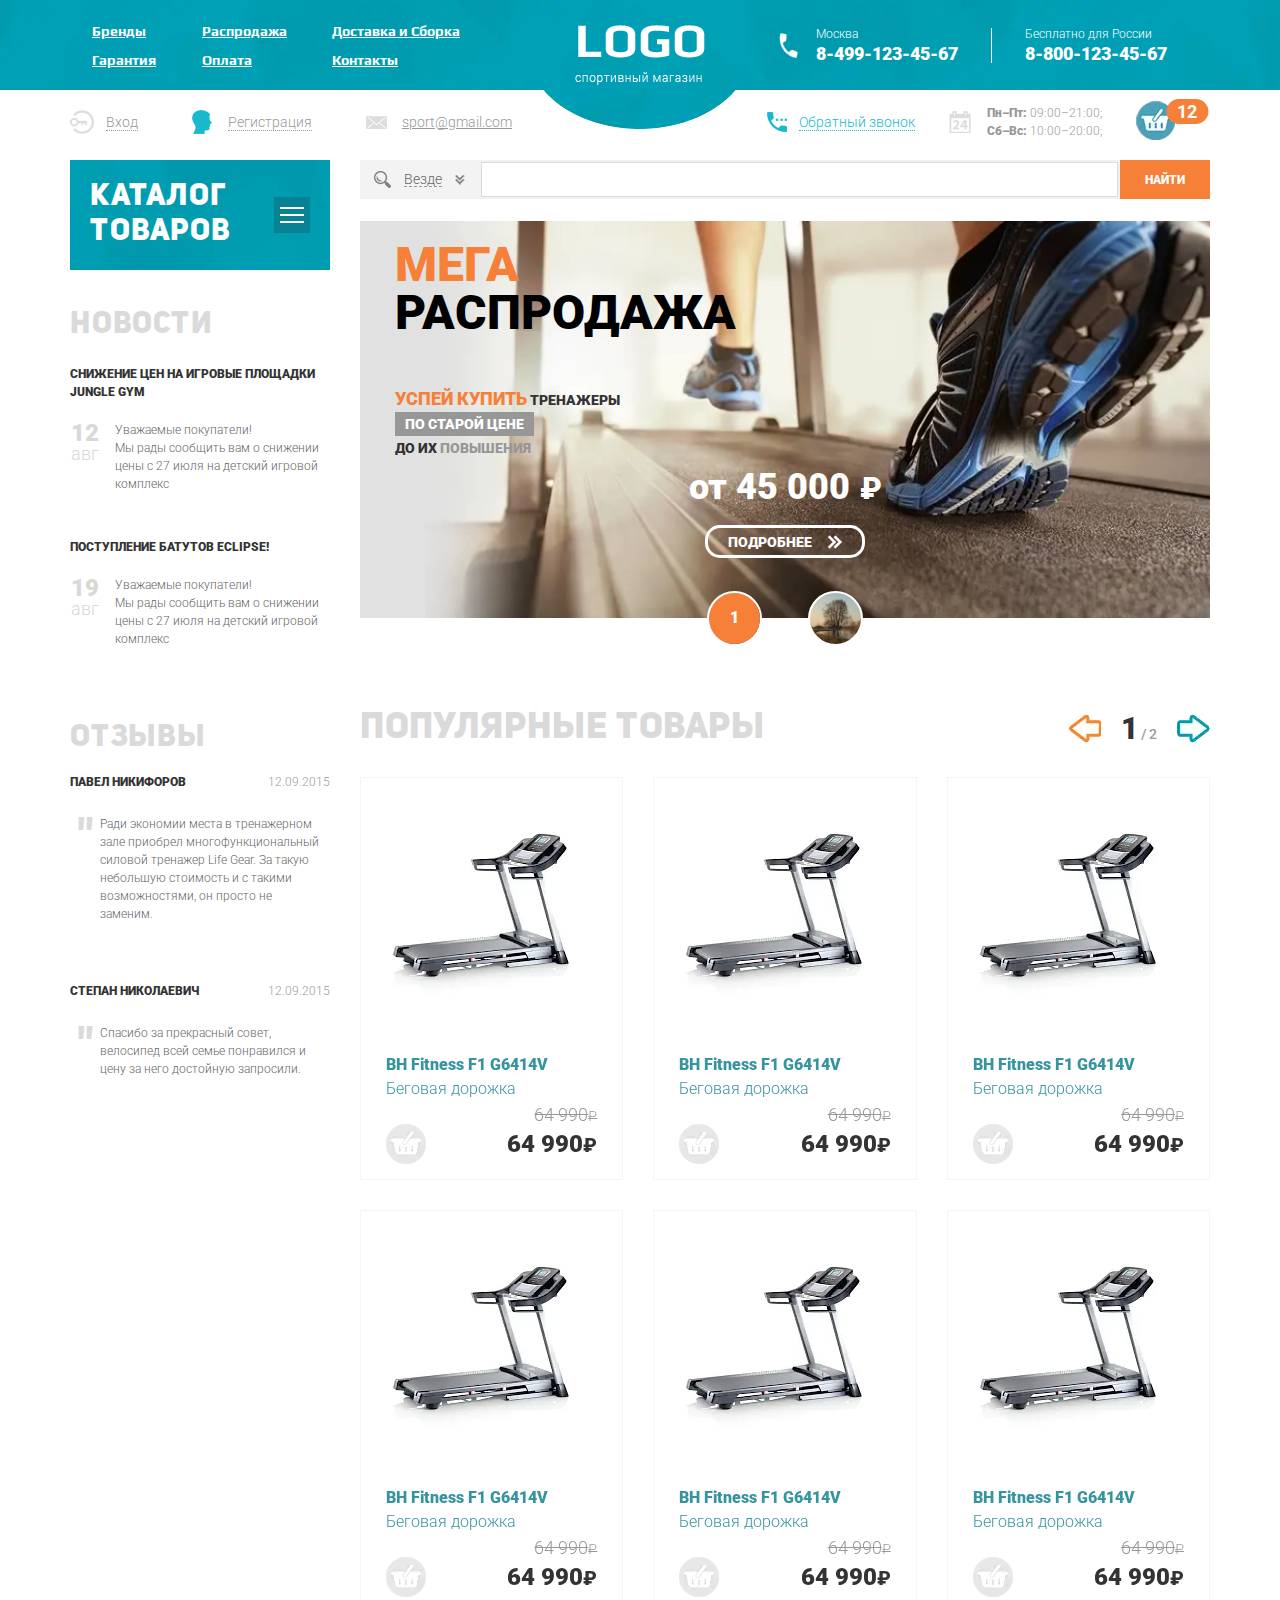
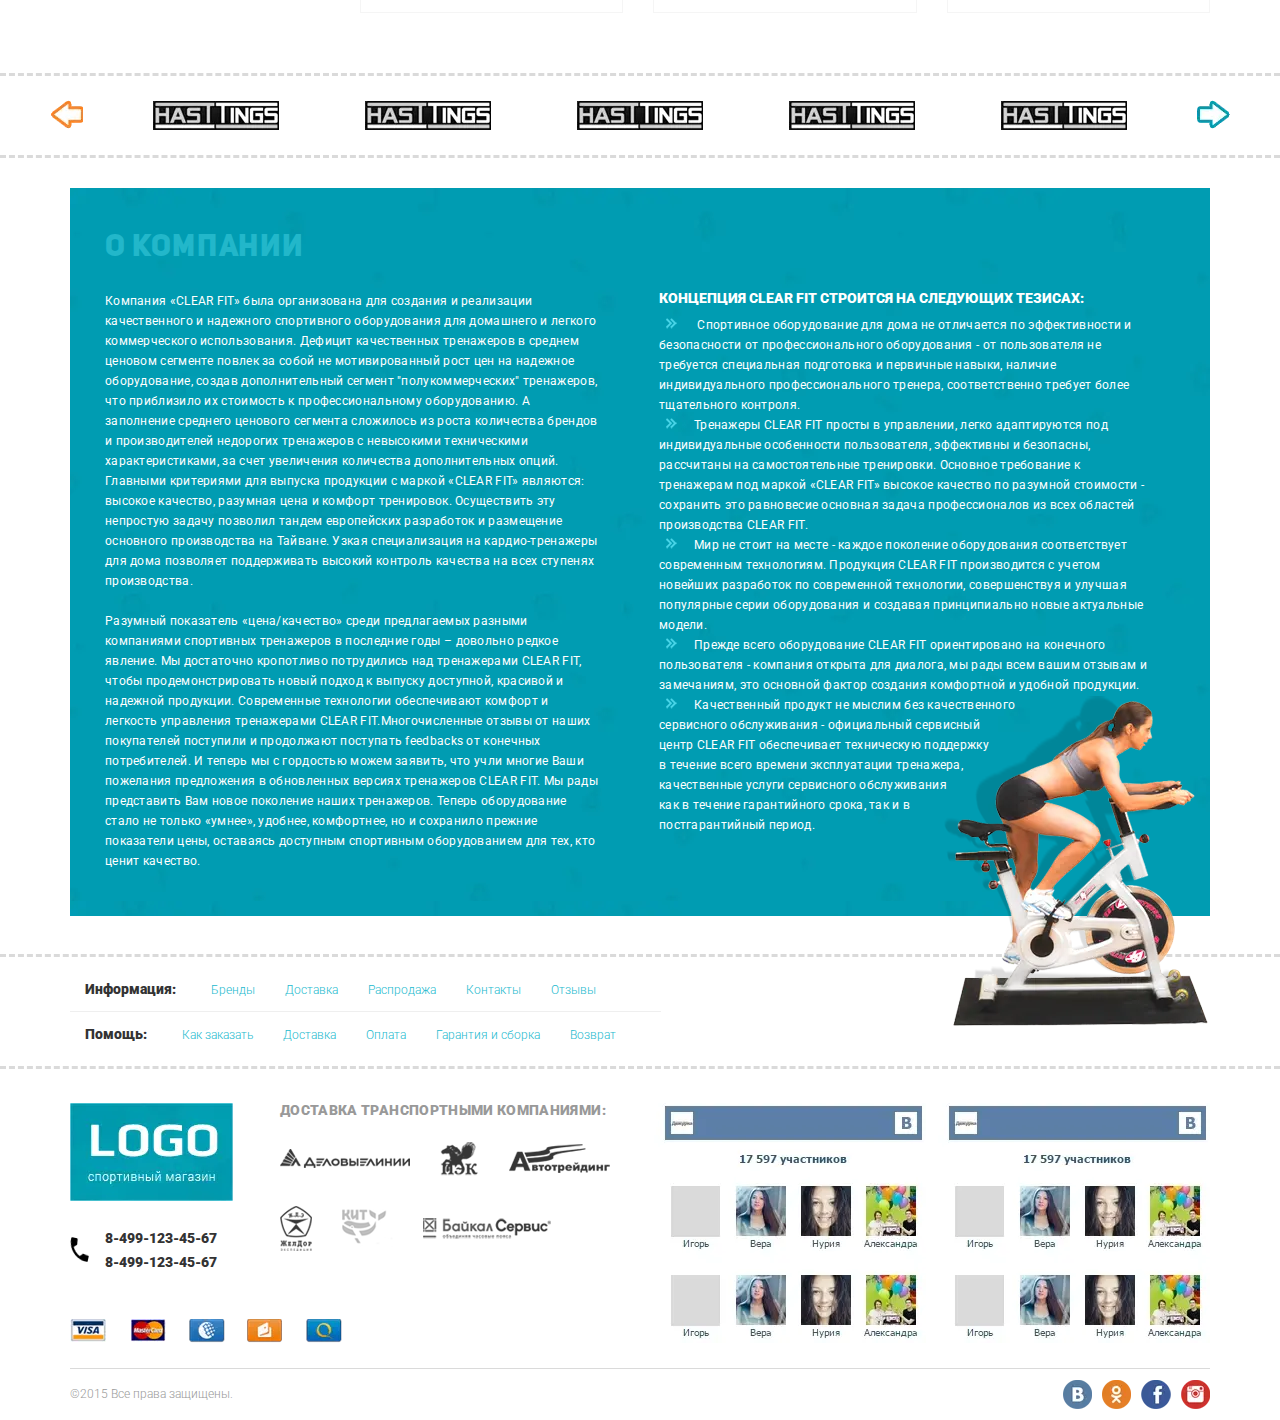
<file: index.html>
<!DOCTYPE html><html lang="ru"> <head>	<title>Главная</title>	<meta charset="UTF-8">	<meta name="format-detection" content="telephone=no">	<link rel="stylesheet" href="css/style.min.css">	<link rel="shortcut icon" href="favicon.ico">	<!-- <meta name="robots" content="noindex, nofollow"> -->	<!-- <meta name="viewport" content="width=device-width, initial-scale=1.0, maximum-scale=1.0, user-scalable=0"> -->	<meta name="viewport" content="width=device-width, initial-scale=1.0"></head><body>	<div class="wrapper">		<header class="header">	<div class="header__top top-header">		<div class="top-header__content _container">			<div class="top-header__column">				<div class="top-header__menu menu">					<div class="menu__icon icon-menu">						<span></span>						<span></span>						<span></span>					</div>					<nav class="menu__body">						<ul class="menu__list">							<li><a href="" class="menu__link">Бренды</a></li>							<li><a href="" class="menu__link">Распродажа</a></li>							<li><a href="" class="menu__link">Доставка и Сборка</a></li>							<li><a href="" class="menu__link">Гарантия</a></li>							<li><a href="" class="menu__link">Оплата</a></li>							<li><a href="" class="menu__link">Контакты</a></li>						</ul>					</nav>				</div>			</div>			<div class="top-header__column">				<a href="" class="top-header__logo">					<picture><source srcset="img/logo.webp" type="image/webp"><img src="img/logo.png" alt="logo"></picture>				</a>			</div>			<div class="top-header__column">				<div class="top-header__contacts contacts-header">					<div class="contacts-header__column">						<div class="contacts-header__item contacts-header__item_icon">							<div class="contacts-header__lable"> Москва </div>							<a href="tel:84991234567" class="contacts-header__phone">8-499-123-45-67</a>						</div>					</div>					<div class="contacts-header__column contacts-header__column_forcart">						<div class="contacts-header__item contacts-header__item_second-phone">							<div class="contacts-header__lable">Бесплатно для России</div>							<a href="tel:88001234567" class="contacts-header__phone">8-800-123-45-67</a>						</div>					</div>				</div>			</div>		</div>	</div>	<div class="header__bottom bottom-header">		<div class="bottom-header__container _container">			<div class="bottom-header__column">				<ul data-da=".menu__body,640,0" class="bottom-header__actions actions-header">					<li>						<a href="" class="actions-header__login"><span>Вход</span></a>					</li>					<li>						<a href="" class="actions-header__reg"><span>Регистрация</span></a>					</li>					<li>						<a href="mailto:sport@gmail.com" class="actions-header__email"><span>sport@gmail.com</span></a>					</li>				</ul>			</div>			<div class="bottom-header__column">				<div class="bottom-header__info info-header">					<div class="info-header__column">						<a data-da=".menu__body,640,3" href="" class="info-header__callback"><span>Обратный звонок</span></a>					</div>					<div class="info-header__column">						<div class="info-header__schedule">							<p><span>Пн–Пт:</span> 09:00–21:00;</p>							<p><span>Сб–Вс:</span> 10:00–20:00;</p>						</div>					</div>					<div class="info-header__column">						<a data-da=".contacts-header__column_forcart,640,3" href="" class="info-header__cart">							<span>12</span>						</a>					</div>				</div>			</div>		</div>	</div></header>		<main class="page">			<div class="page__container _container">				<aside class="page__side">					<nav class="page__menu menu-page">						<div class="menu-page__header">							<div class="menu-page__title">Каталог товаров</div>							<div class="menu-page__burger">								<div class="menu-page__lines">									<span></span>									<span></span>									<span></span>								</div>							</div>						</div>						<div class="menu-page__body">							<ul class="menu-page__list">								<li class="menu-page__parent">									<a href="" class="menu-page__link">Беговые дорожки</a>									<div class="menu-page__submenu submenu-page">										<div class="submenu-page__item">											<ul class="submenu-page__menu">												<li> <a href="" class="submenu-page__link">Всепогодный</a> </li>												<li> <a href="" class="submenu-page__link">Для помещений</a> </li>												<li> <a href="" class="submenu-page__link">Профессиональный</a> </li>												<li> <a href="" class="submenu-page__link">Любительский</a> </li>											</ul>											<div class="submenu-page__product">												<div class="item-product">													<div class="item-product__labels">														<div class="item-product__label">Товар дня</div>													</div>													<a href="" class="item-product__image">														<picture><source srcset="img/products/01.webp" type="image/webp"><img src="img/products/01.jpg" alt="Теннисный стол. Зеленый."></picture>													</a>													<div class="item-product__body">														<a href="" class="item-product__title">Домашний теннисный стол															Donic Indoor Roller 800 Green														</a>														<div class="item-product__footer">															<a href="" class="item-product__add"></a>															<div class="item-product__price rub">64 990</div>														</div>													</div>												</div>											</div>										</div>									</div>								</li>								<li> <a href="" class="menu-page__link">Эллиптические тренажеры</a> </li>								<li> <a href="" class="menu-page__link">Велотренажеры</a> </li>								<li> <a href="" class="menu-page__link">Гребные тренажеры</a> </li>								<li> <a href="" class="menu-page__link">Вибромассажеры</a> </li>								<li class="menu-page__parent">									<a href="" class="menu-page__link">Теннисные столы</a>									<div class="menu-page__submenu submenu-page">										<div class="submenu-page__item">											<ul class="submenu-page__menu">												<li> <a href="" class="submenu-page__link">Всепогодный</a> </li>												<li> <a href="" class="submenu-page__link">Для помещений</a> </li>												<li> <a href="" class="submenu-page__link">Профессиональный</a> </li>												<li> <a href="" class="submenu-page__link">Любительский</a> </li>											</ul>											<div class="submenu-page__product">												<div class="item-product">													<div class="item-product__labels"> </div>													<a href="" class="item-product__image">														<picture><source srcset="img/products/01.webp" type="image/webp"><img src="img/products/01.jpg" alt="Теннисный стол. Зеленый."></picture>													</a>													<div class="item-product__body">														<a href="" class="item-product__title">Домашний теннисный стол															Donic Indoor Roller 800 Green														</a>														<div class="item-product__footer">															<a href="" class="item-product__add"></a>															<div class="item-product__price rub">64 990</div>														</div>													</div>												</div>											</div>										</div>									</div>								</li>								<li> <a href="" class="menu-page__link">Баскетбол</a> </li>								<li> <a href="" class="menu-page__link">Массажные кресла</a> </li>								<li> <a href="" class="menu-page__link">Массажные столы</a> </li>								<li class="menu-page__parent">									<a href="" class="menu-page__link">Силовые тренажеры</a>									<div class="menu-page__submenu submenu-page">										<div class="submenu-page__item">											<ul class="submenu-page__menu">												<li> <a href="" class="submenu-page__link">Всепогодный</a> </li>												<li> <a href="" class="submenu-page__link">Для помещений</a> </li>												<li> <a href="" class="submenu-page__link">Профессиональный</a> </li>												<li> <a href="" class="submenu-page__link">Любительский</a> </li>											</ul>											<div class="submenu-page__product">												<div class="item-product">													<div class="item-product__labels"> </div>													<a href="" class="item-product__image">														<picture><source srcset="img/products/01.webp" type="image/webp"><img src="img/products/01.jpg" alt="Теннисный стол. Зеленый."></picture>													</a>													<div class="item-product__body">														<a href="" class="item-product__title">Домашний теннисный стол															Donic Indoor Roller 800 Green														</a>														<div class="item-product__footer">															<div class="item-product__old-price rub">64 990</div>															<a href="" class="item-product__add"></a>															<div class="item-product__price rub">64 990</div>														</div>													</div>												</div>											</div>										</div>									</div>								</li>								<li class="menu-page__parent">									<a href="" class="menu-page__link">Батуты</a>									<div class="menu-page__submenu submenu-page">										<div class="submenu-page__item">											<ul class="submenu-page__menu">												<li> <a href="" class="submenu-page__link">Всепогодный</a> </li>												<li> <a href="" class="submenu-page__link">Для помещений</a> </li>												<li> <a href="" class="submenu-page__link">Профессиональный</a> </li>												<li> <a href="" class="submenu-page__link">Любительский</a> </li>											</ul>											<div class="submenu-page__product">												<div class="item-product">													<div class="item-product__labels">														<div class="item-product__label">Товар дня</div>													</div>													<a href="" class="item-product__image">														<picture><source srcset="img/products/01.webp" type="image/webp"><img src="img/products/01.jpg" alt="Теннисный стол. Зеленый."></picture>													</a>													<div class="item-product__body">														<a href="" class="item-product__title">Домашний теннисный стол															Donic Indoor Roller 800 Green														</a>														<div class="item-product__footer">															<div class="item-product__old-price rub">64 990</div>															<a href="" class="item-product__add"></a>															<div class="item-product__price rub">64 990</div>														</div>													</div>												</div>											</div>										</div>									</div>								</li>								<li> <a href="" class="menu-page__link">Детские городки</a> </li>								<li> <a href="" class="menu-page__link">Дачная мебель</a> </li>								<li> <a href="" class="menu-page__link">Уличные спортивные комплексы</a> </li>								<li> <a href="" class="menu-page__link">Аксессуары</a> </li>							</ul>						</div>					</nav>					<div data-da=".page__content,992,last" class="page__content-side">						<div class="page__news-side news-side">							<a href="" class="news-side__title side-title">Новости</a>							<div class="news-side__items">								<div class="news-side__item">									<a href="" class="news-side__lable">Снижение цен на игровые площадки										Jungle Gym</a>									<div class="news-side__body">										<div class="news-side__data"><span>12</span>авг</div>										<div class="news-side__text">Уважаемые покупатели! <br>											Мы рады сообщить вам о снижении											цены с 27 июля на детский игровой											комплекс</div>									</div>								</div>								<div class="news-side__item">									<a href="" class="news-side__lable">Поступление батутов Eclipse!</a>									<div class="news-side__body">										<div class="news-side__data"><span>19 </span>авг</div>										<div class="news-side__text">Уважаемые покупатели! <br>											Мы рады сообщить вам о снижении											цены с 27 июля на детский игровой											комплекс</div>									</div>								</div>							</div>						</div>						<div class="page__reviews-side reviews-side">							<a href="" class="reviews-side__title side-title">Отзывы</a>							<div class="reviews-side__items">								<a href="" class="reviews-side__item">									<div class="reviews-side__header">										<div class="reviews-side__user"> Павел Никифоров</div>										<div class="reviews-side__data">12.09.2015</div>									</div>									<div class="reviews-side__body">Ради экономии места в тренажерном										зале приобрел многофункциональный										силовой тренажер Life Gear. За такую										небольшую стоимость и с такими										возможностями, он просто не										заменим.</div>								</a>								<a href="" class="reviews-side__item">									<div class="reviews-side__header">										<div class="reviews-side__user"> Степан Николаевич</div>										<div class="reviews-side__data">12.09.2015</div>									</div>									<div class="reviews-side__body">Спасибо за прекрасный совет,										велосипед всей семье понравился										и цену за него достойную запросили.</div>								</a>							</div>						</div>					</div>				</aside>				<div class="page__content">					<form action="#" class="page__search search-page">						<div class="search-page__select">							<div class="search-page__title ">								<span>Везде</span><span data-text="Выбрано:" class="search-page__quantity"></span>							</div>							<div class="search-page__categories categories-search">								<div class="categories-search__row">									<div class="categories-search__column">										<ul class="categories-search__list">											<li>												<label class="categories-search__checkbox checkbox">													<input data-error="Ошибка" class="checkbox__input" type="checkbox" value="1" name="form[]">													<span class="checkbox__text"><span>Беговые дорожки</span></span>												</label>											</li>											<li>												<label class="categories-search__checkbox checkbox">													<input data-error="Ошибка" class="checkbox__input" type="checkbox" value="1" name="form[]">													<span class="checkbox__text"><span>Эллиптические тренажеры</span></span>												</label>											</li>											<li>												<label class="categories-search__checkbox checkbox">													<input data-error="Ошибка" class="checkbox__input" type="checkbox" value="1" name="form[]">													<span class="checkbox__text"><span>Велотренажеры</span></span>												</label>											</li>											<li>												<label class="categories-search__checkbox checkbox">													<input data-error="Ошибка" class="checkbox__input" type="checkbox" value="1" name="form[]">													<span class="checkbox__text"><span>Гребные тренажеры</span></span>												</label>											</li>											<li>												<label class="categories-search__checkbox checkbox">													<input data-error="Ошибка" class="checkbox__input" type="checkbox" value="1" name="form[]">													<span class="checkbox__text"><span>Вибромассажеры</span></span>												</label>											</li>										</ul>									</div>									<div class="categories-search__column">										<ul class="categories-search__list">											<li>												<label class="categories-search__checkbox checkbox">													<input data-error="Ошибка" class="checkbox__input" type="checkbox" value="1" name="form[]">													<span class="checkbox__text"><span>Беговые дорожки</span></span>												</label>											</li>											<li>												<label class="categories-search__checkbox checkbox">													<input data-error="Ошибка" class="checkbox__input" type="checkbox" value="1" name="form[]">													<span class="checkbox__text"><span>Эллиптические тренажеры</span></span>												</label>											</li>											<li>												<label class="categories-search__checkbox checkbox">													<input data-error="Ошибка" class="checkbox__input" type="checkbox" value="1" name="form[]">													<span class="checkbox__text"><span>Велотренажеры</span></span>												</label>											</li>											<li>												<label class="categories-search__checkbox checkbox">													<input data-error="Ошибка" class="checkbox__input" type="checkbox" value="1" name="form[]">													<span class="checkbox__text"><span>Гребные тренажеры</span></span>												</label>											</li>											<li>												<label class="categories-search__checkbox checkbox">													<input data-error="Ошибка" class="checkbox__input" type="checkbox" value="1" name="form[]">													<span class="checkbox__text"><span>Вибромассажеры</span></span>												</label>											</li>										</ul>									</div>									<div class="categories-search__column">										<ul class="categories-search__list">											<li>												<label class="categories-search__checkbox checkbox">													<input data-error="Ошибка" class="checkbox__input" type="checkbox" value="1" name="form[]">													<span class="checkbox__text"><span>Беговые дорожки</span></span>												</label>											</li>											<li>												<label class="categories-search__checkbox checkbox">													<input data-error="Ошибка" class="checkbox__input" type="checkbox" value="1" name="form[]">													<span class="checkbox__text"><span>Эллиптические тренажеры</span></span>												</label>											</li>											<li>												<label class="categories-search__checkbox checkbox">													<input data-error="Ошибка" class="checkbox__input" type="checkbox" value="1" name="form[]">													<span class="checkbox__text"><span>Велотренажеры</span></span>												</label>											</li>											<li>												<label class="categories-search__checkbox checkbox">													<input data-error="Ошибка" class="checkbox__input" type="checkbox" value="1" name="form[]">													<span class="checkbox__text"><span>Гребные тренажеры</span></span>												</label>											</li>											<li>												<label class="categories-search__checkbox checkbox">													<input data-error="Ошибка" class="checkbox__input" type="checkbox" value="1" name="form[]">													<span class="checkbox__text"><span>Вибромассажеры</span></span>												</label>											</li>										</ul>									</div>								</div>							</div>						</div>						<div class="search-page__input">							<input autocomplete="off" type="text" name="form[]" data-error="Ошибка" data-value="" class="input">						</div>						<button type="submit" class="search-page__btn btn">Найти</button>					</form>					<div class="page__slider mainslider">						<div class="mainslider__body _swiper">							<div class="mainslider__slide">								<div class="mainslider__content content-mainslider">									<div class="content-mainslider__title">										<span>Мега</span> распродажа									</div>									<div class="content-mainslider__text text-mainslider">										<p><span class="text-mainslider__text-1">Успей купить</span> тренажеры</p>										<p><span class="text-mainslider__text-2">по старой цене</span></p>										<p>до их <span class="text-mainslider__text-3">повышения</span></p>									</div>									<div class="content-mainslider__footer">										<div class="content-mainslider__price rub">от 45 000</div>										<a href="" class="content-mainslider__button"><span>Подробнее</span></a>									</div>								</div>								<div class="mainslider__image _ibg">									<picture><source srcset="img/mainslider/01.webp" type="image/webp"><img src="img/mainslider/01.jpg" alt=""></picture>								</div>							</div>							<div class="mainslider__slide">								<div class="mainslider__content content-mainslider">									<div class="content-mainslider__title">										<span>Мега</span> распродажа									</div>									<div class="content-mainslider__text text-mainslider">										<p><span class="text-mainslider__text-1">Успей купить</span> тренажеры</p>										<p><span class="text-mainslider__text-2">по старой цене</span></p>										<p>до их <span class="text-mainslider__text-3">повышения</span></p>									</div>									<div class="content-mainslider__footer">										<div class="content-mainslider__price rub">от 45 000</div>										<a href="" class="content-mainslider__button"><span>Подробнее</span></a>									</div>								</div>								<div class="mainslider__image _ibg">									<picture><source srcset="img/mainslider/02.webp" type="image/webp"><img src="img/mainslider/02.jpg" alt=""></picture>								</div>							</div>						</div>						<div class="mainslider__dotts"></div>					</div>					<div class="page__products products-slider">						<div class="products-slider__header">							<div class="products-slider__title">Популярные товары</div>							<div class="products-slider__control">								<div class="products-slider__arrow products-slider__arrow_prev"></div>								<div class="products-slider__info"></div>								<div class="products-slider__arrow products-slider__arrow_next"></div>							</div>						</div>						<div class="products-slider__item _swiper">							<div class="products-slider__slide">								<div class="products-slider__items items-products">									<div class="items-products__column">										<div class="item-product">											<div class="item-product__labels">											</div>											<a href="" class="item-product__image">												<picture><source srcset="img/catalogslider/01.webp" type="image/webp"><img src="img/catalogslider/01.jpg" alt="Теннисный стол. Зеленый."></picture>											</a>											<div class="item-product__body">												<a href="" class="item-product__title"><span>BH Fitness F1 G6414V</span> Беговая дорожка </a>												<div class="item-product__footer">													<div class="item-product__old-price rub">64 990</div>													<a href="" class="item-product__add"></a>													<div class="item-product__price rub">64 990</div>												</div>											</div>											<div class="item-product__hover hover-item-product">												<a href="" class="hover-item-product__title">													<span>BH Fitness F1 G6414V</span> Беговая дорожка												</a>												<div class="hover-item-product__options options-item-product">													<div class="options-item-product__item">														<div class="options-item-product__lable">Тип беговой дорожки:</div>														<div class="options-item-product__value">Электрическая</div>													</div>													<div class="options-item-product__item">														<div class="options-item-product__lable">Скорость движения (км/ч):</div>														<div class="options-item-product__value">22</div>													</div>													<div class="options-item-product__item">														<div class="options-item-product__lable">Складывание:</div>														<div class="options-item-product__value">Есть</div>													</div>												</div>												<a href="" class="hover-item-product__cart"></a>												<div class="hover-item-product__footer">													<div class="hover-item-product__old-price rub">64 990</div>													<div class="hover-item-product__stock">в наличии</div>													<div class="hover-item-product__price rub">64 990</div>												</div>											</div>										</div>									</div>									<div class="items-products__column">										<div class="item-product">											<div class="item-product__labels">											</div>											<a href="" class="item-product__image">												<picture><source srcset="img/catalogslider/01.webp" type="image/webp"><img src="img/catalogslider/01.jpg" alt="Теннисный стол. Зеленый."></picture>											</a>											<div class="item-product__body">												<a href="" class="item-product__title"><span>BH Fitness F1 G6414V</span> Беговая дорожка </a>												<div class="item-product__footer">													<div class="item-product__old-price rub">64 990</div>													<a href="" class="item-product__add"></a>													<div class="item-product__price rub">64 990</div>												</div>											</div>											<div class="item-product__hover hover-item-product">												<a href="" class="hover-item-product__title">													<span>BH Fitness F1 G6414V</span> Беговая дорожка												</a>												<div class="hover-item-product__options options-item-product">													<div class="options-item-product__item">														<div class="options-item-product__lable">Тип беговой дорожки:</div>														<div class="options-item-product__value">Электрическая</div>													</div>													<div class="options-item-product__item">														<div class="options-item-product__lable">Скорость движения (км/ч):</div>														<div class="options-item-product__value">22</div>													</div>													<div class="options-item-product__item">														<div class="options-item-product__lable">Складывание:</div>														<div class="options-item-product__value">Есть</div>													</div>												</div>												<a href="" class="hover-item-product__cart"></a>												<div class="hover-item-product__footer">													<div class="hover-item-product__old-price rub">64 990</div>													<div class="hover-item-product__stock">в наличии</div>													<div class="hover-item-product__price rub">64 990</div>												</div>											</div>										</div>									</div>									<div class="items-products__column">										<div class="item-product">											<div class="item-product__labels">											</div>											<a href="" class="item-product__image">												<picture><source srcset="img/catalogslider/01.webp" type="image/webp"><img src="img/catalogslider/01.jpg" alt="Теннисный стол. Зеленый."></picture>											</a>											<div class="item-product__body">												<a href="" class="item-product__title"><span>BH Fitness F1 G6414V</span> Беговая дорожка </a>												<div class="item-product__footer">													<div class="item-product__old-price rub">64 990</div>													<a href="" class="item-product__add"></a>													<div class="item-product__price rub">64 990</div>												</div>											</div>											<div class="item-product__hover hover-item-product">												<a href="" class="hover-item-product__title">													<span>BH Fitness F1 G6414V</span> Беговая дорожка												</a>												<div class="hover-item-product__options options-item-product">													<div class="options-item-product__item">														<div class="options-item-product__lable">Тип беговой дорожки:</div>														<div class="options-item-product__value">Электрическая</div>													</div>													<div class="options-item-product__item">														<div class="options-item-product__lable">Скорость движения (км/ч):</div>														<div class="options-item-product__value">22</div>													</div>													<div class="options-item-product__item">														<div class="options-item-product__lable">Складывание:</div>														<div class="options-item-product__value">Есть</div>													</div>												</div>												<a href="" class="hover-item-product__cart"></a>												<div class="hover-item-product__footer">													<div class="hover-item-product__old-price rub">64 990</div>													<div class="hover-item-product__stock">в наличии</div>													<div class="hover-item-product__price rub">64 990</div>												</div>											</div>										</div>									</div>									<div class="items-products__column">										<div class="item-product">											<div class="item-product__labels">											</div>											<a href="" class="item-product__image">												<picture><source srcset="img/catalogslider/01.webp" type="image/webp"><img src="img/catalogslider/01.jpg" alt="Теннисный стол. Зеленый."></picture>											</a>											<div class="item-product__body">												<a href="" class="item-product__title"><span>BH Fitness F1 G6414V</span> Беговая дорожка </a>												<div class="item-product__footer">													<div class="item-product__old-price rub">64 990</div>													<a href="" class="item-product__add"></a>													<div class="item-product__price rub">64 990</div>												</div>											</div>											<div class="item-product__hover hover-item-product">												<a href="" class="hover-item-product__title">													<span>BH Fitness F1 G6414V</span> Беговая дорожка												</a>												<div class="hover-item-product__options options-item-product">													<div class="options-item-product__item">														<div class="options-item-product__lable">Тип беговой дорожки:</div>														<div class="options-item-product__value">Электрическая</div>													</div>													<div class="options-item-product__item">														<div class="options-item-product__lable">Скорость движения (км/ч):</div>														<div class="options-item-product__value">22</div>													</div>													<div class="options-item-product__item">														<div class="options-item-product__lable">Складывание:</div>														<div class="options-item-product__value">Есть</div>													</div>												</div>												<a href="" class="hover-item-product__cart"></a>												<div class="hover-item-product__footer">													<div class="hover-item-product__old-price rub">64 990</div>													<div class="hover-item-product__stock">в наличии</div>													<div class="hover-item-product__price rub">64 990</div>												</div>											</div>										</div>									</div>									<div class="items-products__column">										<div class="item-product">											<div class="item-product__labels">											</div>											<a href="" class="item-product__image">												<picture><source srcset="img/catalogslider/01.webp" type="image/webp"><img src="img/catalogslider/01.jpg" alt="Теннисный стол. Зеленый."></picture>											</a>											<div class="item-product__body">												<a href="" class="item-product__title"><span>BH Fitness F1 G6414V</span> Беговая дорожка </a>												<div class="item-product__footer">													<div class="item-product__old-price rub">64 990</div>													<a href="" class="item-product__add"></a>													<div class="item-product__price rub">64 990</div>												</div>											</div>											<div class="item-product__hover hover-item-product">												<a href="" class="hover-item-product__title">													<span>BH Fitness F1 G6414V</span> Беговая дорожка												</a>												<div class="hover-item-product__options options-item-product">													<div class="options-item-product__item">														<div class="options-item-product__lable">Тип беговой дорожки:</div>														<div class="options-item-product__value">Электрическая</div>													</div>													<div class="options-item-product__item">														<div class="options-item-product__lable">Скорость движения (км/ч):</div>														<div class="options-item-product__value">22</div>													</div>													<div class="options-item-product__item">														<div class="options-item-product__lable">Складывание:</div>														<div class="options-item-product__value">Есть</div>													</div>												</div>												<a href="" class="hover-item-product__cart"></a>												<div class="hover-item-product__footer">													<div class="hover-item-product__old-price rub">64 990</div>													<div class="hover-item-product__stock">в наличии</div>													<div class="hover-item-product__price rub">64 990</div>												</div>											</div>										</div>									</div>									<div class="items-products__column">										<div class="item-product">											<div class="item-product__labels">											</div>											<a href="" class="item-product__image">												<picture><source srcset="img/catalogslider/01.webp" type="image/webp"><img src="img/catalogslider/01.jpg" alt="Теннисный стол. Зеленый."></picture>											</a>											<div class="item-product__body">												<a href="" class="item-product__title"><span>BH Fitness F1 G6414V</span> Беговая дорожка </a>												<div class="item-product__footer">													<div class="item-product__old-price rub">64 990</div>													<a href="" class="item-product__add"></a>													<div class="item-product__price rub">64 990</div>												</div>											</div>											<div class="item-product__hover hover-item-product">												<a href="" class="hover-item-product__title">													<span>BH Fitness F1 G6414V</span> Беговая дорожка												</a>												<div class="hover-item-product__options options-item-product">													<div class="options-item-product__item">														<div class="options-item-product__lable">Тип беговой дорожки:</div>														<div class="options-item-product__value">Электрическая</div>													</div>													<div class="options-item-product__item">														<div class="options-item-product__lable">Скорость движения (км/ч):</div>														<div class="options-item-product__value">22</div>													</div>													<div class="options-item-product__item">														<div class="options-item-product__lable">Складывание:</div>														<div class="options-item-product__value">Есть</div>													</div>												</div>												<a href="" class="hover-item-product__cart"></a>												<div class="hover-item-product__footer">													<div class="hover-item-product__old-price rub">64 990</div>													<div class="hover-item-product__stock">в наличии</div>													<div class="hover-item-product__price rub">64 990</div>												</div>											</div>										</div>									</div>								</div>							</div>							<div class="products-slider__slide">								<div class="products-slider__items items-products">									<div class="items-products__column">										<div class="item-product">											<div class="item-product__labels">											</div>											<a href="" class="item-product__image">												<picture><source srcset="img/catalogslider/01.webp" type="image/webp"><img src="img/catalogslider/01.jpg" alt="Теннисный стол. Зеленый."></picture>											</a>											<div class="item-product__body">												<a href="" class="item-product__title"><span>BH Fitness F1 G6414V</span> Беговая дорожка </a>												<div class="item-product__footer">													<div class="item-product__old-price rub">64 990</div>													<a href="" class="item-product__add"></a>													<div class="item-product__price rub">64 990</div>												</div>											</div>											<div class="item-product__hover hover-item-product">												<a href="" class="hover-item-product__title">													<span>BH Fitness F1 G6414V</span> Беговая дорожка												</a>												<div class="hover-item-product__options options-item-product">													<div class="options-item-product__item">														<div class="options-item-product__lable">Тип беговой дорожки:</div>														<div class="options-item-product__value">Электрическая</div>													</div>													<div class="options-item-product__item">														<div class="options-item-product__lable">Скорость движения (км/ч):</div>														<div class="options-item-product__value">22</div>													</div>													<div class="options-item-product__item">														<div class="options-item-product__lable">Складывание:</div>														<div class="options-item-product__value">Есть</div>													</div>												</div>												<a href="" class="hover-item-product__cart"></a>												<div class="hover-item-product__footer">													<div class="hover-item-product__old-price rub">64 990</div>													<div class="hover-item-product__stock">в наличии</div>													<div class="hover-item-product__price rub">64 990</div>												</div>											</div>										</div>									</div>									<div class="items-products__column">										<div class="item-product">											<div class="item-product__labels">											</div>											<a href="" class="item-product__image">												<picture><source srcset="img/catalogslider/01.webp" type="image/webp"><img src="img/catalogslider/01.jpg" alt="Теннисный стол. Зеленый."></picture>											</a>											<div class="item-product__body">												<a href="" class="item-product__title"><span>BH Fitness F1 G6414V</span> Беговая дорожка </a>												<div class="item-product__footer">													<div class="item-product__old-price rub">64 990</div>													<a href="" class="item-product__add"></a>													<div class="item-product__price rub">64 990</div>												</div>											</div>											<div class="item-product__hover hover-item-product">												<a href="" class="hover-item-product__title">													<span>BH Fitness F1 G6414V</span> Беговая дорожка												</a>												<div class="hover-item-product__options options-item-product">													<div class="options-item-product__item">														<div class="options-item-product__lable">Тип беговой дорожки:</div>														<div class="options-item-product__value">Электрическая</div>													</div>													<div class="options-item-product__item">														<div class="options-item-product__lable">Скорость движения (км/ч):</div>														<div class="options-item-product__value">22</div>													</div>													<div class="options-item-product__item">														<div class="options-item-product__lable">Складывание:</div>														<div class="options-item-product__value">Есть</div>													</div>												</div>												<a href="" class="hover-item-product__cart"></a>												<div class="hover-item-product__footer">													<div class="hover-item-product__old-price rub">64 990</div>													<div class="hover-item-product__stock">в наличии</div>													<div class="hover-item-product__price rub">64 990</div>												</div>											</div>										</div>									</div>									<div class="items-products__column">										<div class="item-product">											<div class="item-product__labels">											</div>											<a href="" class="item-product__image">												<picture><source srcset="img/catalogslider/01.webp" type="image/webp"><img src="img/catalogslider/01.jpg" alt="Теннисный стол. Зеленый."></picture>											</a>											<div class="item-product__body">												<a href="" class="item-product__title"><span>BH Fitness F1 G6414V</span> Беговая дорожка </a>												<div class="item-product__footer">													<div class="item-product__old-price rub">64 990</div>													<a href="" class="item-product__add"></a>													<div class="item-product__price rub">64 990</div>												</div>											</div>											<div class="item-product__hover hover-item-product">												<a href="" class="hover-item-product__title">													<span>BH Fitness F1 G6414V</span> Беговая дорожка												</a>												<div class="hover-item-product__options options-item-product">													<div class="options-item-product__item">														<div class="options-item-product__lable">Тип беговой дорожки:</div>														<div class="options-item-product__value">Электрическая</div>													</div>													<div class="options-item-product__item">														<div class="options-item-product__lable">Скорость движения (км/ч):</div>														<div class="options-item-product__value">22</div>													</div>													<div class="options-item-product__item">														<div class="options-item-product__lable">Складывание:</div>														<div class="options-item-product__value">Есть</div>													</div>												</div>												<a href="" class="hover-item-product__cart"></a>												<div class="hover-item-product__footer">													<div class="hover-item-product__old-price rub">64 990</div>													<div class="hover-item-product__stock">в наличии</div>													<div class="hover-item-product__price rub">64 990</div>												</div>											</div>										</div>									</div>									<div class="items-products__column">										<div class="item-product">											<div class="item-product__labels">											</div>											<a href="" class="item-product__image">												<picture><source srcset="img/catalogslider/01.webp" type="image/webp"><img src="img/catalogslider/01.jpg" alt="Теннисный стол. Зеленый."></picture>											</a>											<div class="item-product__body">												<a href="" class="item-product__title"><span>BH Fitness F1 G6414V</span> Беговая дорожка </a>												<div class="item-product__footer">													<div class="item-product__old-price rub">64 990</div>													<a href="" class="item-product__add"></a>													<div class="item-product__price rub">64 990</div>												</div>											</div>											<div class="item-product__hover hover-item-product">												<a href="" class="hover-item-product__title">													<span>BH Fitness F1 G6414V</span> Беговая дорожка												</a>												<div class="hover-item-product__options options-item-product">													<div class="options-item-product__item">														<div class="options-item-product__lable">Тип беговой дорожки:</div>														<div class="options-item-product__value">Электрическая</div>													</div>													<div class="options-item-product__item">														<div class="options-item-product__lable">Скорость движения (км/ч):</div>														<div class="options-item-product__value">22</div>													</div>													<div class="options-item-product__item">														<div class="options-item-product__lable">Складывание:</div>														<div class="options-item-product__value">Есть</div>													</div>												</div>												<a href="" class="hover-item-product__cart"></a>												<div class="hover-item-product__footer">													<div class="hover-item-product__old-price rub">64 990</div>													<div class="hover-item-product__stock">в наличии</div>													<div class="hover-item-product__price rub">64 990</div>												</div>											</div>										</div>									</div>									<div class="items-products__column">										<div class="item-product">											<div class="item-product__labels">											</div>											<a href="" class="item-product__image">												<picture><source srcset="img/catalogslider/01.webp" type="image/webp"><img src="img/catalogslider/01.jpg" alt="Теннисный стол. Зеленый."></picture>											</a>											<div class="item-product__body">												<a href="" class="item-product__title"><span>BH Fitness F1 G6414V</span> Беговая дорожка </a>												<div class="item-product__footer">													<div class="item-product__old-price rub">64 990</div>													<a href="" class="item-product__add"></a>													<div class="item-product__price rub">64 990</div>												</div>											</div>											<div class="item-product__hover hover-item-product">												<a href="" class="hover-item-product__title">													<span>BH Fitness F1 G6414V</span> Беговая дорожка												</a>												<div class="hover-item-product__options options-item-product">													<div class="options-item-product__item">														<div class="options-item-product__lable">Тип беговой дорожки:</div>														<div class="options-item-product__value">Электрическая</div>													</div>													<div class="options-item-product__item">														<div class="options-item-product__lable">Скорость движения (км/ч):</div>														<div class="options-item-product__value">22</div>													</div>													<div class="options-item-product__item">														<div class="options-item-product__lable">Складывание:</div>														<div class="options-item-product__value">Есть</div>													</div>												</div>												<a href="" class="hover-item-product__cart"></a>												<div class="hover-item-product__footer">													<div class="hover-item-product__old-price rub">64 990</div>													<div class="hover-item-product__stock">в наличии</div>													<div class="hover-item-product__price rub">64 990</div>												</div>											</div>										</div>									</div>									<div class="items-products__column">										<div class="item-product">											<div class="item-product__labels">											</div>											<a href="" class="item-product__image">												<picture><source srcset="img/catalogslider/01.webp" type="image/webp"><img src="img/catalogslider/01.jpg" alt="Теннисный стол. Зеленый."></picture>											</a>											<div class="item-product__body">												<a href="" class="item-product__title"><span>BH Fitness F1 G6414V</span> Беговая дорожка </a>												<div class="item-product__footer">													<div class="item-product__old-price rub">64 990</div>													<a href="" class="item-product__add"></a>													<div class="item-product__price rub">64 990</div>												</div>											</div>											<div class="item-product__hover hover-item-product">												<a href="" class="hover-item-product__title">													<span>BH Fitness F1 G6414V</span> Беговая дорожка												</a>												<div class="hover-item-product__options options-item-product">													<div class="options-item-product__item">														<div class="options-item-product__lable">Тип беговой дорожки:</div>														<div class="options-item-product__value">Электрическая</div>													</div>													<div class="options-item-product__item">														<div class="options-item-product__lable">Скорость движения (км/ч):</div>														<div class="options-item-product__value">22</div>													</div>													<div class="options-item-product__item">														<div class="options-item-product__lable">Складывание:</div>														<div class="options-item-product__value">Есть</div>													</div>												</div>												<a href="" class="hover-item-product__cart"></a>												<div class="hover-item-product__footer">													<div class="hover-item-product__old-price rub">64 990</div>													<div class="hover-item-product__stock">в наличии</div>													<div class="hover-item-product__price rub">64 990</div>												</div>											</div>										</div>									</div>								</div>							</div>						</div>					</div>				</div>			</div>			<div class="page__brands brands-slider">				<div class="brands-slider__container _container">					<div class="brands-slider__body _swiper">						<div class="brands-slider__slide">							<picture><source srcset="img/sponsor_slider/01.webp" type="image/webp"><img src="img/sponsor_slider/01.png" alt=""></picture>						</div>						<div class="brands-slider__slide">							<picture><source srcset="img/sponsor_slider/01.webp" type="image/webp"><img src="img/sponsor_slider/01.png" alt=""></picture>						</div>						<div class="brands-slider__slide">							<picture><source srcset="img/sponsor_slider/01.webp" type="image/webp"><img src="img/sponsor_slider/01.png" alt=""></picture>						</div>						<div class="brands-slider__slide">							<picture><source srcset="img/sponsor_slider/01.webp" type="image/webp"><img src="img/sponsor_slider/01.png" alt=""></picture>						</div>						<div class="brands-slider__slide">							<picture><source srcset="img/sponsor_slider/01.webp" type="image/webp"><img src="img/sponsor_slider/01.png" alt=""></picture>						</div>						<div class="brands-slider__slide">							<picture><source srcset="img/sponsor_slider/01.webp" type="image/webp"><img src="img/sponsor_slider/01.png" alt=""></picture>						</div>						<div class="brands-slider__slide">							<picture><source srcset="img/sponsor_slider/01.webp" type="image/webp"><img src="img/sponsor_slider/01.png" alt=""></picture>						</div>						<div class="brands-slider__slide">							<picture><source srcset="img/sponsor_slider/01.webp" type="image/webp"><img src="img/sponsor_slider/01.png" alt=""></picture>						</div>						<div class="brands-slider__slide">							<picture><source srcset="img/sponsor_slider/01.webp" type="image/webp"><img src="img/sponsor_slider/01.png" alt=""></picture>						</div>						<div class="brands-slider__slide">							<picture><source srcset="img/sponsor_slider/01.webp" type="image/webp"><img src="img/sponsor_slider/01.png" alt=""></picture>						</div>						<div class="brands-slider__slide">							<picture><source srcset="img/sponsor_slider/01.webp" type="image/webp"><img src="img/sponsor_slider/01.png" alt=""></picture>						</div>					</div>					<div class="brands-slider__arrows">						<div class="brands-slider__arrow brands-slider__arrow_prev"></div>						<div class="brands-slider__arrow brands-slider__arrow_next"></div>					</div>				</div>			</div>			<section class="page__text text-block">				<div class="text-block__container _container">					<div class="text-block__body">						<h1 class="text-block__title">О компании</h1>						<div class="text-block__row">							<div class="text-block__column">								<p>									Компания «CLEAR FIT» была организована для создания и реализации									качественного и надежного спортивного оборудования для домашнего и легкого									коммерческого использования. Дефицит качественных тренажеров в среднем									ценовом сегменте повлек за собой не мотивированный рост цен на надежное									оборудование, создав дополнительный сегмент "полукоммерческих" тренажеров,									что приблизило их стоимость к профессиональному оборудованию. А заполнение									среднего ценового сегмента сложилось из роста количества брендов и									производителей недорогих тренажеров с невысокими техническими									характеристиками, за счет увеличения количества дополнительных опций.									Главными критериями для выпуска продукции с маркой «CLEAR FIT» являются:									высокое качество, разумная цена и комфорт тренировок. Осуществить эту									непростую задачу позволил тандем европейских разработок и размещение									основного производства на Тайване. Узкая специализация на кардио-тренажеры									для дома позволяет поддерживать высокий контроль качества на всех ступенях									производства.								</p>								<p>									Разумный показатель «цена/качество» среди предлагаемых разными компаниями									спортивных тренажеров в последние годы – довольно редкое явление. Мы									достаточно кропотливо потрудились над тренажерами CLEAR FIT, чтобы									продемонстрировать новый подход к выпуску доступной, красивой и надежной									продукции. Современные технологии обеспечивают комфорт и легкость управления									тренажерами CLEAR FIT.Многочисленные отзывы от наших покупателей поступили									и продолжают поступать feedbacks от конечных потребителей. И теперь мы с									гордостью можем заявить, что учли многие Ваши пожелания предложения в									обновленных версиях тренажеров CLEAR FIT. Мы рады представить Вам новое									поколение наших тренажеров. Теперь оборудование стало не только «умнее»,									удобнее, комфортнее, но и сохранило прежние показатели цены, оставаясь									доступным спортивным оборудованием для тех, кто ценит качество.								</p>							</div>							<div class="text-block__column">								<h2 class="text-block__lable">									Концепция CLEAR FIT строится на следующих тезисах:								</h2>								<ul class="text-block__list">									<li> Спортивное оборудование для дома не отличается по эффективности и										безопасности от профессионального оборудования - от пользователя не										требуется специальная подготовка и первичные навыки, наличие										индивидуального профессионального тренера, соответственно требует более										тщательного контроля.</li>									<li>Тренажеры CLEAR FIT просты в управлении, легко адаптируются под										индивидуальные особенности пользователя, эффективны и безопасны,										рассчитаны на самостоятельные тренировки.										Основное требование к тренажерам под маркой «CLEAR FIT» высокое										качество по разумной стоимости - сохранить это равновесие основная задача										профессионалов из всех областей производства CLEAR FIT.</li>									<li>Мир не стоит на месте - каждое поколение оборудования соответствует										современным технологиям. Продукция CLEAR FIT производится с учетом										новейших разработок по современной технологии, совершенствуя и улучшая										популярные серии оборудования и создавая принципиально новые актуальные										модели.</li>									<li>Прежде всего оборудование CLEAR FIT ориентировано на конечного										пользователя - компания открыта для диалога, мы рады всем вашим отзывам										и замечаниям, это основной фактор создания комфортной и удобной										продукции.</li>									<li>Качественный продукт не мыслим без качественного <br>										сервисного обслуживания - официальный сервисный <br>										центр CLEAR FIT обеспечивает техническую поддержку <br>										в течение всего времени эксплуатации тренажера, <br>										качественные услуги сервисного обслуживания <br>										как в течение гарантийного срока, так и в <br>										постгарантийный период.</li>								</ul>								<div class="text-block__image">									<picture><source srcset="img/image_aboutus.webp" type="image/webp"><img src="img/image_aboutus.png" alt=""></picture>								</div>							</div>						</div>					</div>				</div>			</section>			<div class="page__info info-menu">				<div class="info-menu__container _container">					<div class="info-menu__body">						<div class="info-menu__line">							<div class="info-menu__lable">								Информация:							</div>							<ul class="info-menu__list">								<li>									<a href="" class="info-menu__link">Бренды</a>								</li>								<li>									<a href="" class="info-menu__link">Доставка</a>								</li>								<li>									<a href="" class="info-menu__link">Распродажа</a>								</li>								<li>									<a href="" class="info-menu__link">Контакты</a>								</li>								<li>									<a href="" class="info-menu__link">Отзывы</a>								</li>							</ul>						</div>						<div class="info-menu__line">							<div class="info-menu__lable">								Помощь:							</div>							<ul class="info-menu__list">								<li>									<a href="" class="info-menu__link">Как заказать</a>								</li>								<li>									<a href="" class="info-menu__link">Доставка</a>								</li>								<li>									<a href="" class="info-menu__link">Оплата</a>								</li>								<li>									<a href="" class="info-menu__link">Гарантия и сборка</a>								</li>								<li>									<a href="" class="info-menu__link">Возврат</a>								</li>							</ul>						</div>					</div>				</div>			</div>		</main>		<footer class="footer">	<div class="footer__content _container">		<div class="footer__top">			<div class="footer__column">				<div class="footer__block block-footer">					<div class="block-footer__column">						<a href="" class="logo-footer">							<picture><source srcset="img/footer/logo_footer.webp" type="image/webp"><img src="img/footer/logo_footer.png" alt=""></picture>						</a>						<div class="block-footer__phones">							<p><a href="tel:84991234567" class="block-footer__phone">8-499-123-45-67</a></p>							<p><a href="tel:84991234567" class="block-footer__phone">8-499-123-45-67</a></p>						</div>					</div>					<div class="block-footer__column">						<div class="block-footer__delivery delivery-footer">							<div class="delivery-footer__title">Доставка транспортными компаниями:</div>							<div class="delivery-footer__items">								<div class="delivery-footer__item">									<picture><source srcset="img/footer/01.webp" type="image/webp"><img src="img/footer/01.png" alt=""></picture>								</div>								<div class="delivery-footer__item">									<picture><source srcset="img/footer/02.webp" type="image/webp"><img src="img/footer/02.png" alt=""></picture>								</div>								<div class="delivery-footer__item">									<picture><source srcset="img/footer/03.webp" type="image/webp"><img src="img/footer/03.png" alt=""></picture>								</div>								<div class="delivery-footer__item">									<picture><source srcset="img/footer/04.webp" type="image/webp"><img src="img/footer/04.png" alt=""></picture>								</div>								<div class="delivery-footer__item">									<picture><source srcset="img/footer/05.webp" type="image/webp"><img src="img/footer/05.png" alt=""></picture>								</div>								<div class="delivery-footer__item">									<picture><source srcset="img/footer/06.webp" type="image/webp"><img src="img/footer/06.png" alt=""></picture>								</div>							</div>						</div>					</div>				</div>				<div class="footer__payments">					<picture><source srcset="img/footer/payments.webp" type="image/webp"><img src="img/footer/payments.png" alt=""></picture>				</div>			</div>			<div class="footer__column">				<div class="footer__widgets widgets-footer">					<div class="widgets-footer__column">						<picture><source srcset="img/footer/users.webp" type="image/webp"><img src="img/footer/users.jpg" alt=""></picture>					</div>					<div class="widgets-footer__column">						<picture><source srcset="img/footer/users.webp" type="image/webp"><img src="img/footer/users.jpg" alt=""></picture>					</div>				</div>			</div>		</div>		<div class="footer__bottom">			<div class="footer__copy">©2015 Все права защищены.</div>			<div class="footer__social social-footer">				<a href="" class="social-footer__item">					<picture><source srcset="img/footer/vk.webp" type="image/webp"><img src="img/footer/vk.png" alt=""></picture>				</a>				<a href="" class="social-footer__item">					<picture><source srcset="img/footer/ok.webp" type="image/webp"><img src="img/footer/ok.png" alt=""></picture>				</a>				<a href="" class="social-footer__item">					<picture><source srcset="img/footer/fb.webp" type="image/webp"><img src="img/footer/fb.png" alt=""></picture>				</a>				<a href="" class="social-footer__item">					<picture><source srcset="img/footer/in.webp" type="image/webp"><img src="img/footer/in.png" alt=""></picture>				</a>			</div>		</div>	</div></footer>	</div>	<div class="popup popup_popup">	<div class="popup__content">		<div class="popup__body">			<div class="popup__close"></div>		</div>	</div></div><div class="popup popup_massagename-message">	<div class="popup__content">		<div class="popup__body">			<div class="popup__close"></div>		</div>	</div></div><div class="popup popup_video">	<div class="popup__content">		<div class="popup__body">			<div class="popup__close popup__close_video"></div>			<div class="popup__video _video"></div>		</div>	</div></div>	<!-- <script src="https://code.jquery.com/jquery-3.3.1.min.js"></script> --><script src="js/vendors.min.js"></script><script src="js/app.min.js"></script></body></html>
</file>
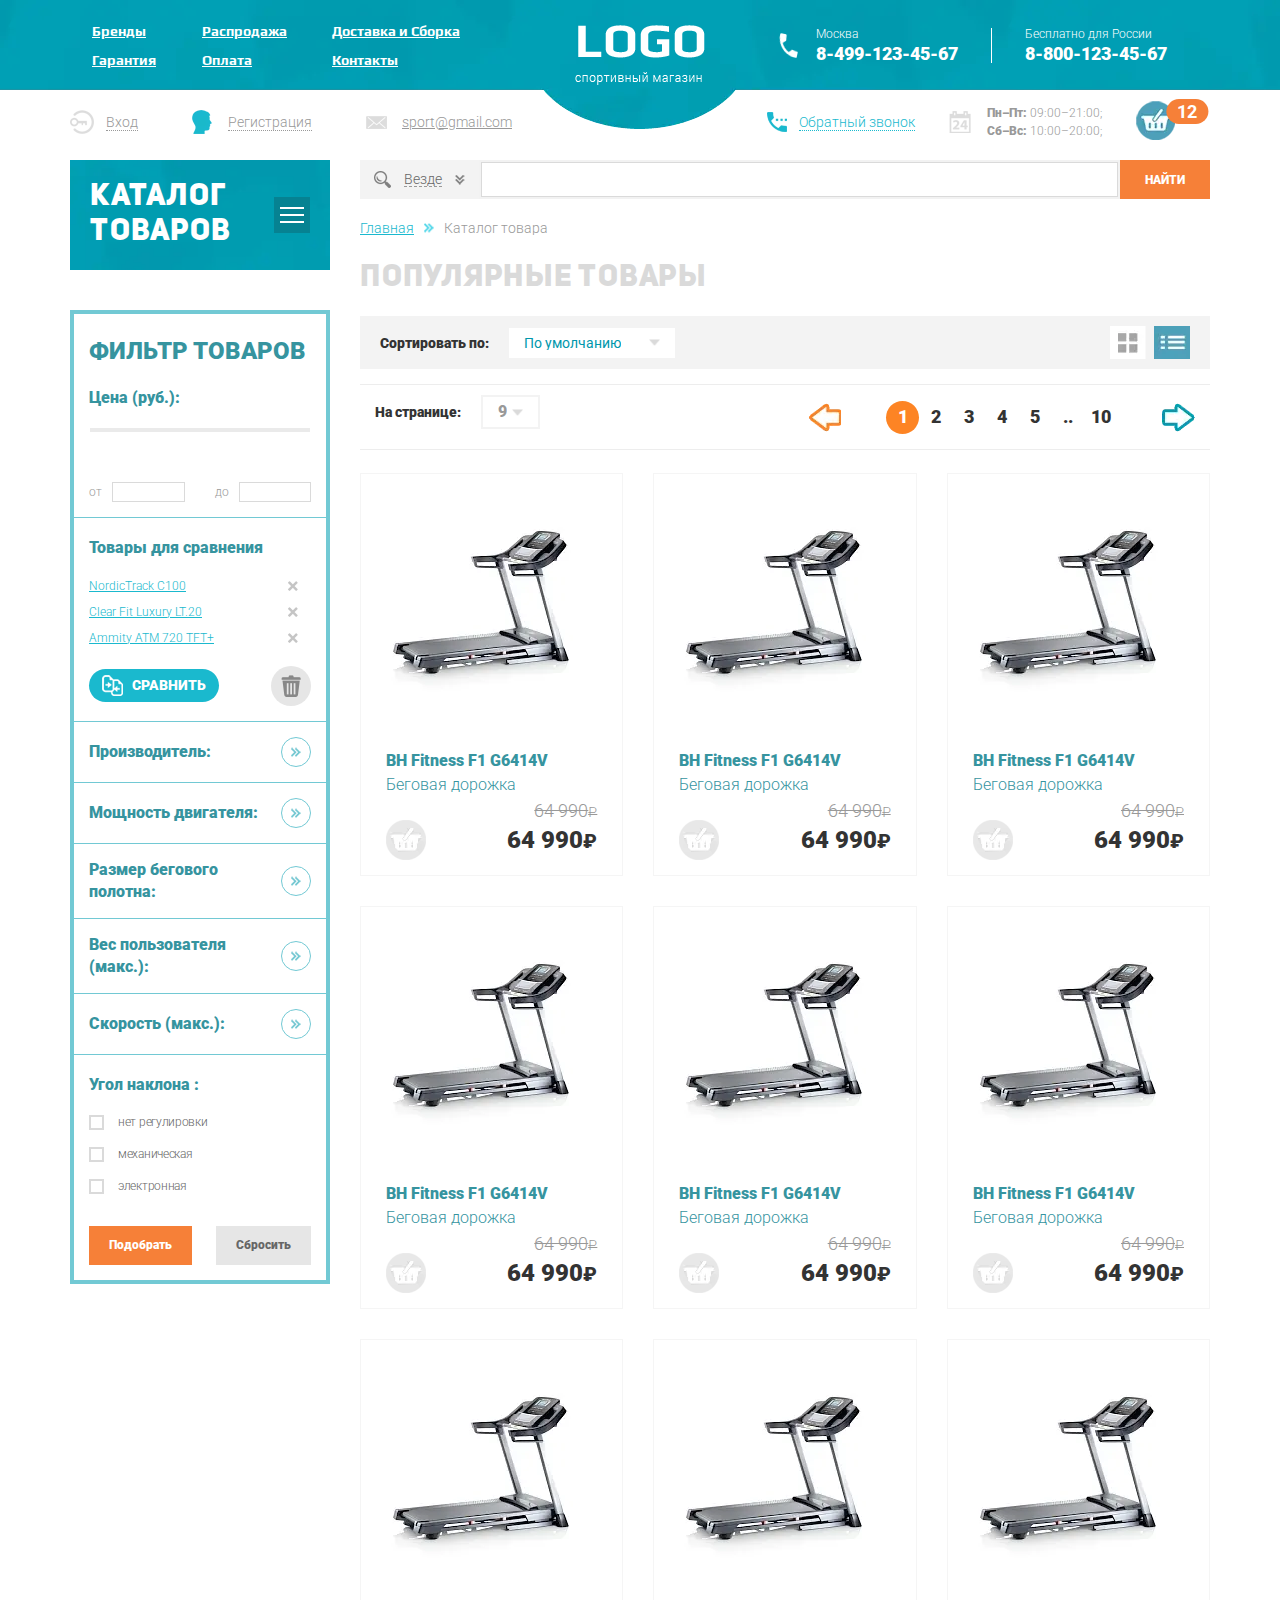
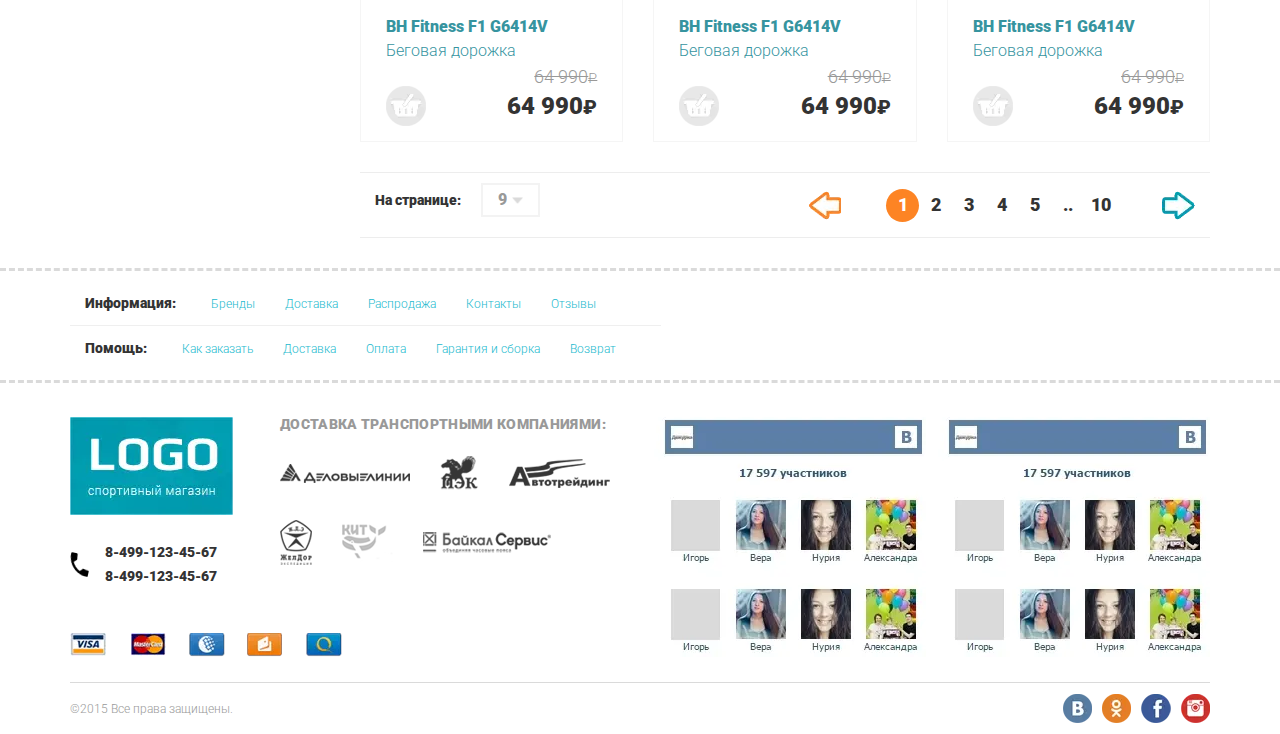
<file: catalog.html>
<!DOCTYPE html><html lang="ru"> <head>	<title>Каталог</title>	<meta charset="UTF-8">	<meta name="format-detection" content="telephone=no">	<link rel="stylesheet" href="css/style.min.css">	<link rel="shortcut icon" href="favicon.ico">	<!-- <meta name="robots" content="noindex, nofollow"> -->	<!-- <meta name="viewport" content="width=device-width, initial-scale=1.0, maximum-scale=1.0, user-scalable=0"> -->	<meta name="viewport" content="width=device-width, initial-scale=1.0"></head><body>	<div class="wrapper">		<header class="header">	<div class="header__top top-header">		<div class="top-header__content _container">			<div class="top-header__column">				<div class="top-header__menu menu">					<div class="menu__icon icon-menu">						<span></span>						<span></span>						<span></span>					</div>					<nav class="menu__body">						<ul class="menu__list">							<li><a href="" class="menu__link">Бренды</a></li>							<li><a href="" class="menu__link">Распродажа</a></li>							<li><a href="" class="menu__link">Доставка и Сборка</a></li>							<li><a href="" class="menu__link">Гарантия</a></li>							<li><a href="" class="menu__link">Оплата</a></li>							<li><a href="" class="menu__link">Контакты</a></li>						</ul>					</nav>				</div>			</div>			<div class="top-header__column">				<a href="" class="top-header__logo">					<picture><source srcset="img/logo.webp" type="image/webp"><img src="img/logo.png" alt="logo"></picture>				</a>			</div>			<div class="top-header__column">				<div class="top-header__contacts contacts-header">					<div class="contacts-header__column">						<div class="contacts-header__item contacts-header__item_icon">							<div class="contacts-header__lable"> Москва </div>							<a href="tel:84991234567" class="contacts-header__phone">8-499-123-45-67</a>						</div>					</div>					<div class="contacts-header__column contacts-header__column_forcart">						<div class="contacts-header__item contacts-header__item_second-phone">							<div class="contacts-header__lable">Бесплатно для России</div>							<a href="tel:88001234567" class="contacts-header__phone">8-800-123-45-67</a>						</div>					</div>				</div>			</div>		</div>	</div>	<div class="header__bottom bottom-header">		<div class="bottom-header__container _container">			<div class="bottom-header__column">				<ul data-da=".menu__body,640,0" class="bottom-header__actions actions-header">					<li>						<a href="" class="actions-header__login"><span>Вход</span></a>					</li>					<li>						<a href="" class="actions-header__reg"><span>Регистрация</span></a>					</li>					<li>						<a href="mailto:sport@gmail.com" class="actions-header__email"><span>sport@gmail.com</span></a>					</li>				</ul>			</div>			<div class="bottom-header__column">				<div class="bottom-header__info info-header">					<div class="info-header__column">						<a data-da=".menu__body,640,3" href="" class="info-header__callback"><span>Обратный звонок</span></a>					</div>					<div class="info-header__column">						<div class="info-header__schedule">							<p><span>Пн–Пт:</span> 09:00–21:00;</p>							<p><span>Сб–Вс:</span> 10:00–20:00;</p>						</div>					</div>					<div class="info-header__column">						<a data-da=".contacts-header__column_forcart,640,3" href="" class="info-header__cart">							<span>12</span>						</a>					</div>				</div>			</div>		</div>	</div></header>		<main class="page">			<div class="page__container _container">				<aside class="page__side">					<nav class="page__menu menu-page">						<div class="menu-page__header">							<div class="menu-page__title">Каталог товаров</div>							<div class="menu-page__burger">								<div class="menu-page__lines">									<span></span>									<span></span>									<span></span>								</div>							</div>						</div>						<div class="menu-page__body">							<ul class="menu-page__list">								<li class="menu-page__parent">									<a href="" class="menu-page__link">Беговые дорожки</a>									<div class="menu-page__submenu submenu-page">										<div class="submenu-page__item">											<ul class="submenu-page__menu">												<li> <a href="" class="submenu-page__link">Всепогодный</a> </li>												<li> <a href="" class="submenu-page__link">Для помещений</a> </li>												<li> <a href="" class="submenu-page__link">Профессиональный</a> </li>												<li> <a href="" class="submenu-page__link">Любительский</a> </li>											</ul>											<div class="submenu-page__product">												<div class="item-product">													<div class="item-product__labels">														<div class="item-product__label">Товар дня</div>													</div>													<a href="" class="item-product__image">														<picture><source srcset="img/products/01.webp" type="image/webp"><img src="img/products/01.jpg" alt="Теннисный стол. Зеленый."></picture>													</a>													<div class="item-product__body">														<a href="" class="item-product__title">Домашний теннисный стол															Donic Indoor Roller 800 Green														</a>														<div class="item-product__footer">															<a href="" class="item-product__add"></a>															<div class="item-product__price rub">64 990</div>														</div>													</div>												</div>											</div>										</div>									</div>								</li>								<li> <a href="" class="menu-page__link">Эллиптические тренажеры</a> </li>								<li> <a href="" class="menu-page__link">Велотренажеры</a> </li>								<li> <a href="" class="menu-page__link">Гребные тренажеры</a> </li>								<li> <a href="" class="menu-page__link">Вибромассажеры</a> </li>								<li class="menu-page__parent">									<a href="" class="menu-page__link">Теннисные столы</a>									<div class="menu-page__submenu submenu-page">										<div class="submenu-page__item">											<ul class="submenu-page__menu">												<li> <a href="" class="submenu-page__link">Всепогодный</a> </li>												<li> <a href="" class="submenu-page__link">Для помещений</a> </li>												<li> <a href="" class="submenu-page__link">Профессиональный</a> </li>												<li> <a href="" class="submenu-page__link">Любительский</a> </li>											</ul>											<div class="submenu-page__product">												<div class="item-product">													<div class="item-product__labels"> </div>													<a href="" class="item-product__image">														<picture><source srcset="img/products/01.webp" type="image/webp"><img src="img/products/01.jpg" alt="Теннисный стол. Зеленый."></picture>													</a>													<div class="item-product__body">														<a href="" class="item-product__title">Домашний теннисный стол															Donic Indoor Roller 800 Green														</a>														<div class="item-product__footer">															<a href="" class="item-product__add"></a>															<div class="item-product__price rub">64 990</div>														</div>													</div>												</div>											</div>										</div>									</div>								</li>								<li> <a href="" class="menu-page__link">Баскетбол</a> </li>								<li> <a href="" class="menu-page__link">Массажные кресла</a> </li>								<li> <a href="" class="menu-page__link">Массажные столы</a> </li>								<li class="menu-page__parent">									<a href="" class="menu-page__link">Силовые тренажеры</a>									<div class="menu-page__submenu submenu-page">										<div class="submenu-page__item">											<ul class="submenu-page__menu">												<li> <a href="" class="submenu-page__link">Всепогодный</a> </li>												<li> <a href="" class="submenu-page__link">Для помещений</a> </li>												<li> <a href="" class="submenu-page__link">Профессиональный</a> </li>												<li> <a href="" class="submenu-page__link">Любительский</a> </li>											</ul>											<div class="submenu-page__product">												<div class="item-product">													<div class="item-product__labels"> </div>													<a href="" class="item-product__image">														<picture><source srcset="img/products/01.webp" type="image/webp"><img src="img/products/01.jpg" alt="Теннисный стол. Зеленый."></picture>													</a>													<div class="item-product__body">														<a href="" class="item-product__title">Домашний теннисный стол															Donic Indoor Roller 800 Green														</a>														<div class="item-product__footer">															<div class="item-product__old-price rub">64 990</div>															<a href="" class="item-product__add"></a>															<div class="item-product__price rub">64 990</div>														</div>													</div>												</div>											</div>										</div>									</div>								</li>								<li class="menu-page__parent">									<a href="" class="menu-page__link">Батуты</a>									<div class="menu-page__submenu submenu-page">										<div class="submenu-page__item">											<ul class="submenu-page__menu">												<li> <a href="" class="submenu-page__link">Всепогодный</a> </li>												<li> <a href="" class="submenu-page__link">Для помещений</a> </li>												<li> <a href="" class="submenu-page__link">Профессиональный</a> </li>												<li> <a href="" class="submenu-page__link">Любительский</a> </li>											</ul>											<div class="submenu-page__product">												<div class="item-product">													<div class="item-product__labels">														<div class="item-product__label">Товар дня</div>													</div>													<a href="" class="item-product__image">														<picture><source srcset="img/products/01.webp" type="image/webp"><img src="img/products/01.jpg" alt="Теннисный стол. Зеленый."></picture>													</a>													<div class="item-product__body">														<a href="" class="item-product__title">Домашний теннисный стол															Donic Indoor Roller 800 Green														</a>														<div class="item-product__footer">															<div class="item-product__old-price rub">64 990</div>															<a href="" class="item-product__add"></a>															<div class="item-product__price rub">64 990</div>														</div>													</div>												</div>											</div>										</div>									</div>								</li>								<li> <a href="" class="menu-page__link">Детские городки</a> </li>								<li> <a href="" class="menu-page__link">Дачная мебель</a> </li>								<li> <a href="" class="menu-page__link">Уличные спортивные комплексы</a> </li>								<li> <a href="" class="menu-page__link">Аксессуары</a> </li>							</ul>						</div>					</nav>					<form action="#" class="filter">						<div class="filter__title">Фильтр товаров</div>						<div class="filter__content">							<div class="filter__body _spollers">								<div class="filter__section section-filter">									<div class="section-filter__title">Цена (руб.):</div>									<div class="section-filter__body">										<div class="price-filter">											<div class="price-filter__slider"></div>											<div class="price-filter__values values-price-filter">												<div class="values-price-filter__column">													<div class="values-price-filter__lable">от</div>													<div class="values-price-filter__input">														<input id="price-start" autocomplete="off" type="text" name="form[]" class="input">													</div>												</div>												<div class="values-price-filter__column">													<div class="values-price-filter__lable">до</div>													<div class="values-price-filter__input">														<input id="price-end" autocomplete="off" type="text" name="form[]" class="input">													</div>												</div>											</div>										</div>									</div>								</div>								<div class="filter__section section-filter">									<div class="section-filter__title">Товары для сравнения</div>									<div class="section-filter__body">										<div class="compare-filter">											<div class="compare-filter__items">												<div class="compare-filter__item">													<a href="" class="compare-filter__link">NordicTrack C100</a>													<a href="" class="compare-filter__remove"></a>												</div>												<div class="compare-filter__item">													<a href="" class="compare-filter__link">Clear Fit Luxury LT.20</a>													<a href="" class="compare-filter__remove"></a>												</div>												<div class="compare-filter__item">													<a href="" class="compare-filter__link">Ammity ATM 720 TFT+</a>													<a href="" class="compare-filter__remove"></a>												</div>											</div>											<div class="compare-filter__footer">												<a href="" class="compare-filter__button"><span>Сравнить</span></a>												<a href="" class="compare-filter__clean"></a>											</div>										</div>									</div>								</div>								<div class="filter__section section-filter">									<div class="section-filter__title _spoller">Производитель:</div>									<div class="section-filter__body">										<label class="section-filter__checkbox checkbox">											<input data-error="Ошибка" class="checkbox__input" type="checkbox" value="1" name="form[]">											<span class="checkbox__text"><span>Сlear-fit</span></span>										</label>										<label class="section-filter__checkbox checkbox">											<input data-error="Ошибка" class="checkbox__input" type="checkbox" value="1" name="form[]">											<span class="checkbox__text"><span>Diadora</span></span>										</label>										<label class="section-filter__checkbox checkbox">											<input data-error="Ошибка" class="checkbox__input" type="checkbox" value="1" name="form[]">											<span class="checkbox__text"><span>Hasttings</span></span>										</label>										<label class="section-filter__checkbox checkbox">											<input data-error="Ошибка" class="checkbox__input" type="checkbox" value="1" name="form[]">											<span class="checkbox__text"><span>Carbon-fitness</span></span>										</label>										<label class="section-filter__checkbox checkbox">											<input data-error="Ошибка" class="checkbox__input" type="checkbox" value="1" name="form[]">											<span class="checkbox__text"><span>Nordic Track</span></span>										</label>									</div>								</div>								<div class="filter__section section-filter">									<div class="section-filter__title _spoller">Мощность двигателя:</div>									<div class="section-filter__body">										<label class="section-filter__checkbox checkbox">											<input data-error="Ошибка" class="checkbox__input" type="checkbox" value="1" name="form[]">											<span class="checkbox__text"><span>10</span></span>										</label>										<label class="section-filter__checkbox checkbox">											<input data-error="Ошибка" class="checkbox__input" type="checkbox" value="1" name="form[]">											<span class="checkbox__text"><span>12</span></span>										</label>										<label class="section-filter__checkbox checkbox">											<input data-error="Ошибка" class="checkbox__input" type="checkbox" value="1" name="form[]">											<span class="checkbox__text"><span>14</span></span>										</label>										<label class="section-filter__checkbox checkbox">											<input data-error="Ошибка" class="checkbox__input" type="checkbox" value="1" name="form[]">											<span class="checkbox__text"><span>20</span></span>										</label>										<label class="section-filter__checkbox checkbox">											<input data-error="Ошибка" class="checkbox__input" type="checkbox" value="1" name="form[]">											<span class="checkbox__text"><span>25</span></span>										</label>									</div>								</div>								<div class="filter__section section-filter">									<div class="section-filter__title _spoller">Размер бегового полотна:</div>									<div class="section-filter__body">										<label class="section-filter__checkbox checkbox">											<input data-error="Ошибка" class="checkbox__input" type="checkbox" value="1" name="form[]">											<span class="checkbox__text"><span>10</span></span>										</label>										<label class="section-filter__checkbox checkbox">											<input data-error="Ошибка" class="checkbox__input" type="checkbox" value="1" name="form[]">											<span class="checkbox__text"><span>12</span></span>										</label>										<label class="section-filter__checkbox checkbox">											<input data-error="Ошибка" class="checkbox__input" type="checkbox" value="1" name="form[]">											<span class="checkbox__text"><span>14</span></span>										</label>										<label class="section-filter__checkbox checkbox">											<input data-error="Ошибка" class="checkbox__input" type="checkbox" value="1" name="form[]">											<span class="checkbox__text"><span>20</span></span>										</label>										<label class="section-filter__checkbox checkbox">											<input data-error="Ошибка" class="checkbox__input" type="checkbox" value="1" name="form[]">											<span class="checkbox__text"><span>25</span></span>										</label>									</div>								</div>								<div class="filter__section section-filter">									<div class="section-filter__title _spoller">Вес пользователя (макс.):</div>									<div class="section-filter__body">										<label class="section-filter__checkbox checkbox">											<input data-error="Ошибка" class="checkbox__input" type="checkbox" value="1" name="form[]">											<span class="checkbox__text"><span>10</span></span>										</label>										<label class="section-filter__checkbox checkbox">											<input data-error="Ошибка" class="checkbox__input" type="checkbox" value="1" name="form[]">											<span class="checkbox__text"><span>12</span></span>										</label>										<label class="section-filter__checkbox checkbox">											<input data-error="Ошибка" class="checkbox__input" type="checkbox" value="1" name="form[]">											<span class="checkbox__text"><span>14</span></span>										</label>										<label class="section-filter__checkbox checkbox">											<input data-error="Ошибка" class="checkbox__input" type="checkbox" value="1" name="form[]">											<span class="checkbox__text"><span>20</span></span>										</label>										<label class="section-filter__checkbox checkbox">											<input data-error="Ошибка" class="checkbox__input" type="checkbox" value="1" name="form[]">											<span class="checkbox__text"><span>25</span></span>										</label>									</div>								</div>								<div class="filter__section section-filter">									<div class="section-filter__title _spoller">Скорость (макс.):</div>									<div class="section-filter__body">										<label class="section-filter__checkbox checkbox">											<input data-error="Ошибка" class="checkbox__input" type="checkbox" value="1" name="form[]">											<span class="checkbox__text"><span>10</span></span>										</label>										<label class="section-filter__checkbox checkbox">											<input data-error="Ошибка" class="checkbox__input" type="checkbox" value="1" name="form[]">											<span class="checkbox__text"><span>12</span></span>										</label>										<label class="section-filter__checkbox checkbox">											<input data-error="Ошибка" class="checkbox__input" type="checkbox" value="1" name="form[]">											<span class="checkbox__text"><span>14</span></span>										</label>										<label class="section-filter__checkbox checkbox">											<input data-error="Ошибка" class="checkbox__input" type="checkbox" value="1" name="form[]">											<span class="checkbox__text"><span>20</span></span>										</label>										<label class="section-filter__checkbox checkbox">											<input data-error="Ошибка" class="checkbox__input" type="checkbox" value="1" name="form[]">											<span class="checkbox__text"><span>25</span></span>										</label>									</div>								</div>								<div class="filter__section section-filter">									<div class="section-filter__title">Угол наклона :</div>									<div class="section-filter__body">										<label class="section-filter__checkbox checkbox">											<input data-error="Ошибка" class="checkbox__input" type="checkbox" value="1" name="form[]">											<span class="checkbox__text"><span>нет регулировки</span></span>										</label>										<label class="section-filter__checkbox checkbox">											<input data-error="Ошибка" class="checkbox__input" type="checkbox" value="1" name="form[]">											<span class="checkbox__text"><span>механическая</span></span>										</label>										<label class="section-filter__checkbox checkbox">											<input data-error="Ошибка" class="checkbox__input" type="checkbox" value="1" name="form[]">											<span class="checkbox__text"><span>электронная</span></span>										</label>									</div>								</div>							</div>							<div class="filter__footer">								<button type="submit" class="filter__btn btn">Подобрать</button>								<button type="reset" class="filter__btn btn btn_gray">Сбросить</button>							</div>						</div>					</form>				</aside>				<div class="page__content">					<form action="#" class="page__search search-page">						<div class="search-page__select">							<div class="search-page__title ">								<span>Везде</span><span data-text="Выбрано:" class="search-page__quantity"></span>							</div>							<div class="search-page__categories categories-search">								<div class="categories-search__row">									<div class="categories-search__column">										<ul class="categories-search__list">											<li>												<label class="categories-search__checkbox checkbox">													<input data-error="Ошибка" class="checkbox__input" type="checkbox" value="1" name="form[]">													<span class="checkbox__text"><span>Беговые дорожки</span></span>												</label>											</li>											<li>												<label class="categories-search__checkbox checkbox">													<input data-error="Ошибка" class="checkbox__input" type="checkbox" value="1" name="form[]">													<span class="checkbox__text"><span>Эллиптические тренажеры</span></span>												</label>											</li>											<li>												<label class="categories-search__checkbox checkbox">													<input data-error="Ошибка" class="checkbox__input" type="checkbox" value="1" name="form[]">													<span class="checkbox__text"><span>Велотренажеры</span></span>												</label>											</li>											<li>												<label class="categories-search__checkbox checkbox">													<input data-error="Ошибка" class="checkbox__input" type="checkbox" value="1" name="form[]">													<span class="checkbox__text"><span>Гребные тренажеры</span></span>												</label>											</li>											<li>												<label class="categories-search__checkbox checkbox">													<input data-error="Ошибка" class="checkbox__input" type="checkbox" value="1" name="form[]">													<span class="checkbox__text"><span>Вибромассажеры</span></span>												</label>											</li>										</ul>									</div>									<div class="categories-search__column">										<ul class="categories-search__list">											<li>												<label class="categories-search__checkbox checkbox">													<input data-error="Ошибка" class="checkbox__input" type="checkbox" value="1" name="form[]">													<span class="checkbox__text"><span>Беговые дорожки</span></span>												</label>											</li>											<li>												<label class="categories-search__checkbox checkbox">													<input data-error="Ошибка" class="checkbox__input" type="checkbox" value="1" name="form[]">													<span class="checkbox__text"><span>Эллиптические тренажеры</span></span>												</label>											</li>											<li>												<label class="categories-search__checkbox checkbox">													<input data-error="Ошибка" class="checkbox__input" type="checkbox" value="1" name="form[]">													<span class="checkbox__text"><span>Велотренажеры</span></span>												</label>											</li>											<li>												<label class="categories-search__checkbox checkbox">													<input data-error="Ошибка" class="checkbox__input" type="checkbox" value="1" name="form[]">													<span class="checkbox__text"><span>Гребные тренажеры</span></span>												</label>											</li>											<li>												<label class="categories-search__checkbox checkbox">													<input data-error="Ошибка" class="checkbox__input" type="checkbox" value="1" name="form[]">													<span class="checkbox__text"><span>Вибромассажеры</span></span>												</label>											</li>										</ul>									</div>									<div class="categories-search__column">										<ul class="categories-search__list">											<li>												<label class="categories-search__checkbox checkbox">													<input data-error="Ошибка" class="checkbox__input" type="checkbox" value="1" name="form[]">													<span class="checkbox__text"><span>Беговые дорожки</span></span>												</label>											</li>											<li>												<label class="categories-search__checkbox checkbox">													<input data-error="Ошибка" class="checkbox__input" type="checkbox" value="1" name="form[]">													<span class="checkbox__text"><span>Эллиптические тренажеры</span></span>												</label>											</li>											<li>												<label class="categories-search__checkbox checkbox">													<input data-error="Ошибка" class="checkbox__input" type="checkbox" value="1" name="form[]">													<span class="checkbox__text"><span>Велотренажеры</span></span>												</label>											</li>											<li>												<label class="categories-search__checkbox checkbox">													<input data-error="Ошибка" class="checkbox__input" type="checkbox" value="1" name="form[]">													<span class="checkbox__text"><span>Гребные тренажеры</span></span>												</label>											</li>											<li>												<label class="categories-search__checkbox checkbox">													<input data-error="Ошибка" class="checkbox__input" type="checkbox" value="1" name="form[]">													<span class="checkbox__text"><span>Вибромассажеры</span></span>												</label>											</li>										</ul>									</div>								</div>							</div>						</div>						<div class="search-page__input">							<input autocomplete="off" type="text" name="form[]" data-error="Ошибка" data-value="" class="input">						</div>						<button type="submit" class="search-page__btn btn">Найти</button>					</form>					<nav class="breadcrumbs">						<ul class="breadcrumbs__list">							<li>								<a href="" class="breadcrumbs__link">Главная</a>							</li>							<li>								<span class="breadcrumbs__item">Каталог товара</span>							</li>						</ul>					</nav>					<div class="catalog">						<h1 class="catalog__title">Популярные товары</h1>						<div class="catalog__actions actions-catalog">							<div class="actions-catalog__order order-catalog">								<div class="order-catalog__label">Сортировать по:</div>								<div class="order-catalog__select">									<select name="form[]" class="form">										<option value="1" selected="selected">По умолчанию</option>										<option value="2">По цене</option>										<option value="3">По названию</option>									</select>								</div>							</div>							<div class="actions-catalog__view view-catalog">								<div class="view-catalog__item view-catalog__item_grid"></div>								<div class="view-catalog__item view-catalog__item_list"></div>							</div>						</div>						<div class="catalog__navi navi-catalog navi-catalog_top">							<div class="navi-catalog__show show-catalog">								<div class="show-catalog__lable">На странице:</div>								<div class="show-catalog__select">									<select name="form[]" class="show">										<option value="1" selected="selected">9</option>										<option value="2">18</option>										<option value="3">32</option>										<option value="4">64</option>									</select>								</div>							</div>							<div class="navi-catalog__pages">								<div class="pagging">	<a href="" class="pagging__arrow"></a>	<ul class="pagging__list">		<li>			<a href="" class="pagging__item _active">1</a>		</li>		<li>			<a href="" class="pagging__item">2</a>		</li>		<li>			<a href="" class="pagging__item">3</a>		</li>		<li>			<a href="" class="pagging__item">4</a>		</li>		<li>			<a href="" class="pagging__item">5</a>		</li>		<li>			<a href="" class="pagging__item">..</a>		</li>		<li>			<a href="" class="pagging__item">10</a>		</li>	</ul>	<a href="" class="pagging__arrow"></a></div>							</div>						</div>						<div class="catalog-products items-products">							<div class="items-products__column">								<div class="item-product">									<div class="item-product__labels">									</div>									<a href="" class="item-product__image">										<picture><source srcset="img/catalogslider/01.webp" type="image/webp"><img src="img/catalogslider/01.jpg" alt="Теннисный стол. Зеленый."></picture>									</a>									<div class="item-product__body">										<a href="" class="item-product__title"><span>BH Fitness F1 G6414V</span> Беговая дорожка </a>										<div class="item-product__footer">											<div class="item-product__old-price rub">64 990</div>											<a href="" class="item-product__add"></a>											<div class="item-product__price rub">64 990</div>										</div>									</div>									<div class="item-product__hover hover-item-product">										<a href="" class="hover-item-product__title">											<span>BH Fitness F1 G6414V</span> Беговая дорожка										</a>										<div class="hover-item-product__options options-item-product">											<div class="options-item-product__item">												<div class="options-item-product__lable">Тип беговой дорожки:</div>												<div class="options-item-product__value">Электрическая</div>											</div>											<div class="options-item-product__item">												<div class="options-item-product__lable">Скорость движения (км/ч):</div>												<div class="options-item-product__value">22</div>											</div>											<div class="options-item-product__item">												<div class="options-item-product__lable">Складывание:</div>												<div class="options-item-product__value">Есть</div>											</div>										</div>										<div class="hover-item-product__body">											<a href="" class="hover-item-product__compare"><span>Сравнить</span></a>										</div>										<div class="hover-item-product__footer">											<div class="hover-item-product__old-price rub">64 990</div>											<a href="" class="hover-item-product__cart hover-item-product__cart_catalog"></a>											<div class="hover-item-product__price rub">64 990</div>										</div>									</div>								</div>							</div>							<div class="items-products__column">								<div class="item-product">									<div class="item-product__labels">									</div>									<a href="" class="item-product__image">										<picture><source srcset="img/catalogslider/01.webp" type="image/webp"><img src="img/catalogslider/01.jpg" alt="Теннисный стол. Зеленый."></picture>									</a>									<div class="item-product__body">										<a href="" class="item-product__title"><span>BH Fitness F1 G6414V</span> Беговая дорожка </a>										<div class="item-product__footer">											<div class="item-product__old-price rub">64 990</div>											<a href="" class="item-product__add"></a>											<div class="item-product__price rub">64 990</div>										</div>									</div>									<div class="item-product__hover hover-item-product">										<a href="" class="hover-item-product__title">											<span>BH Fitness F1 G6414V</span> Беговая дорожка										</a>										<div class="hover-item-product__options options-item-product">											<div class="options-item-product__item">												<div class="options-item-product__lable">Тип беговой дорожки:</div>												<div class="options-item-product__value">Электрическая</div>											</div>											<div class="options-item-product__item">												<div class="options-item-product__lable">Скорость движения (км/ч):</div>												<div class="options-item-product__value">22</div>											</div>											<div class="options-item-product__item">												<div class="options-item-product__lable">Складывание:</div>												<div class="options-item-product__value">Есть</div>											</div>										</div>										<a href="" class="hover-item-product__cart"></a>										<div class="hover-item-product__footer">											<div class="hover-item-product__old-price rub">64 990</div>											<div class="hover-item-product__stock">в наличии</div>											<div class="hover-item-product__price rub">64 990</div>										</div>									</div>								</div>							</div>							<div class="items-products__column">								<div class="item-product">									<div class="item-product__labels">									</div>									<a href="" class="item-product__image">										<picture><source srcset="img/catalogslider/01.webp" type="image/webp"><img src="img/catalogslider/01.jpg" alt="Теннисный стол. Зеленый."></picture>									</a>									<div class="item-product__body">										<a href="" class="item-product__title"><span>BH Fitness F1 G6414V</span> Беговая дорожка </a>										<div class="item-product__footer">											<div class="item-product__old-price rub">64 990</div>											<a href="" class="item-product__add"></a>											<div class="item-product__price rub">64 990</div>										</div>									</div>									<div class="item-product__hover hover-item-product">										<a href="" class="hover-item-product__title">											<span>BH Fitness F1 G6414V</span> Беговая дорожка										</a>										<div class="hover-item-product__options options-item-product">											<div class="options-item-product__item">												<div class="options-item-product__lable">Тип беговой дорожки:</div>												<div class="options-item-product__value">Электрическая</div>											</div>											<div class="options-item-product__item">												<div class="options-item-product__lable">Скорость движения (км/ч):</div>												<div class="options-item-product__value">22</div>											</div>											<div class="options-item-product__item">												<div class="options-item-product__lable">Складывание:</div>												<div class="options-item-product__value">Есть</div>											</div>										</div>										<a href="" class="hover-item-product__cart"></a>										<div class="hover-item-product__footer">											<div class="hover-item-product__old-price rub">64 990</div>											<div class="hover-item-product__stock">в наличии</div>											<div class="hover-item-product__price rub">64 990</div>										</div>									</div>								</div>							</div>							<div class="items-products__column">								<div class="item-product">									<div class="item-product__labels">									</div>									<a href="" class="item-product__image">										<picture><source srcset="img/catalogslider/01.webp" type="image/webp"><img src="img/catalogslider/01.jpg" alt="Теннисный стол. Зеленый."></picture>									</a>									<div class="item-product__body">										<a href="" class="item-product__title"><span>BH Fitness F1 G6414V</span> Беговая дорожка </a>										<div class="item-product__footer">											<div class="item-product__old-price rub">64 990</div>											<a href="" class="item-product__add"></a>											<div class="item-product__price rub">64 990</div>										</div>									</div>									<div class="item-product__hover hover-item-product">										<a href="" class="hover-item-product__title">											<span>BH Fitness F1 G6414V</span> Беговая дорожка										</a>										<div class="hover-item-product__options options-item-product">											<div class="options-item-product__item">												<div class="options-item-product__lable">Тип беговой дорожки:</div>												<div class="options-item-product__value">Электрическая</div>											</div>											<div class="options-item-product__item">												<div class="options-item-product__lable">Скорость движения (км/ч):</div>												<div class="options-item-product__value">22</div>											</div>											<div class="options-item-product__item">												<div class="options-item-product__lable">Складывание:</div>												<div class="options-item-product__value">Есть</div>											</div>										</div>										<a href="" class="hover-item-product__cart"></a>										<div class="hover-item-product__footer">											<div class="hover-item-product__old-price rub">64 990</div>											<div class="hover-item-product__stock">в наличии</div>											<div class="hover-item-product__price rub">64 990</div>										</div>									</div>								</div>							</div>							<div class="items-products__column">								<div class="item-product">									<div class="item-product__labels">									</div>									<a href="" class="item-product__image">										<picture><source srcset="img/catalogslider/01.webp" type="image/webp"><img src="img/catalogslider/01.jpg" alt="Теннисный стол. Зеленый."></picture>									</a>									<div class="item-product__body">										<a href="" class="item-product__title"><span>BH Fitness F1 G6414V</span> Беговая дорожка </a>										<div class="item-product__footer">											<div class="item-product__old-price rub">64 990</div>											<a href="" class="item-product__add"></a>											<div class="item-product__price rub">64 990</div>										</div>									</div>									<div class="item-product__hover hover-item-product">										<a href="" class="hover-item-product__title">											<span>BH Fitness F1 G6414V</span> Беговая дорожка										</a>										<div class="hover-item-product__options options-item-product">											<div class="options-item-product__item">												<div class="options-item-product__lable">Тип беговой дорожки:</div>												<div class="options-item-product__value">Электрическая</div>											</div>											<div class="options-item-product__item">												<div class="options-item-product__lable">Скорость движения (км/ч):</div>												<div class="options-item-product__value">22</div>											</div>											<div class="options-item-product__item">												<div class="options-item-product__lable">Складывание:</div>												<div class="options-item-product__value">Есть</div>											</div>										</div>										<a href="" class="hover-item-product__cart"></a>										<div class="hover-item-product__footer">											<div class="hover-item-product__old-price rub">64 990</div>											<div class="hover-item-product__stock">в наличии</div>											<div class="hover-item-product__price rub">64 990</div>										</div>									</div>								</div>							</div>							<div class="items-products__column">								<div class="item-product">									<div class="item-product__labels">									</div>									<a href="" class="item-product__image">										<picture><source srcset="img/catalogslider/01.webp" type="image/webp"><img src="img/catalogslider/01.jpg" alt="Теннисный стол. Зеленый."></picture>									</a>									<div class="item-product__body">										<a href="" class="item-product__title"><span>BH Fitness F1 G6414V</span> Беговая дорожка </a>										<div class="item-product__footer">											<div class="item-product__old-price rub">64 990</div>											<a href="" class="item-product__add"></a>											<div class="item-product__price rub">64 990</div>										</div>									</div>									<div class="item-product__hover hover-item-product">										<a href="" class="hover-item-product__title">											<span>BH Fitness F1 G6414V</span> Беговая дорожка										</a>										<div class="hover-item-product__options options-item-product">											<div class="options-item-product__item">												<div class="options-item-product__lable">Тип беговой дорожки:</div>												<div class="options-item-product__value">Электрическая</div>											</div>											<div class="options-item-product__item">												<div class="options-item-product__lable">Скорость движения (км/ч):</div>												<div class="options-item-product__value">22</div>											</div>											<div class="options-item-product__item">												<div class="options-item-product__lable">Складывание:</div>												<div class="options-item-product__value">Есть</div>											</div>										</div>										<a href="" class="hover-item-product__cart"></a>										<div class="hover-item-product__footer">											<div class="hover-item-product__old-price rub">64 990</div>											<div class="hover-item-product__stock">в наличии</div>											<div class="hover-item-product__price rub">64 990</div>										</div>									</div>								</div>							</div>							<div class="items-products__column">								<div class="item-product">									<div class="item-product__labels">									</div>									<a href="" class="item-product__image">										<picture><source srcset="img/catalogslider/01.webp" type="image/webp"><img src="img/catalogslider/01.jpg" alt="Теннисный стол. Зеленый."></picture>									</a>									<div class="item-product__body">										<a href="" class="item-product__title"><span>BH Fitness F1 G6414V</span> Беговая дорожка </a>										<div class="item-product__footer">											<div class="item-product__old-price rub">64 990</div>											<a href="" class="item-product__add"></a>											<div class="item-product__price rub">64 990</div>										</div>									</div>									<div class="item-product__hover hover-item-product">										<a href="" class="hover-item-product__title">											<span>BH Fitness F1 G6414V</span> Беговая дорожка										</a>										<div class="hover-item-product__options options-item-product">											<div class="options-item-product__item">												<div class="options-item-product__lable">Тип беговой дорожки:</div>												<div class="options-item-product__value">Электрическая</div>											</div>											<div class="options-item-product__item">												<div class="options-item-product__lable">Скорость движения (км/ч):</div>												<div class="options-item-product__value">22</div>											</div>											<div class="options-item-product__item">												<div class="options-item-product__lable">Складывание:</div>												<div class="options-item-product__value">Есть</div>											</div>										</div>										<a href="" class="hover-item-product__cart"></a>										<div class="hover-item-product__footer">											<div class="hover-item-product__old-price rub">64 990</div>											<div class="hover-item-product__stock">в наличии</div>											<div class="hover-item-product__price rub">64 990</div>										</div>									</div>								</div>							</div>							<div class="items-products__column">								<div class="item-product">									<div class="item-product__labels">									</div>									<a href="" class="item-product__image">										<picture><source srcset="img/catalogslider/01.webp" type="image/webp"><img src="img/catalogslider/01.jpg" alt="Теннисный стол. Зеленый."></picture>									</a>									<div class="item-product__body">										<a href="" class="item-product__title"><span>BH Fitness F1 G6414V</span> Беговая дорожка </a>										<div class="item-product__footer">											<div class="item-product__old-price rub">64 990</div>											<a href="" class="item-product__add"></a>											<div class="item-product__price rub">64 990</div>										</div>									</div>									<div class="item-product__hover hover-item-product">										<a href="" class="hover-item-product__title">											<span>BH Fitness F1 G6414V</span> Беговая дорожка										</a>										<div class="hover-item-product__options options-item-product">											<div class="options-item-product__item">												<div class="options-item-product__lable">Тип беговой дорожки:</div>												<div class="options-item-product__value">Электрическая</div>											</div>											<div class="options-item-product__item">												<div class="options-item-product__lable">Скорость движения (км/ч):</div>												<div class="options-item-product__value">22</div>											</div>											<div class="options-item-product__item">												<div class="options-item-product__lable">Складывание:</div>												<div class="options-item-product__value">Есть</div>											</div>										</div>										<a href="" class="hover-item-product__cart"></a>										<div class="hover-item-product__footer">											<div class="hover-item-product__old-price rub">64 990</div>											<div class="hover-item-product__stock">в наличии</div>											<div class="hover-item-product__price rub">64 990</div>										</div>									</div>								</div>							</div>							<div class="items-products__column">								<div class="item-product">									<div class="item-product__labels">									</div>									<a href="" class="item-product__image">										<picture><source srcset="img/catalogslider/01.webp" type="image/webp"><img src="img/catalogslider/01.jpg" alt="Теннисный стол. Зеленый."></picture>									</a>									<div class="item-product__body">										<a href="" class="item-product__title"><span>BH Fitness F1 G6414V</span> Беговая дорожка </a>										<div class="item-product__footer">											<div class="item-product__old-price rub">64 990</div>											<a href="" class="item-product__add"></a>											<div class="item-product__price rub">64 990</div>										</div>									</div>									<div class="item-product__hover hover-item-product">										<a href="" class="hover-item-product__title">											<span>BH Fitness F1 G6414V</span> Беговая дорожка										</a>										<div class="hover-item-product__options options-item-product">											<div class="options-item-product__item">												<div class="options-item-product__lable">Тип беговой дорожки:</div>												<div class="options-item-product__value">Электрическая</div>											</div>											<div class="options-item-product__item">												<div class="options-item-product__lable">Скорость движения (км/ч):</div>												<div class="options-item-product__value">22</div>											</div>											<div class="options-item-product__item">												<div class="options-item-product__lable">Складывание:</div>												<div class="options-item-product__value">Есть</div>											</div>										</div>										<a href="" class="hover-item-product__cart"></a>										<div class="hover-item-product__footer">											<div class="hover-item-product__old-price rub">64 990</div>											<div class="hover-item-product__stock">в наличии</div>											<div class="hover-item-product__price rub">64 990</div>										</div>									</div>								</div>							</div>						</div>						<div class="catalog__navi navi-catalog">							<div class="navi-catalog__show show-catalog">								<div class="show-catalog__lable">На странице:</div>								<div class="show-catalog__select">									<select name="form[]" class="show">										<option value="1" selected="selected">9</option>										<option value="2">18</option>										<option value="3">32</option>										<option value="4">64</option>									</select>								</div>							</div>							<div class="navi-catalog__pages">								<div class="pagging">	<a href="" class="pagging__arrow"></a>	<ul class="pagging__list">		<li>			<a href="" class="pagging__item _active">1</a>		</li>		<li>			<a href="" class="pagging__item">2</a>		</li>		<li>			<a href="" class="pagging__item">3</a>		</li>		<li>			<a href="" class="pagging__item">4</a>		</li>		<li>			<a href="" class="pagging__item">5</a>		</li>		<li>			<a href="" class="pagging__item">..</a>		</li>		<li>			<a href="" class="pagging__item">10</a>		</li>	</ul>	<a href="" class="pagging__arrow"></a></div>							</div>						</div>					</div>				</div>			</div>			<div class="page__info info-menu">				<div class="info-menu__container _container">					<div class="info-menu__body">						<div class="info-menu__line">							<div class="info-menu__lable">								Информация:							</div>							<ul class="info-menu__list">								<li>									<a href="" class="info-menu__link">Бренды</a>								</li>								<li>									<a href="" class="info-menu__link">Доставка</a>								</li>								<li>									<a href="" class="info-menu__link">Распродажа</a>								</li>								<li>									<a href="" class="info-menu__link">Контакты</a>								</li>								<li>									<a href="" class="info-menu__link">Отзывы</a>								</li>							</ul>						</div>						<div class="info-menu__line">							<div class="info-menu__lable">								Помощь:							</div>							<ul class="info-menu__list">								<li>									<a href="" class="info-menu__link">Как заказать</a>								</li>								<li>									<a href="" class="info-menu__link">Доставка</a>								</li>								<li>									<a href="" class="info-menu__link">Оплата</a>								</li>								<li>									<a href="" class="info-menu__link">Гарантия и сборка</a>								</li>								<li>									<a href="" class="info-menu__link">Возврат</a>								</li>							</ul>						</div>					</div>				</div>			</div>		</main>		<footer class="footer">	<div class="footer__content _container">		<div class="footer__top">			<div class="footer__column">				<div class="footer__block block-footer">					<div class="block-footer__column">						<a href="" class="logo-footer">							<picture><source srcset="img/footer/logo_footer.webp" type="image/webp"><img src="img/footer/logo_footer.png" alt=""></picture>						</a>						<div class="block-footer__phones">							<p><a href="tel:84991234567" class="block-footer__phone">8-499-123-45-67</a></p>							<p><a href="tel:84991234567" class="block-footer__phone">8-499-123-45-67</a></p>						</div>					</div>					<div class="block-footer__column">						<div class="block-footer__delivery delivery-footer">							<div class="delivery-footer__title">Доставка транспортными компаниями:</div>							<div class="delivery-footer__items">								<div class="delivery-footer__item">									<picture><source srcset="img/footer/01.webp" type="image/webp"><img src="img/footer/01.png" alt=""></picture>								</div>								<div class="delivery-footer__item">									<picture><source srcset="img/footer/02.webp" type="image/webp"><img src="img/footer/02.png" alt=""></picture>								</div>								<div class="delivery-footer__item">									<picture><source srcset="img/footer/03.webp" type="image/webp"><img src="img/footer/03.png" alt=""></picture>								</div>								<div class="delivery-footer__item">									<picture><source srcset="img/footer/04.webp" type="image/webp"><img src="img/footer/04.png" alt=""></picture>								</div>								<div class="delivery-footer__item">									<picture><source srcset="img/footer/05.webp" type="image/webp"><img src="img/footer/05.png" alt=""></picture>								</div>								<div class="delivery-footer__item">									<picture><source srcset="img/footer/06.webp" type="image/webp"><img src="img/footer/06.png" alt=""></picture>								</div>							</div>						</div>					</div>				</div>				<div class="footer__payments">					<picture><source srcset="img/footer/payments.webp" type="image/webp"><img src="img/footer/payments.png" alt=""></picture>				</div>			</div>			<div class="footer__column">				<div class="footer__widgets widgets-footer">					<div class="widgets-footer__column">						<picture><source srcset="img/footer/users.webp" type="image/webp"><img src="img/footer/users.jpg" alt=""></picture>					</div>					<div class="widgets-footer__column">						<picture><source srcset="img/footer/users.webp" type="image/webp"><img src="img/footer/users.jpg" alt=""></picture>					</div>				</div>			</div>		</div>		<div class="footer__bottom">			<div class="footer__copy">©2015 Все права защищены.</div>			<div class="footer__social social-footer">				<a href="" class="social-footer__item">					<picture><source srcset="img/footer/vk.webp" type="image/webp"><img src="img/footer/vk.png" alt=""></picture>				</a>				<a href="" class="social-footer__item">					<picture><source srcset="img/footer/ok.webp" type="image/webp"><img src="img/footer/ok.png" alt=""></picture>				</a>				<a href="" class="social-footer__item">					<picture><source srcset="img/footer/fb.webp" type="image/webp"><img src="img/footer/fb.png" alt=""></picture>				</a>				<a href="" class="social-footer__item">					<picture><source srcset="img/footer/in.webp" type="image/webp"><img src="img/footer/in.png" alt=""></picture>				</a>			</div>		</div>	</div></footer>	</div>	<div class="popup popup_popup">	<div class="popup__content">		<div class="popup__body">			<div class="popup__close"></div>		</div>	</div></div><div class="popup popup_massagename-message">	<div class="popup__content">		<div class="popup__body">			<div class="popup__close"></div>		</div>	</div></div><div class="popup popup_video">	<div class="popup__content">		<div class="popup__body">			<div class="popup__close popup__close_video"></div>			<div class="popup__video _video"></div>		</div>	</div></div>	<!-- <script src="https://code.jquery.com/jquery-3.3.1.min.js"></script> --><script src="js/vendors.min.js"></script><script src="js/app.min.js"></script></body></html>
</file>
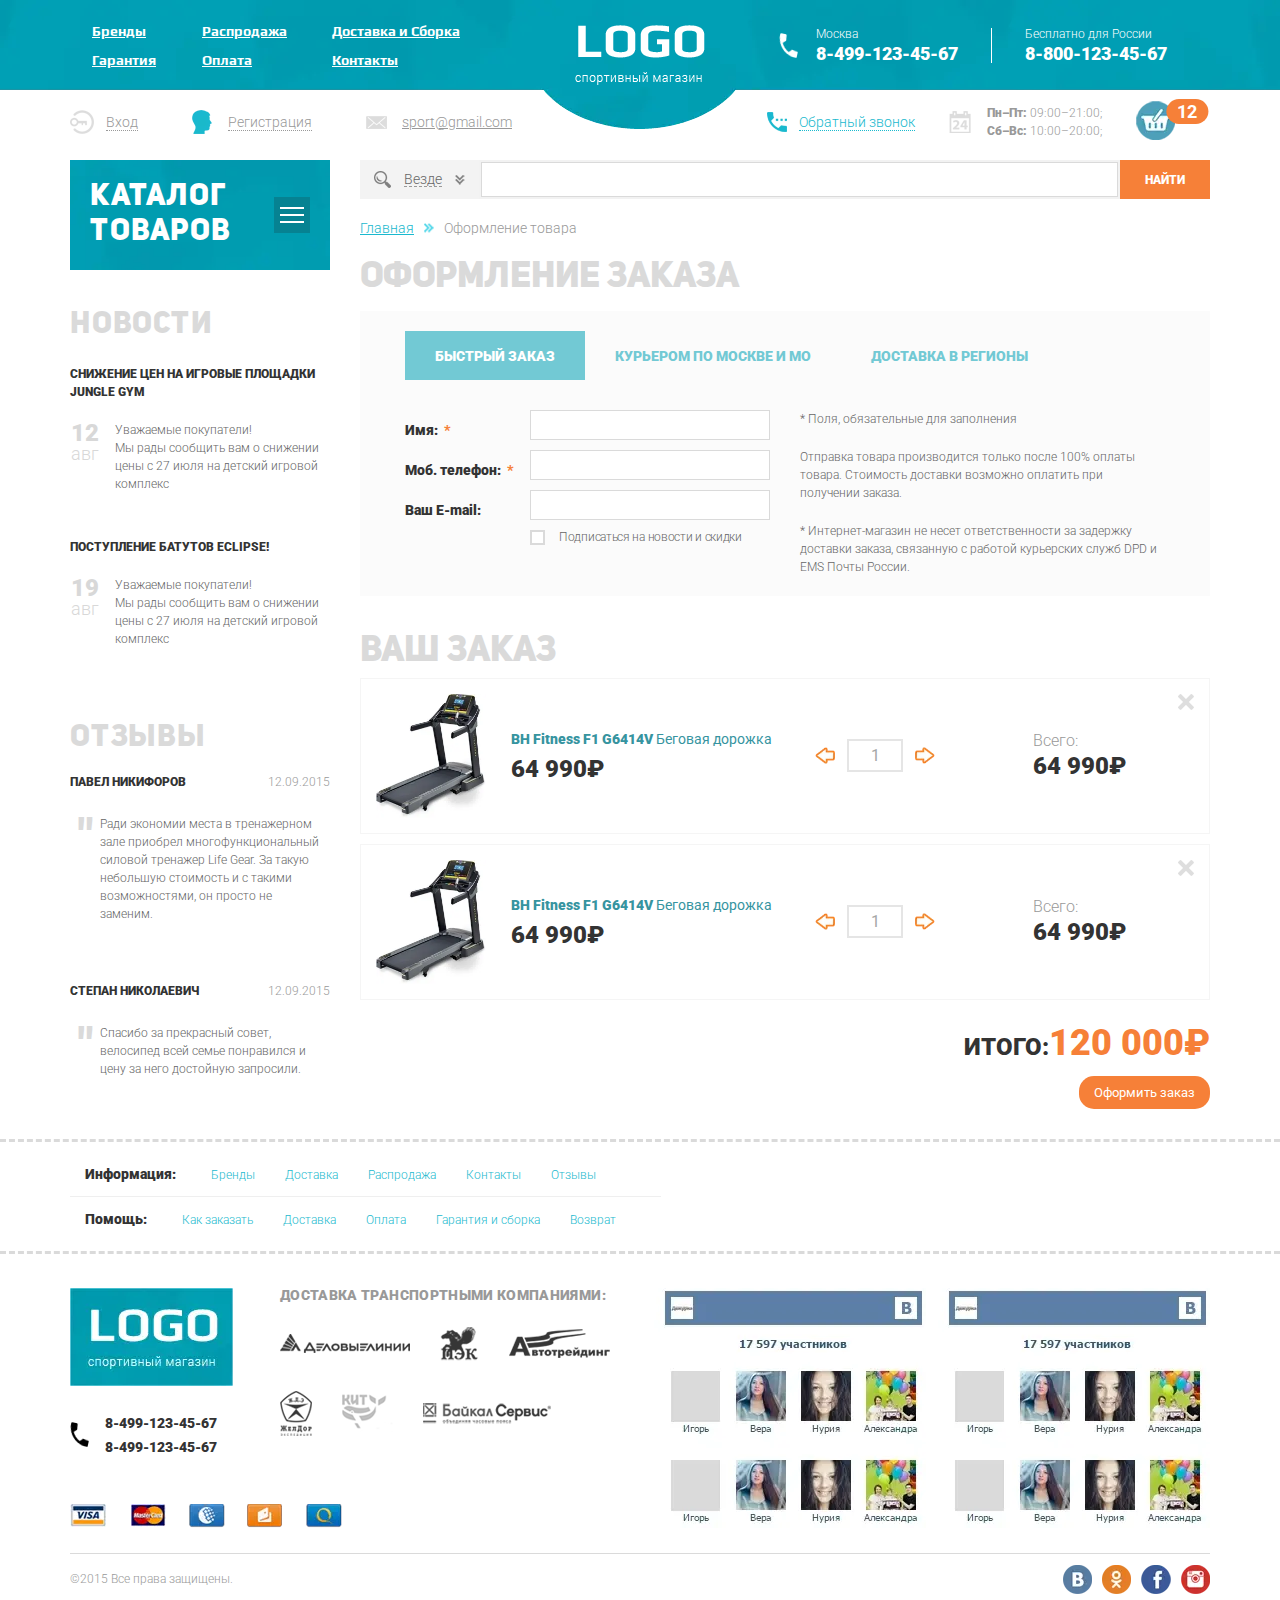
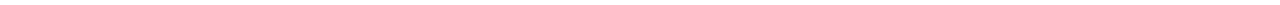
<file: checkout.html>
<!DOCTYPE html><html lang="ru"> <head>	<title>Оформление товара </title>	<meta charset="UTF-8">	<meta name="format-detection" content="telephone=no">	<link rel="stylesheet" href="css/style.min.css">	<link rel="shortcut icon" href="favicon.ico">	<!-- <meta name="robots" content="noindex, nofollow"> -->	<!-- <meta name="viewport" content="width=device-width, initial-scale=1.0, maximum-scale=1.0, user-scalable=0"> -->	<meta name="viewport" content="width=device-width, initial-scale=1.0"></head><body>	<div class="wrapper">		<header class="header">	<div class="header__top top-header">		<div class="top-header__content _container">			<div class="top-header__column">				<div class="top-header__menu menu">					<div class="menu__icon icon-menu">						<span></span>						<span></span>						<span></span>					</div>					<nav class="menu__body">						<ul class="menu__list">							<li><a href="" class="menu__link">Бренды</a></li>							<li><a href="" class="menu__link">Распродажа</a></li>							<li><a href="" class="menu__link">Доставка и Сборка</a></li>							<li><a href="" class="menu__link">Гарантия</a></li>							<li><a href="" class="menu__link">Оплата</a></li>							<li><a href="" class="menu__link">Контакты</a></li>						</ul>					</nav>				</div>			</div>			<div class="top-header__column">				<a href="" class="top-header__logo">					<picture><source srcset="img/logo.webp" type="image/webp"><img src="img/logo.png" alt="logo"></picture>				</a>			</div>			<div class="top-header__column">				<div class="top-header__contacts contacts-header">					<div class="contacts-header__column">						<div class="contacts-header__item contacts-header__item_icon">							<div class="contacts-header__lable"> Москва </div>							<a href="tel:84991234567" class="contacts-header__phone">8-499-123-45-67</a>						</div>					</div>					<div class="contacts-header__column contacts-header__column_forcart">						<div class="contacts-header__item contacts-header__item_second-phone">							<div class="contacts-header__lable">Бесплатно для России</div>							<a href="tel:88001234567" class="contacts-header__phone">8-800-123-45-67</a>						</div>					</div>				</div>			</div>		</div>	</div>	<div class="header__bottom bottom-header">		<div class="bottom-header__container _container">			<div class="bottom-header__column">				<ul data-da=".menu__body,640,0" class="bottom-header__actions actions-header">					<li>						<a href="" class="actions-header__login"><span>Вход</span></a>					</li>					<li>						<a href="" class="actions-header__reg"><span>Регистрация</span></a>					</li>					<li>						<a href="mailto:sport@gmail.com" class="actions-header__email"><span>sport@gmail.com</span></a>					</li>				</ul>			</div>			<div class="bottom-header__column">				<div class="bottom-header__info info-header">					<div class="info-header__column">						<a data-da=".menu__body,640,3" href="" class="info-header__callback"><span>Обратный звонок</span></a>					</div>					<div class="info-header__column">						<div class="info-header__schedule">							<p><span>Пн–Пт:</span> 09:00–21:00;</p>							<p><span>Сб–Вс:</span> 10:00–20:00;</p>						</div>					</div>					<div class="info-header__column">						<a data-da=".contacts-header__column_forcart,640,3" href="" class="info-header__cart">							<span>12</span>						</a>					</div>				</div>			</div>		</div>	</div></header>		<main class="page">			<div class="page__container _container">				<aside class="page__side">					<nav class="page__menu menu-page">						<div class="menu-page__header">							<div class="menu-page__title">Каталог товаров</div>							<div class="menu-page__burger">								<div class="menu-page__lines">									<span></span>									<span></span>									<span></span>								</div>							</div>						</div>						<div class="menu-page__body">							<ul class="menu-page__list">								<li class="menu-page__parent">									<a href="" class="menu-page__link">Беговые дорожки</a>									<div class="menu-page__submenu submenu-page">										<div class="submenu-page__item">											<ul class="submenu-page__menu">												<li> <a href="" class="submenu-page__link">Всепогодный</a> </li>												<li> <a href="" class="submenu-page__link">Для помещений</a> </li>												<li> <a href="" class="submenu-page__link">Профессиональный</a> </li>												<li> <a href="" class="submenu-page__link">Любительский</a> </li>											</ul>											<div class="submenu-page__product">												<div class="item-product">													<div class="item-product__labels">														<div class="item-product__label">Товар дня</div>													</div>													<a href="" class="item-product__image">														<picture><source srcset="img/products/01.webp" type="image/webp"><img src="img/products/01.jpg" alt="Теннисный стол. Зеленый."></picture>													</a>													<div class="item-product__body">														<a href="" class="item-product__title">Домашний теннисный стол															Donic Indoor Roller 800 Green														</a>														<div class="item-product__footer">															<a href="" class="item-product__add"></a>															<div class="item-product__price rub">64 990</div>														</div>													</div>												</div>											</div>										</div>									</div>								</li>								<li> <a href="" class="menu-page__link">Эллиптические тренажеры</a> </li>								<li> <a href="" class="menu-page__link">Велотренажеры</a> </li>								<li> <a href="" class="menu-page__link">Гребные тренажеры</a> </li>								<li> <a href="" class="menu-page__link">Вибромассажеры</a> </li>								<li class="menu-page__parent">									<a href="" class="menu-page__link">Теннисные столы</a>									<div class="menu-page__submenu submenu-page">										<div class="submenu-page__item">											<ul class="submenu-page__menu">												<li> <a href="" class="submenu-page__link">Всепогодный</a> </li>												<li> <a href="" class="submenu-page__link">Для помещений</a> </li>												<li> <a href="" class="submenu-page__link">Профессиональный</a> </li>												<li> <a href="" class="submenu-page__link">Любительский</a> </li>											</ul>											<div class="submenu-page__product">												<div class="item-product">													<div class="item-product__labels"> </div>													<a href="" class="item-product__image">														<picture><source srcset="img/products/01.webp" type="image/webp"><img src="img/products/01.jpg" alt="Теннисный стол. Зеленый."></picture>													</a>													<div class="item-product__body">														<a href="" class="item-product__title">Домашний теннисный стол															Donic Indoor Roller 800 Green														</a>														<div class="item-product__footer">															<a href="" class="item-product__add"></a>															<div class="item-product__price rub">64 990</div>														</div>													</div>												</div>											</div>										</div>									</div>								</li>								<li> <a href="" class="menu-page__link">Баскетбол</a> </li>								<li> <a href="" class="menu-page__link">Массажные кресла</a> </li>								<li> <a href="" class="menu-page__link">Массажные столы</a> </li>								<li class="menu-page__parent">									<a href="" class="menu-page__link">Силовые тренажеры</a>									<div class="menu-page__submenu submenu-page">										<div class="submenu-page__item">											<ul class="submenu-page__menu">												<li> <a href="" class="submenu-page__link">Всепогодный</a> </li>												<li> <a href="" class="submenu-page__link">Для помещений</a> </li>												<li> <a href="" class="submenu-page__link">Профессиональный</a> </li>												<li> <a href="" class="submenu-page__link">Любительский</a> </li>											</ul>											<div class="submenu-page__product">												<div class="item-product">													<div class="item-product__labels"> </div>													<a href="" class="item-product__image">														<picture><source srcset="img/products/01.webp" type="image/webp"><img src="img/products/01.jpg" alt="Теннисный стол. Зеленый."></picture>													</a>													<div class="item-product__body">														<a href="" class="item-product__title">Домашний теннисный стол															Donic Indoor Roller 800 Green														</a>														<div class="item-product__footer">															<div class="item-product__old-price rub">64 990</div>															<a href="" class="item-product__add"></a>															<div class="item-product__price rub">64 990</div>														</div>													</div>												</div>											</div>										</div>									</div>								</li>								<li class="menu-page__parent">									<a href="" class="menu-page__link">Батуты</a>									<div class="menu-page__submenu submenu-page">										<div class="submenu-page__item">											<ul class="submenu-page__menu">												<li> <a href="" class="submenu-page__link">Всепогодный</a> </li>												<li> <a href="" class="submenu-page__link">Для помещений</a> </li>												<li> <a href="" class="submenu-page__link">Профессиональный</a> </li>												<li> <a href="" class="submenu-page__link">Любительский</a> </li>											</ul>											<div class="submenu-page__product">												<div class="item-product">													<div class="item-product__labels">														<div class="item-product__label">Товар дня</div>													</div>													<a href="" class="item-product__image">														<picture><source srcset="img/products/01.webp" type="image/webp"><img src="img/products/01.jpg" alt="Теннисный стол. Зеленый."></picture>													</a>													<div class="item-product__body">														<a href="" class="item-product__title">Домашний теннисный стол															Donic Indoor Roller 800 Green														</a>														<div class="item-product__footer">															<div class="item-product__old-price rub">64 990</div>															<a href="" class="item-product__add"></a>															<div class="item-product__price rub">64 990</div>														</div>													</div>												</div>											</div>										</div>									</div>								</li>								<li> <a href="" class="menu-page__link">Детские городки</a> </li>								<li> <a href="" class="menu-page__link">Дачная мебель</a> </li>								<li> <a href="" class="menu-page__link">Уличные спортивные комплексы</a> </li>								<li> <a href="" class="menu-page__link">Аксессуары</a> </li>							</ul>						</div>					</nav>					<div data-da=".page__content,992,last" class="page__content-side">						<div class="page__news-side news-side">							<a href="" class="news-side__title side-title">Новости</a>							<div class="news-side__items">								<div class="news-side__item">									<a href="" class="news-side__lable">Снижение цен на игровые площадки										Jungle Gym</a>									<div class="news-side__body">										<div class="news-side__data"><span>12</span>авг</div>										<div class="news-side__text">Уважаемые покупатели! <br>											Мы рады сообщить вам о снижении											цены с 27 июля на детский игровой											комплекс</div>									</div>								</div>								<div class="news-side__item">									<a href="" class="news-side__lable">Поступление батутов Eclipse!</a>									<div class="news-side__body">										<div class="news-side__data"><span>19 </span>авг</div>										<div class="news-side__text">Уважаемые покупатели! <br>											Мы рады сообщить вам о снижении											цены с 27 июля на детский игровой											комплекс</div>									</div>								</div>							</div>						</div>						<div class="page__reviews-side reviews-side">							<a href="" class="reviews-side__title side-title">Отзывы</a>							<div class="reviews-side__items">								<a href="" class="reviews-side__item">									<div class="reviews-side__header">										<div class="reviews-side__user"> Павел Никифоров</div>										<div class="reviews-side__data">12.09.2015</div>									</div>									<div class="reviews-side__body">Ради экономии места в тренажерном										зале приобрел многофункциональный										силовой тренажер Life Gear. За такую										небольшую стоимость и с такими										возможностями, он просто не										заменим.</div>								</a>								<a href="" class="reviews-side__item">									<div class="reviews-side__header">										<div class="reviews-side__user"> Степан Николаевич</div>										<div class="reviews-side__data">12.09.2015</div>									</div>									<div class="reviews-side__body">Спасибо за прекрасный совет,										велосипед всей семье понравился										и цену за него достойную запросили.</div>								</a>							</div>						</div>					</div>				</aside>				<div class="page__content">					<form action="#" class="page__search search-page">						<div class="search-page__select">							<div class="search-page__title ">								<span>Везде</span><span data-text="Выбрано:" class="search-page__quantity"></span>							</div>							<div class="search-page__categories categories-search">								<div class="categories-search__row">									<div class="categories-search__column">										<ul class="categories-search__list">											<li>												<label class="categories-search__checkbox checkbox">													<input data-error="Ошибка" class="checkbox__input" type="checkbox" value="1" name="form[]">													<span class="checkbox__text"><span>Беговые дорожки</span></span>												</label>											</li>											<li>												<label class="categories-search__checkbox checkbox">													<input data-error="Ошибка" class="checkbox__input" type="checkbox" value="1" name="form[]">													<span class="checkbox__text"><span>Эллиптические тренажеры</span></span>												</label>											</li>											<li>												<label class="categories-search__checkbox checkbox">													<input data-error="Ошибка" class="checkbox__input" type="checkbox" value="1" name="form[]">													<span class="checkbox__text"><span>Велотренажеры</span></span>												</label>											</li>											<li>												<label class="categories-search__checkbox checkbox">													<input data-error="Ошибка" class="checkbox__input" type="checkbox" value="1" name="form[]">													<span class="checkbox__text"><span>Гребные тренажеры</span></span>												</label>											</li>											<li>												<label class="categories-search__checkbox checkbox">													<input data-error="Ошибка" class="checkbox__input" type="checkbox" value="1" name="form[]">													<span class="checkbox__text"><span>Вибромассажеры</span></span>												</label>											</li>										</ul>									</div>									<div class="categories-search__column">										<ul class="categories-search__list">											<li>												<label class="categories-search__checkbox checkbox">													<input data-error="Ошибка" class="checkbox__input" type="checkbox" value="1" name="form[]">													<span class="checkbox__text"><span>Беговые дорожки</span></span>												</label>											</li>											<li>												<label class="categories-search__checkbox checkbox">													<input data-error="Ошибка" class="checkbox__input" type="checkbox" value="1" name="form[]">													<span class="checkbox__text"><span>Эллиптические тренажеры</span></span>												</label>											</li>											<li>												<label class="categories-search__checkbox checkbox">													<input data-error="Ошибка" class="checkbox__input" type="checkbox" value="1" name="form[]">													<span class="checkbox__text"><span>Велотренажеры</span></span>												</label>											</li>											<li>												<label class="categories-search__checkbox checkbox">													<input data-error="Ошибка" class="checkbox__input" type="checkbox" value="1" name="form[]">													<span class="checkbox__text"><span>Гребные тренажеры</span></span>												</label>											</li>											<li>												<label class="categories-search__checkbox checkbox">													<input data-error="Ошибка" class="checkbox__input" type="checkbox" value="1" name="form[]">													<span class="checkbox__text"><span>Вибромассажеры</span></span>												</label>											</li>										</ul>									</div>									<div class="categories-search__column">										<ul class="categories-search__list">											<li>												<label class="categories-search__checkbox checkbox">													<input data-error="Ошибка" class="checkbox__input" type="checkbox" value="1" name="form[]">													<span class="checkbox__text"><span>Беговые дорожки</span></span>												</label>											</li>											<li>												<label class="categories-search__checkbox checkbox">													<input data-error="Ошибка" class="checkbox__input" type="checkbox" value="1" name="form[]">													<span class="checkbox__text"><span>Эллиптические тренажеры</span></span>												</label>											</li>											<li>												<label class="categories-search__checkbox checkbox">													<input data-error="Ошибка" class="checkbox__input" type="checkbox" value="1" name="form[]">													<span class="checkbox__text"><span>Велотренажеры</span></span>												</label>											</li>											<li>												<label class="categories-search__checkbox checkbox">													<input data-error="Ошибка" class="checkbox__input" type="checkbox" value="1" name="form[]">													<span class="checkbox__text"><span>Гребные тренажеры</span></span>												</label>											</li>											<li>												<label class="categories-search__checkbox checkbox">													<input data-error="Ошибка" class="checkbox__input" type="checkbox" value="1" name="form[]">													<span class="checkbox__text"><span>Вибромассажеры</span></span>												</label>											</li>										</ul>									</div>								</div>							</div>						</div>						<div class="search-page__input">							<input autocomplete="off" type="text" name="form[]" data-error="Ошибка" data-value="" class="input">						</div>						<button type="submit" class="search-page__btn btn">Найти</button>					</form>					<nav class="breadcrumbs">						<ul class="breadcrumbs__list">							<li>								<a href="" class="breadcrumbs__link">Главная</a>							</li>							<li>								<span class="breadcrumbs__item">Оформление товара</span>							</li>						</ul>					</nav>					<form action="#" class="checkout">						<div class="checkout__title">Оформление заказа</div>						<div class="checkout__content content-checkout _tabs">							<nav class="content-checkout__nav">								<div class="content-checkout__item _tabs-item _active">Быстрый заказ</div>								<div class="content-checkout__item _tabs-item ">Курьером по москве и мо</div>								<div class="content-checkout__item _tabs-item ">Доставка в регионы</div>							</nav>							<div class="content-checkout__body">								<div class="content-checkout__block _tabs-block _active">									<div class="content-checkout__form form-checkout">										<div class="form-checkout__column">											<div class="form-checkout__line">												<div class="form-checkout__lable">Имя:&nbsp; <span>*</span></div>												<div class="form-checkout__input">													<input autocomplete="off" type="text" name="form[]" data-error="Ошибка" data-value="" class="input _req">												</div>											</div>											<div class="form-checkout__line">												<div class="form-checkout__lable">Моб. телефон:&nbsp; <span>*</span></div>												<div class="form-checkout__input">													<input autocomplete="off" type="text" name="form[]" data-error="Ошибка" data-value="" class="input _req">												</div>											</div>											<div class="form-checkout__line">												<div class="form-checkout__lable">Ваш E-mail:</div>												<div class="form-checkout__input">													<input autocomplete="off" type="text" name="form[]" data-error="Ошибка" data-value="" class="input">												</div>											</div>											<div class="form-checkout__line">												<div class="form-checkout__lable"> </div>												<div class="form-checkout__input">													<label class="checkbox">														<input data-error="Ошибка" class="checkbox__input" type="checkbox" value="1" name="form[]">														<span class="checkbox__text"><span>Подписаться на новости и скидки</span></span>													</label>												</div>											</div>										</div>										<div class="form-checkout__column">											<div class="form-checkout__text">												<p><span>* </span>													Поля, обязательные для заполнения</p>												<p>													Отправка товара производится только после 100% оплаты													товара. Стоимость доставки возможно оплатить при													получении заказа.												</p>												<p>													<span>*</span> Интернет-магазин не несет ответственности за задержку													доставки заказа, связанную с работой курьерских служб DPD													и EMS Почты России.												</p>											</div>										</div>									</div>								</div>								<div class="content-checkout__block _tabs-block ">									<div class="content-checkout__form form-checkout">										<div class="form-checkout__column">											<div class="form-checkout__line">												<div class="form-checkout__lable">Имя:&nbsp; <span>*</span></div>												<div class="form-checkout__input">													<input autocomplete="off" type="text" name="form[]" data-error="Ошибка" data-value="" class="input _req">												</div>											</div>											<div class="form-checkout__line">												<div class="form-checkout__lable">Моб. телефон:&nbsp; <span>*</span></div>												<div class="form-checkout__input">													<input autocomplete="off" type="text" name="form[]" data-error="Ошибка" data-value="" class="input _req">												</div>											</div>											<div class="form-checkout__line">												<div class="form-checkout__lable">Ваш E-mail:</div>												<div class="form-checkout__input">													<input autocomplete="off" type="text" name="form[]" data-error="Ошибка" data-value="" class="input">												</div>											</div>											<div class="form-checkout__line">												<div class="form-checkout__lable"> </div>												<div class="form-checkout__input">													<label class="checkbox">														<input data-error="Ошибка" class="checkbox__input" type="checkbox" value="1" name="form[]">														<span class="checkbox__text"><span>Подписаться на новости и скидки</span></span>													</label>												</div>											</div>										</div>										<div class="form-checkout__column">											<div class="form-checkout__text">												<p><span>* </span>													Поля, обязательные для заполнения</p>												<p>													Отправка товара производится только после 100% оплаты													товара. Стоимость доставки возможно оплатить при													получении заказа.												</p>												<p>													<span>*</span> Интернет-магазин не несет ответственности за задержку													доставки заказа, связанную с работой курьерских служб DPD													и EMS Почты России.												</p>											</div>										</div>									</div>								</div>								<div class="content-checkout__block _tabs-block ">									<div class="content-checkout__form form-checkout">										<div class="form-checkout__column">											<div class="form-checkout__line">												<div class="form-checkout__lable">Имя:&nbsp; <span>*</span></div>												<div class="form-checkout__input">													<input autocomplete="off" type="text" name="form[]" data-error="Ошибка" data-value="" class="input _req">												</div>											</div>											<div class="form-checkout__line">												<div class="form-checkout__lable">Моб. телефон:&nbsp; <span>*</span></div>												<div class="form-checkout__input">													<input autocomplete="off" type="text" name="form[]" data-error="Ошибка" data-value="" class="input _req">												</div>											</div>											<div class="form-checkout__line">												<div class="form-checkout__lable">Ваш E-mail:</div>												<div class="form-checkout__input">													<input autocomplete="off" type="text" name="form[]" data-error="Ошибка" data-value="" class="input">												</div>											</div>										</div>										<div class="form-checkout__column">											<div class="form-checkout__text">												<p><span>* </span>													Поля, обязательные для заполнения</p>												<p>													Отправка товара производится только после 100% оплаты													товара. Стоимость доставки возможно оплатить при													получении заказа.												</p>												<p>													<span>*</span> Интернет-магазин не несет ответственности за задержку													доставки заказа, связанную с работой курьерских служб DPD													и EMS Почты России.												</p>											</div>										</div>									</div>								</div>							</div>						</div>						<div class="checkout__order order-checkout">							<div class="order-checkout__title">Ваш заказ</div>							<div class="order-checkout__items">								<div class="order-checkout__item item-order">									<div class="item-order__content">										<a href="" class="item-order__image">											<picture><source srcset="img/product/01.webp" type="image/webp"><img src="img/product/01.jpg" alt=""></picture>										</a>										<div class="item-order__body">											<a href="" class="item-order__title"><span>BH Fitness F1 G6414V</span> Беговая дорожка</a>											<div class="item-order__price rub">64 990</div>										</div>									</div>									<div class="item-order__quantity">										<div class="quantity">											<div class="quantity__button quantity__button_minus"></div>											<div class="quantity__input">												<input autocomplete="off" type="text" name="form[]" value="1">											</div>											<div class="quantity__button quantity__button_plus"></div>										</div>									</div>									<div class="item-order__total">										<div class="item-order__label">Всего:</div>										<div class="item-order__price rub">64 990</div>									</div>									<a href="" class="item-order__delete"></a>								</div>								<div class="order-checkout__item item-order">									<div class="item-order__content">										<a href="" class="item-order__image">											<picture><source srcset="img/product/01.webp" type="image/webp"><img src="img/product/01.jpg" alt=""></picture>										</a>										<div class="item-order__body">											<a href="" class="item-order__title"><span>BH Fitness F1 G6414V</span> Беговая дорожка</a>											<div class="item-order__price rub">64 990</div>										</div>									</div>									<div class="item-order__quantity">										<div class="quantity">											<div class="quantity__button quantity__button_minus"></div>											<div class="quantity__input">												<input autocomplete="off" type="text" name="form[]" value="1">											</div>											<div class="quantity__button quantity__button_plus"></div>										</div>									</div>									<div class="item-order__total">										<div class="item-order__label">Всего:</div>										<div class="item-order__price rub">64 990</div>									</div>									<a href="" class="item-order__delete"></a>								</div>							</div>							<div class="order-checkout__footer">								<div class="order-checkout__total">									Итого:<span class="rub">120 000</span></div>								<button type="submit" class="order-checkout__btn">Оформить заказ</button>							</div>						</div>					</form>				</div>			</div>			<div class="page__info info-menu">				<div class="info-menu__container _container">					<div class="info-menu__body">						<div class="info-menu__line">							<div class="info-menu__lable">								Информация:							</div>							<ul class="info-menu__list">								<li>									<a href="" class="info-menu__link">Бренды</a>								</li>								<li>									<a href="" class="info-menu__link">Доставка</a>								</li>								<li>									<a href="" class="info-menu__link">Распродажа</a>								</li>								<li>									<a href="" class="info-menu__link">Контакты</a>								</li>								<li>									<a href="" class="info-menu__link">Отзывы</a>								</li>							</ul>						</div>						<div class="info-menu__line">							<div class="info-menu__lable">								Помощь:							</div>							<ul class="info-menu__list">								<li>									<a href="" class="info-menu__link">Как заказать</a>								</li>								<li>									<a href="" class="info-menu__link">Доставка</a>								</li>								<li>									<a href="" class="info-menu__link">Оплата</a>								</li>								<li>									<a href="" class="info-menu__link">Гарантия и сборка</a>								</li>								<li>									<a href="" class="info-menu__link">Возврат</a>								</li>							</ul>						</div>					</div>				</div>			</div>		</main>		<footer class="footer">	<div class="footer__content _container">		<div class="footer__top">			<div class="footer__column">				<div class="footer__block block-footer">					<div class="block-footer__column">						<a href="" class="logo-footer">							<picture><source srcset="img/footer/logo_footer.webp" type="image/webp"><img src="img/footer/logo_footer.png" alt=""></picture>						</a>						<div class="block-footer__phones">							<p><a href="tel:84991234567" class="block-footer__phone">8-499-123-45-67</a></p>							<p><a href="tel:84991234567" class="block-footer__phone">8-499-123-45-67</a></p>						</div>					</div>					<div class="block-footer__column">						<div class="block-footer__delivery delivery-footer">							<div class="delivery-footer__title">Доставка транспортными компаниями:</div>							<div class="delivery-footer__items">								<div class="delivery-footer__item">									<picture><source srcset="img/footer/01.webp" type="image/webp"><img src="img/footer/01.png" alt=""></picture>								</div>								<div class="delivery-footer__item">									<picture><source srcset="img/footer/02.webp" type="image/webp"><img src="img/footer/02.png" alt=""></picture>								</div>								<div class="delivery-footer__item">									<picture><source srcset="img/footer/03.webp" type="image/webp"><img src="img/footer/03.png" alt=""></picture>								</div>								<div class="delivery-footer__item">									<picture><source srcset="img/footer/04.webp" type="image/webp"><img src="img/footer/04.png" alt=""></picture>								</div>								<div class="delivery-footer__item">									<picture><source srcset="img/footer/05.webp" type="image/webp"><img src="img/footer/05.png" alt=""></picture>								</div>								<div class="delivery-footer__item">									<picture><source srcset="img/footer/06.webp" type="image/webp"><img src="img/footer/06.png" alt=""></picture>								</div>							</div>						</div>					</div>				</div>				<div class="footer__payments">					<picture><source srcset="img/footer/payments.webp" type="image/webp"><img src="img/footer/payments.png" alt=""></picture>				</div>			</div>			<div class="footer__column">				<div class="footer__widgets widgets-footer">					<div class="widgets-footer__column">						<picture><source srcset="img/footer/users.webp" type="image/webp"><img src="img/footer/users.jpg" alt=""></picture>					</div>					<div class="widgets-footer__column">						<picture><source srcset="img/footer/users.webp" type="image/webp"><img src="img/footer/users.jpg" alt=""></picture>					</div>				</div>			</div>		</div>		<div class="footer__bottom">			<div class="footer__copy">©2015 Все права защищены.</div>			<div class="footer__social social-footer">				<a href="" class="social-footer__item">					<picture><source srcset="img/footer/vk.webp" type="image/webp"><img src="img/footer/vk.png" alt=""></picture>				</a>				<a href="" class="social-footer__item">					<picture><source srcset="img/footer/ok.webp" type="image/webp"><img src="img/footer/ok.png" alt=""></picture>				</a>				<a href="" class="social-footer__item">					<picture><source srcset="img/footer/fb.webp" type="image/webp"><img src="img/footer/fb.png" alt=""></picture>				</a>				<a href="" class="social-footer__item">					<picture><source srcset="img/footer/in.webp" type="image/webp"><img src="img/footer/in.png" alt=""></picture>				</a>			</div>		</div>	</div></footer>	</div>	<div class="popup popup_popup">	<div class="popup__content">		<div class="popup__body">			<div class="popup__close"></div>		</div>	</div></div><div class="popup popup_massagename-message">	<div class="popup__content">		<div class="popup__body">			<div class="popup__close"></div>		</div>	</div></div><div class="popup popup_video">	<div class="popup__content">		<div class="popup__body">			<div class="popup__close popup__close_video"></div>			<div class="popup__video _video"></div>		</div>	</div></div>	<!-- <script src="https://code.jquery.com/jquery-3.3.1.min.js"></script> --><script src="js/vendors.min.js"></script><script src="js/app.min.js"></script></body></html>
</file>
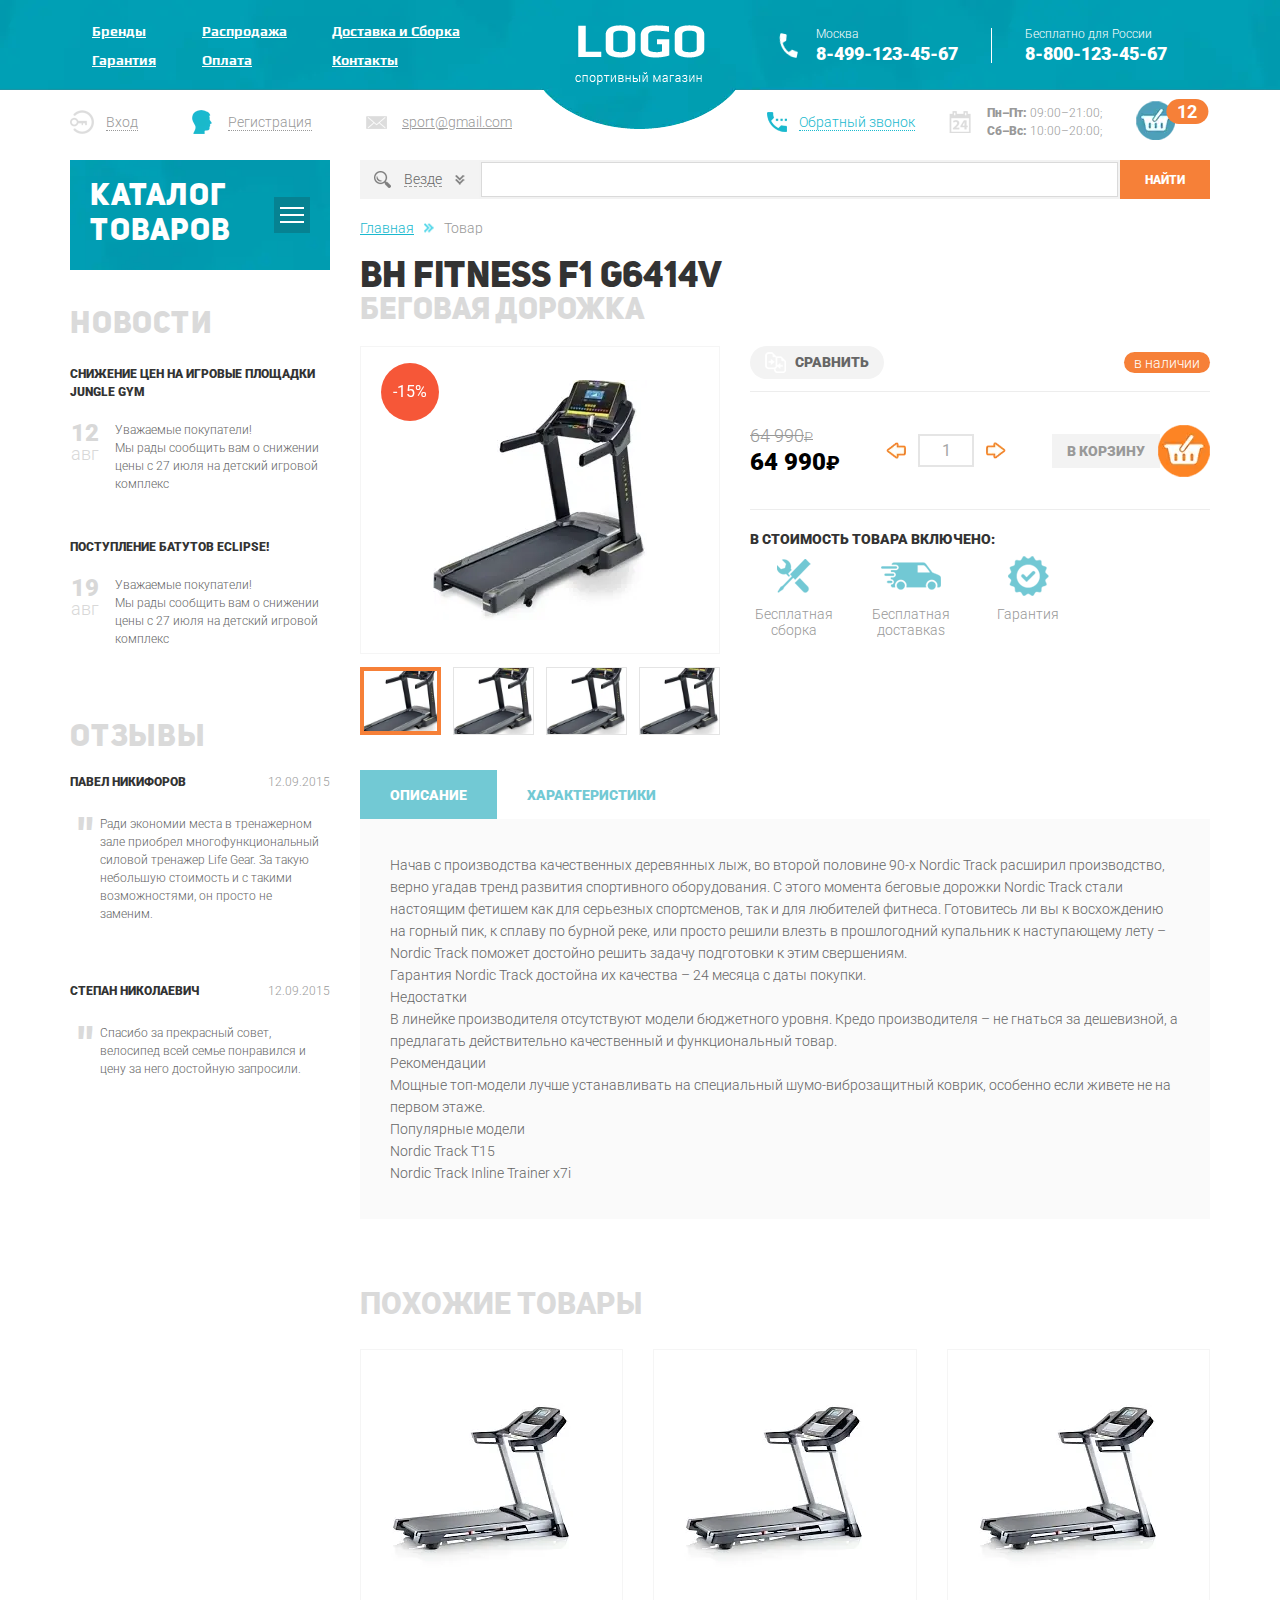
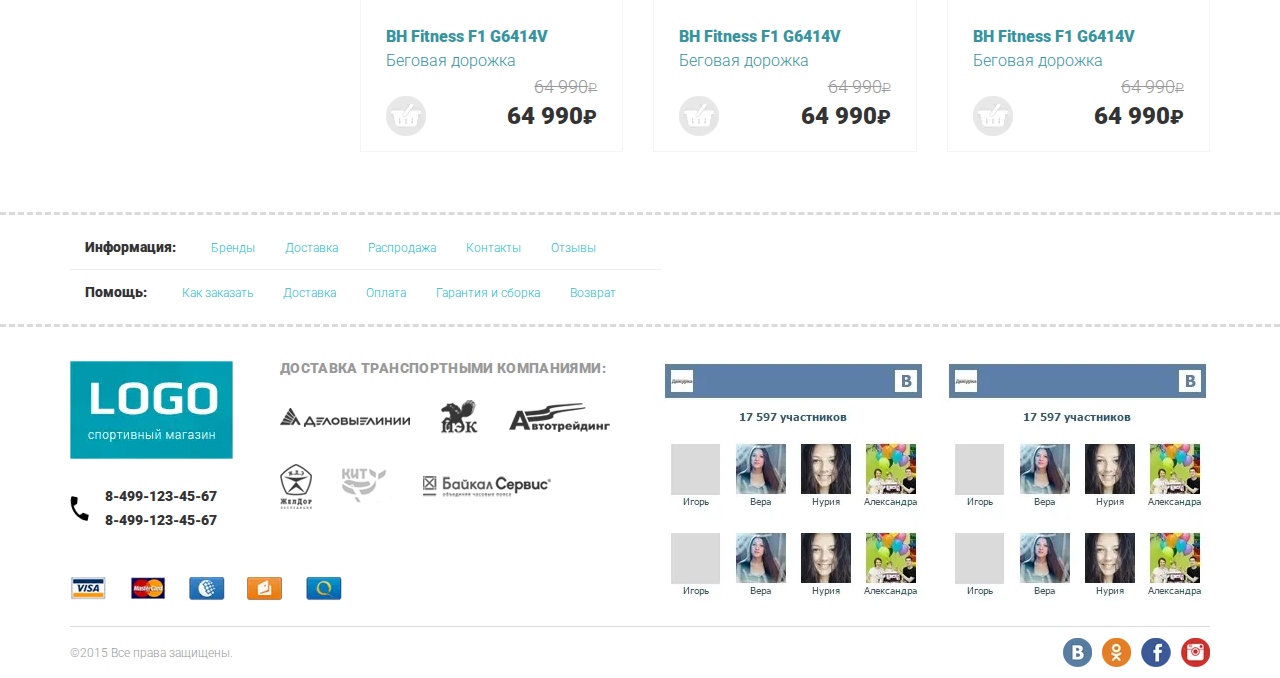
<file: product.html>
<!DOCTYPE html><html lang="ru"> <head>	<title>Товар</title>	<meta charset="UTF-8">	<meta name="format-detection" content="telephone=no">	<link rel="stylesheet" href="css/style.min.css">	<link rel="shortcut icon" href="favicon.ico">	<!-- <meta name="robots" content="noindex, nofollow"> -->	<!-- <meta name="viewport" content="width=device-width, initial-scale=1.0, maximum-scale=1.0, user-scalable=0"> -->	<meta name="viewport" content="width=device-width, initial-scale=1.0"></head><body>	<div class="wrapper">		<header class="header">	<div class="header__top top-header">		<div class="top-header__content _container">			<div class="top-header__column">				<div class="top-header__menu menu">					<div class="menu__icon icon-menu">						<span></span>						<span></span>						<span></span>					</div>					<nav class="menu__body">						<ul class="menu__list">							<li><a href="" class="menu__link">Бренды</a></li>							<li><a href="" class="menu__link">Распродажа</a></li>							<li><a href="" class="menu__link">Доставка и Сборка</a></li>							<li><a href="" class="menu__link">Гарантия</a></li>							<li><a href="" class="menu__link">Оплата</a></li>							<li><a href="" class="menu__link">Контакты</a></li>						</ul>					</nav>				</div>			</div>			<div class="top-header__column">				<a href="" class="top-header__logo">					<picture><source srcset="img/logo.webp" type="image/webp"><img src="img/logo.png" alt="logo"></picture>				</a>			</div>			<div class="top-header__column">				<div class="top-header__contacts contacts-header">					<div class="contacts-header__column">						<div class="contacts-header__item contacts-header__item_icon">							<div class="contacts-header__lable"> Москва </div>							<a href="tel:84991234567" class="contacts-header__phone">8-499-123-45-67</a>						</div>					</div>					<div class="contacts-header__column contacts-header__column_forcart">						<div class="contacts-header__item contacts-header__item_second-phone">							<div class="contacts-header__lable">Бесплатно для России</div>							<a href="tel:88001234567" class="contacts-header__phone">8-800-123-45-67</a>						</div>					</div>				</div>			</div>		</div>	</div>	<div class="header__bottom bottom-header">		<div class="bottom-header__container _container">			<div class="bottom-header__column">				<ul data-da=".menu__body,640,0" class="bottom-header__actions actions-header">					<li>						<a href="" class="actions-header__login"><span>Вход</span></a>					</li>					<li>						<a href="" class="actions-header__reg"><span>Регистрация</span></a>					</li>					<li>						<a href="mailto:sport@gmail.com" class="actions-header__email"><span>sport@gmail.com</span></a>					</li>				</ul>			</div>			<div class="bottom-header__column">				<div class="bottom-header__info info-header">					<div class="info-header__column">						<a data-da=".menu__body,640,3" href="" class="info-header__callback"><span>Обратный звонок</span></a>					</div>					<div class="info-header__column">						<div class="info-header__schedule">							<p><span>Пн–Пт:</span> 09:00–21:00;</p>							<p><span>Сб–Вс:</span> 10:00–20:00;</p>						</div>					</div>					<div class="info-header__column">						<a data-da=".contacts-header__column_forcart,640,3" href="" class="info-header__cart">							<span>12</span>						</a>					</div>				</div>			</div>		</div>	</div></header>		<main class="page">			<div class="page__container _container">				<aside class="page__side">					<nav class="page__menu menu-page">						<div class="menu-page__header">							<div class="menu-page__title">Каталог товаров</div>							<div class="menu-page__burger">								<div class="menu-page__lines">									<span></span>									<span></span>									<span></span>								</div>							</div>						</div>						<div class="menu-page__body">							<ul class="menu-page__list">								<li class="menu-page__parent">									<a href="" class="menu-page__link">Беговые дорожки</a>									<div class="menu-page__submenu submenu-page">										<div class="submenu-page__item">											<ul class="submenu-page__menu">												<li> <a href="" class="submenu-page__link">Всепогодный</a> </li>												<li> <a href="" class="submenu-page__link">Для помещений</a> </li>												<li> <a href="" class="submenu-page__link">Профессиональный</a> </li>												<li> <a href="" class="submenu-page__link">Любительский</a> </li>											</ul>											<div class="submenu-page__product">												<div class="item-product">													<div class="item-product__labels">														<div class="item-product__label">Товар дня</div>													</div>													<a href="" class="item-product__image">														<picture><source srcset="img/products/01.webp" type="image/webp"><img src="img/products/01.jpg" alt="Теннисный стол. Зеленый."></picture>													</a>													<div class="item-product__body">														<a href="" class="item-product__title">Домашний теннисный стол															Donic Indoor Roller 800 Green														</a>														<div class="item-product__footer">															<a href="" class="item-product__add"></a>															<div class="item-product__price rub">64 990</div>														</div>													</div>												</div>											</div>										</div>									</div>								</li>								<li> <a href="" class="menu-page__link">Эллиптические тренажеры</a> </li>								<li> <a href="" class="menu-page__link">Велотренажеры</a> </li>								<li> <a href="" class="menu-page__link">Гребные тренажеры</a> </li>								<li> <a href="" class="menu-page__link">Вибромассажеры</a> </li>								<li class="menu-page__parent">									<a href="" class="menu-page__link">Теннисные столы</a>									<div class="menu-page__submenu submenu-page">										<div class="submenu-page__item">											<ul class="submenu-page__menu">												<li> <a href="" class="submenu-page__link">Всепогодный</a> </li>												<li> <a href="" class="submenu-page__link">Для помещений</a> </li>												<li> <a href="" class="submenu-page__link">Профессиональный</a> </li>												<li> <a href="" class="submenu-page__link">Любительский</a> </li>											</ul>											<div class="submenu-page__product">												<div class="item-product">													<div class="item-product__labels"> </div>													<a href="" class="item-product__image">														<picture><source srcset="img/products/01.webp" type="image/webp"><img src="img/products/01.jpg" alt="Теннисный стол. Зеленый."></picture>													</a>													<div class="item-product__body">														<a href="" class="item-product__title">Домашний теннисный стол															Donic Indoor Roller 800 Green														</a>														<div class="item-product__footer">															<a href="" class="item-product__add"></a>															<div class="item-product__price rub">64 990</div>														</div>													</div>												</div>											</div>										</div>									</div>								</li>								<li> <a href="" class="menu-page__link">Баскетбол</a> </li>								<li> <a href="" class="menu-page__link">Массажные кресла</a> </li>								<li> <a href="" class="menu-page__link">Массажные столы</a> </li>								<li class="menu-page__parent">									<a href="" class="menu-page__link">Силовые тренажеры</a>									<div class="menu-page__submenu submenu-page">										<div class="submenu-page__item">											<ul class="submenu-page__menu">												<li> <a href="" class="submenu-page__link">Всепогодный</a> </li>												<li> <a href="" class="submenu-page__link">Для помещений</a> </li>												<li> <a href="" class="submenu-page__link">Профессиональный</a> </li>												<li> <a href="" class="submenu-page__link">Любительский</a> </li>											</ul>											<div class="submenu-page__product">												<div class="item-product">													<div class="item-product__labels"> </div>													<a href="" class="item-product__image">														<picture><source srcset="img/products/01.webp" type="image/webp"><img src="img/products/01.jpg" alt="Теннисный стол. Зеленый."></picture>													</a>													<div class="item-product__body">														<a href="" class="item-product__title">Домашний теннисный стол															Donic Indoor Roller 800 Green														</a>														<div class="item-product__footer">															<div class="item-product__old-price rub">64 990</div>															<a href="" class="item-product__add"></a>															<div class="item-product__price rub">64 990</div>														</div>													</div>												</div>											</div>										</div>									</div>								</li>								<li class="menu-page__parent">									<a href="" class="menu-page__link">Батуты</a>									<div class="menu-page__submenu submenu-page">										<div class="submenu-page__item">											<ul class="submenu-page__menu">												<li> <a href="" class="submenu-page__link">Всепогодный</a> </li>												<li> <a href="" class="submenu-page__link">Для помещений</a> </li>												<li> <a href="" class="submenu-page__link">Профессиональный</a> </li>												<li> <a href="" class="submenu-page__link">Любительский</a> </li>											</ul>											<div class="submenu-page__product">												<div class="item-product">													<div class="item-product__labels">														<div class="item-product__label">Товар дня</div>													</div>													<a href="" class="item-product__image">														<picture><source srcset="img/products/01.webp" type="image/webp"><img src="img/products/01.jpg" alt="Теннисный стол. Зеленый."></picture>													</a>													<div class="item-product__body">														<a href="" class="item-product__title">Домашний теннисный стол															Donic Indoor Roller 800 Green														</a>														<div class="item-product__footer">															<div class="item-product__old-price rub">64 990</div>															<a href="" class="item-product__add"></a>															<div class="item-product__price rub">64 990</div>														</div>													</div>												</div>											</div>										</div>									</div>								</li>								<li> <a href="" class="menu-page__link">Детские городки</a> </li>								<li> <a href="" class="menu-page__link">Дачная мебель</a> </li>								<li> <a href="" class="menu-page__link">Уличные спортивные комплексы</a> </li>								<li> <a href="" class="menu-page__link">Аксессуары</a> </li>							</ul>						</div>					</nav>					<div data-da=".page__content,992,last" class="page__content-side">						<div class="page__news-side news-side">							<a href="" class="news-side__title side-title">Новости</a>							<div class="news-side__items">								<div class="news-side__item">									<a href="" class="news-side__lable">Снижение цен на игровые площадки										Jungle Gym</a>									<div class="news-side__body">										<div class="news-side__data"><span>12</span>авг</div>										<div class="news-side__text">Уважаемые покупатели! <br>											Мы рады сообщить вам о снижении											цены с 27 июля на детский игровой											комплекс</div>									</div>								</div>								<div class="news-side__item">									<a href="" class="news-side__lable">Поступление батутов Eclipse!</a>									<div class="news-side__body">										<div class="news-side__data"><span>19 </span>авг</div>										<div class="news-side__text">Уважаемые покупатели! <br>											Мы рады сообщить вам о снижении											цены с 27 июля на детский игровой											комплекс</div>									</div>								</div>							</div>						</div>						<div class="page__reviews-side reviews-side">							<a href="" class="reviews-side__title side-title">Отзывы</a>							<div class="reviews-side__items">								<a href="" class="reviews-side__item">									<div class="reviews-side__header">										<div class="reviews-side__user"> Павел Никифоров</div>										<div class="reviews-side__data">12.09.2015</div>									</div>									<div class="reviews-side__body">Ради экономии места в тренажерном										зале приобрел многофункциональный										силовой тренажер Life Gear. За такую										небольшую стоимость и с такими										возможностями, он просто не										заменим.</div>								</a>								<a href="" class="reviews-side__item">									<div class="reviews-side__header">										<div class="reviews-side__user"> Степан Николаевич</div>										<div class="reviews-side__data">12.09.2015</div>									</div>									<div class="reviews-side__body">Спасибо за прекрасный совет,										велосипед всей семье понравился										и цену за него достойную запросили.</div>								</a>							</div>						</div>					</div>				</aside>				<div class="page__content">					<form action="#" class="page__search search-page">						<div class="search-page__select">							<div class="search-page__title ">								<span>Везде</span><span data-text="Выбрано:" class="search-page__quantity"></span>							</div>							<div class="search-page__categories categories-search">								<div class="categories-search__row">									<div class="categories-search__column">										<ul class="categories-search__list">											<li>												<label class="categories-search__checkbox checkbox">													<input data-error="Ошибка" class="checkbox__input" type="checkbox" value="1" name="form[]">													<span class="checkbox__text"><span>Беговые дорожки</span></span>												</label>											</li>											<li>												<label class="categories-search__checkbox checkbox">													<input data-error="Ошибка" class="checkbox__input" type="checkbox" value="1" name="form[]">													<span class="checkbox__text"><span>Эллиптические тренажеры</span></span>												</label>											</li>											<li>												<label class="categories-search__checkbox checkbox">													<input data-error="Ошибка" class="checkbox__input" type="checkbox" value="1" name="form[]">													<span class="checkbox__text"><span>Велотренажеры</span></span>												</label>											</li>											<li>												<label class="categories-search__checkbox checkbox">													<input data-error="Ошибка" class="checkbox__input" type="checkbox" value="1" name="form[]">													<span class="checkbox__text"><span>Гребные тренажеры</span></span>												</label>											</li>											<li>												<label class="categories-search__checkbox checkbox">													<input data-error="Ошибка" class="checkbox__input" type="checkbox" value="1" name="form[]">													<span class="checkbox__text"><span>Вибромассажеры</span></span>												</label>											</li>										</ul>									</div>									<div class="categories-search__column">										<ul class="categories-search__list">											<li>												<label class="categories-search__checkbox checkbox">													<input data-error="Ошибка" class="checkbox__input" type="checkbox" value="1" name="form[]">													<span class="checkbox__text"><span>Беговые дорожки</span></span>												</label>											</li>											<li>												<label class="categories-search__checkbox checkbox">													<input data-error="Ошибка" class="checkbox__input" type="checkbox" value="1" name="form[]">													<span class="checkbox__text"><span>Эллиптические тренажеры</span></span>												</label>											</li>											<li>												<label class="categories-search__checkbox checkbox">													<input data-error="Ошибка" class="checkbox__input" type="checkbox" value="1" name="form[]">													<span class="checkbox__text"><span>Велотренажеры</span></span>												</label>											</li>											<li>												<label class="categories-search__checkbox checkbox">													<input data-error="Ошибка" class="checkbox__input" type="checkbox" value="1" name="form[]">													<span class="checkbox__text"><span>Гребные тренажеры</span></span>												</label>											</li>											<li>												<label class="categories-search__checkbox checkbox">													<input data-error="Ошибка" class="checkbox__input" type="checkbox" value="1" name="form[]">													<span class="checkbox__text"><span>Вибромассажеры</span></span>												</label>											</li>										</ul>									</div>									<div class="categories-search__column">										<ul class="categories-search__list">											<li>												<label class="categories-search__checkbox checkbox">													<input data-error="Ошибка" class="checkbox__input" type="checkbox" value="1" name="form[]">													<span class="checkbox__text"><span>Беговые дорожки</span></span>												</label>											</li>											<li>												<label class="categories-search__checkbox checkbox">													<input data-error="Ошибка" class="checkbox__input" type="checkbox" value="1" name="form[]">													<span class="checkbox__text"><span>Эллиптические тренажеры</span></span>												</label>											</li>											<li>												<label class="categories-search__checkbox checkbox">													<input data-error="Ошибка" class="checkbox__input" type="checkbox" value="1" name="form[]">													<span class="checkbox__text"><span>Велотренажеры</span></span>												</label>											</li>											<li>												<label class="categories-search__checkbox checkbox">													<input data-error="Ошибка" class="checkbox__input" type="checkbox" value="1" name="form[]">													<span class="checkbox__text"><span>Гребные тренажеры</span></span>												</label>											</li>											<li>												<label class="categories-search__checkbox checkbox">													<input data-error="Ошибка" class="checkbox__input" type="checkbox" value="1" name="form[]">													<span class="checkbox__text"><span>Вибромассажеры</span></span>												</label>											</li>										</ul>									</div>								</div>							</div>						</div>						<div class="search-page__input">							<input autocomplete="off" type="text" name="form[]" data-error="Ошибка" data-value="" class="input">						</div>						<button type="submit" class="search-page__btn btn">Найти</button>					</form>					<nav class="breadcrumbs">						<ul class="breadcrumbs__list">							<li>								<a href="" class="breadcrumbs__link">Главная</a>							</li>							<li>								<span class="breadcrumbs__item">Товар</span>							</li>						</ul>					</nav>					<section class="product">						<h1 class="product__title">BH Fitness F1 G6414V<span>Беговая дорожка</span></h1>						<div class="product__content">							<div class="product__images images-product">								<div class="images-product__mainslider _swiper">									<a href="" class="images-product__mainslide">										<div class="images-product__sale">-15%</div>										<div class="images-product__image">											<picture><source srcset="img/product/01.webp" type="image/webp"><img src="img/product/01.jpg" alt=""></picture>										</div>									</a>									<a href="" class="images-product__mainslide">										<div class="images-product__image">											<picture><source srcset="img/product/01.webp" type="image/webp"><img src="img/product/01.jpg" alt=""></picture>										</div>									</a>									<a href="" class="images-product__mainslide">										<div class="images-product__sale">-15%</div>										<div class="images-product__image">											<picture><source srcset="img/product/01.webp" type="image/webp"><img src="img/product/01.jpg" alt=""></picture>										</div>									</a>									<a href="" class="images-product__mainslide">										<div class="images-product__image">											<picture><source srcset="img/product/01.webp" type="image/webp"><img src="img/product/01.jpg" alt=""></picture>										</div>									</a>									<a href="" class="images-product__mainslide">										<div class="images-product__sale">-15%</div>										<div class="images-product__image">											<picture><source srcset="img/product/01.webp" type="image/webp"><img src="img/product/01.jpg" alt=""></picture>										</div>									</a>								</div>								<div class="images-product__subslider _swiper">									<div class="images-product__subslide">										<div class="images-product__subimage _ibg">											<picture><source srcset="img/product/01.webp" type="image/webp"><img src="img/product/01.jpg" alt=""></picture>										</div>									</div>									<div class="images-product__subslide">										<div class="images-product__subimage _ibg">											<picture><source srcset="img/product/01.webp" type="image/webp"><img src="img/product/01.jpg" alt=""></picture>										</div>									</div>									<div class="images-product__subslide">										<div class="images-product__subimage _ibg">											<picture><source srcset="img/product/01.webp" type="image/webp"><img src="img/product/01.jpg" alt=""></picture>										</div>									</div>									<div class="images-product__subslide">										<div class="images-product__subimage _ibg">											<picture><source srcset="img/product/01.webp" type="image/webp"><img src="img/product/01.jpg" alt=""></picture>										</div>									</div>									<div class="images-product__subslide">										<div class="images-product__subimage _ibg">											<picture><source srcset="img/product/01.webp" type="image/webp"><img src="img/product/01.jpg" alt=""></picture>										</div>									</div>								</div>							</div>							<div class="product__body body-product">								<div class="body-product__top">									<a href="" class="body-product__compare"><span>Сравнить</span></a>									<div class="body-product__stock">в наличии</div>								</div>								<div class="body-product__actions actions-product">									<div class="actions-product__row">										<div class="actions-product__column">											<div class="actions-product__price actions-product__price_old rub">64 990</div>											<div class="actions-product__price rub">64 990</div>										</div>										<div class="actions-product__column">											<div class="actions-product__quantity quantity">												<div class="quantity__button quantity__button_minus"></div>												<div class="quantity__input">													<input autocomplete="off" type="text" name="form[]" value="1">												</div>												<div class="quantity__button quantity__button_plus"></div>											</div>										</div>										<div class="actions-product__column">											<a href="" class="actions-product__cart">												<span>В корзину</span>											</a>										</div>									</div>								</div>								<div class="body-product__include include-product">									<div class="include-product__title">В стоимость товара включено:</div>									<div class="include-product__items">										<div class="include-product__item">											<div class="include-product__icon">												<picture><source srcset="img/product/001.webp" type="image/webp"><img src="img/product/001.png" alt=""></picture>											</div>											<div class="include-product__text">Бесплатная												сборка</div>										</div>										<div class="include-product__item">											<div class="include-product__icon">												<picture><source srcset="img/product/002.webp" type="image/webp"><img src="img/product/002.png" alt=""></picture>											</div>											<div class="include-product__text">Бесплатная												доставкаs</div>										</div>										<div class="include-product__item">											<div class="include-product__icon">												<picture><source srcset="img/product/003.webp" type="image/webp"><img src="img/product/003.png" alt=""></picture>											</div>											<div class="include-product__text"> Гарантия</div>										</div>									</div>								</div>							</div>						</div>						<div class="product__info info-product _tabs">							<nav class="info-product__nav">								<div class="info-product__item _tabs-item _active">Описание</div>								<div class="info-product__item _tabs-item "><span>Характеристики</span></div>							</nav>							<div class="info-product__body">								<div class="info-product__block _tabs-block _active">									<p>										Начав с производства качественных деревянных лыж, во второй половине 90-х Nordic Track расширил производство,										верно угадав тренд развития спортивного оборудования. С этого момента беговые дорожки Nordic Track стали										настоящим фетишем как для серьезных спортсменов, так и для любителей фитнеса. Готовитесь ли вы к восхождению										на горный пик, к сплаву по бурной реке, или просто решили влезть в прошлогодний купальник к наступающему лету –										Nordic Track поможет достойно решить задачу подготовки к этим свершениям.									</p>									<p>Гарантия Nordic Track достойна их качества – 24 месяца с даты покупки.</p>									<p> Недостатки</p>									<p>										В линейке производителя отсутствуют модели бюджетного уровня. Кредо производителя – не гнаться за дешевизной, а										предлагать действительно качественный и функциональный товар.									</p>									<p> Рекомендации</p>									<p>										Мощные топ-модели лучше устанавливать на специальный шумо-виброзащитный коврик, особенно если живете не на										первом этаже.									</p>									<p>Популярные модели</p>									<p> Nordic Track T15</p>									<p>Nordic Track Inline Trainer x7i</p>								</div>								<div class="info-product__block _tabs-block">									<table class="info-product__table">										<tr>											<td>												<div class="info-product__lable">Использование</div>											</td>											<td>												<div class="info-product__value">Полупрофессиональное</div>											</td>										</tr>										<tr>											<td>												<div class="info-product__lable">Использование</div>											</td>											<td>												<div class="info-product__value">Полупрофессиональное</div>											</td>										</tr>										<tr>											<td>												<div class="info-product__lable">Использование</div>											</td>											<td>												<div class="info-product__value">Полупрофессиональное</div>											</td>										</tr>										<tr>											<td>												<div class="info-product__lable">Использование</div>											</td>											<td>												<div class="info-product__value">Полупрофессиональное</div>											</td>										</tr>										<tr>											<td>												<div class="info-product__lable">Использование</div>											</td>											<td>												<div class="info-product__value">Полупрофессиональное</div>											</td>										</tr>									</table>								</div>							</div>						</div>						<section class="product__same same-products">							<h2 class="same-products__title">Похожие товары</h2>							<div class="same-products__items items-products">								<div class="items-products__column">									<div class="item-product">										<div class="item-product__labels">										</div>										<a href="" class="item-product__image">											<picture><source srcset="img/catalogslider/01.webp" type="image/webp"><img src="img/catalogslider/01.jpg" alt="Теннисный стол. Зеленый."></picture>										</a>										<div class="item-product__body">											<a href="" class="item-product__title"><span>BH Fitness F1 G6414V</span> Беговая дорожка </a>											<div class="item-product__footer">												<div class="item-product__old-price rub">64 990</div>												<a href="" class="item-product__add"></a>												<div class="item-product__price rub">64 990</div>											</div>										</div>										<div class="item-product__hover hover-item-product">											<a href="" class="hover-item-product__title">												<span>BH Fitness F1 G6414V</span> Беговая дорожка											</a>											<div class="hover-item-product__options options-item-product">												<div class="options-item-product__item">													<div class="options-item-product__lable">Тип беговой дорожки:</div>													<div class="options-item-product__value">Электрическая</div>												</div>												<div class="options-item-product__item">													<div class="options-item-product__lable">Скорость движения (км/ч):</div>													<div class="options-item-product__value">22</div>												</div>												<div class="options-item-product__item">													<div class="options-item-product__lable">Складывание:</div>													<div class="options-item-product__value">Есть</div>												</div>											</div>											<div class="hover-item-product__body">												<a href="" class="hover-item-product__compare"><span>Сравнить</span></a>											</div>											<div class="hover-item-product__footer">												<div class="hover-item-product__old-price rub">64 990</div>												<a href="" class="hover-item-product__cart hover-item-product__cart_catalog"></a>												<div class="hover-item-product__price rub">64 990</div>											</div>										</div>									</div>								</div>								<div class="items-products__column">									<div class="item-product">										<div class="item-product__labels">										</div>										<a href="" class="item-product__image">											<picture><source srcset="img/catalogslider/01.webp" type="image/webp"><img src="img/catalogslider/01.jpg" alt="Теннисный стол. Зеленый."></picture>										</a>										<div class="item-product__body">											<a href="" class="item-product__title"><span>BH Fitness F1 G6414V</span> Беговая дорожка </a>											<div class="item-product__footer">												<div class="item-product__old-price rub">64 990</div>												<a href="" class="item-product__add"></a>												<div class="item-product__price rub">64 990</div>											</div>										</div>										<div class="item-product__hover hover-item-product">											<a href="" class="hover-item-product__title">												<span>BH Fitness F1 G6414V</span> Беговая дорожка											</a>											<div class="hover-item-product__options options-item-product">												<div class="options-item-product__item">													<div class="options-item-product__lable">Тип беговой дорожки:</div>													<div class="options-item-product__value">Электрическая</div>												</div>												<div class="options-item-product__item">													<div class="options-item-product__lable">Скорость движения (км/ч):</div>													<div class="options-item-product__value">22</div>												</div>												<div class="options-item-product__item">													<div class="options-item-product__lable">Складывание:</div>													<div class="options-item-product__value">Есть</div>												</div>											</div>											<a href="" class="hover-item-product__cart"></a>											<div class="hover-item-product__footer">												<div class="hover-item-product__old-price rub">64 990</div>												<div class="hover-item-product__stock">в наличии</div>												<div class="hover-item-product__price rub">64 990</div>											</div>										</div>									</div>								</div>								<div class="items-products__column">									<div class="item-product">										<div class="item-product__labels">										</div>										<a href="" class="item-product__image">											<picture><source srcset="img/catalogslider/01.webp" type="image/webp"><img src="img/catalogslider/01.jpg" alt="Теннисный стол. Зеленый."></picture>										</a>										<div class="item-product__body">											<a href="" class="item-product__title"><span>BH Fitness F1 G6414V</span> Беговая дорожка </a>											<div class="item-product__footer">												<div class="item-product__old-price rub">64 990</div>												<a href="" class="item-product__add"></a>												<div class="item-product__price rub">64 990</div>											</div>										</div>										<div class="item-product__hover hover-item-product">											<a href="" class="hover-item-product__title">												<span>BH Fitness F1 G6414V</span> Беговая дорожка											</a>											<div class="hover-item-product__options options-item-product">												<div class="options-item-product__item">													<div class="options-item-product__lable">Тип беговой дорожки:</div>													<div class="options-item-product__value">Электрическая</div>												</div>												<div class="options-item-product__item">													<div class="options-item-product__lable">Скорость движения (км/ч):</div>													<div class="options-item-product__value">22</div>												</div>												<div class="options-item-product__item">													<div class="options-item-product__lable">Складывание:</div>													<div class="options-item-product__value">Есть</div>												</div>											</div>											<a href="" class="hover-item-product__cart"></a>											<div class="hover-item-product__footer">												<div class="hover-item-product__old-price rub">64 990</div>												<div class="hover-item-product__stock">в наличии</div>												<div class="hover-item-product__price rub">64 990</div>											</div>										</div>									</div>								</div>							</div>						</section>					</section>				</div>			</div>			<div class="page__info info-menu">				<div class="info-menu__container _container">					<div class="info-menu__body">						<div class="info-menu__line">							<div class="info-menu__lable">								Информация:							</div>							<ul class="info-menu__list">								<li>									<a href="" class="info-menu__link">Бренды</a>								</li>								<li>									<a href="" class="info-menu__link">Доставка</a>								</li>								<li>									<a href="" class="info-menu__link">Распродажа</a>								</li>								<li>									<a href="" class="info-menu__link">Контакты</a>								</li>								<li>									<a href="" class="info-menu__link">Отзывы</a>								</li>							</ul>						</div>						<div class="info-menu__line">							<div class="info-menu__lable">								Помощь:							</div>							<ul class="info-menu__list">								<li>									<a href="" class="info-menu__link">Как заказать</a>								</li>								<li>									<a href="" class="info-menu__link">Доставка</a>								</li>								<li>									<a href="" class="info-menu__link">Оплата</a>								</li>								<li>									<a href="" class="info-menu__link">Гарантия и сборка</a>								</li>								<li>									<a href="" class="info-menu__link">Возврат</a>								</li>							</ul>						</div>					</div>				</div>			</div>		</main>		<footer class="footer">	<div class="footer__content _container">		<div class="footer__top">			<div class="footer__column">				<div class="footer__block block-footer">					<div class="block-footer__column">						<a href="" class="logo-footer">							<picture><source srcset="img/footer/logo_footer.webp" type="image/webp"><img src="img/footer/logo_footer.png" alt=""></picture>						</a>						<div class="block-footer__phones">							<p><a href="tel:84991234567" class="block-footer__phone">8-499-123-45-67</a></p>							<p><a href="tel:84991234567" class="block-footer__phone">8-499-123-45-67</a></p>						</div>					</div>					<div class="block-footer__column">						<div class="block-footer__delivery delivery-footer">							<div class="delivery-footer__title">Доставка транспортными компаниями:</div>							<div class="delivery-footer__items">								<div class="delivery-footer__item">									<picture><source srcset="img/footer/01.webp" type="image/webp"><img src="img/footer/01.png" alt=""></picture>								</div>								<div class="delivery-footer__item">									<picture><source srcset="img/footer/02.webp" type="image/webp"><img src="img/footer/02.png" alt=""></picture>								</div>								<div class="delivery-footer__item">									<picture><source srcset="img/footer/03.webp" type="image/webp"><img src="img/footer/03.png" alt=""></picture>								</div>								<div class="delivery-footer__item">									<picture><source srcset="img/footer/04.webp" type="image/webp"><img src="img/footer/04.png" alt=""></picture>								</div>								<div class="delivery-footer__item">									<picture><source srcset="img/footer/05.webp" type="image/webp"><img src="img/footer/05.png" alt=""></picture>								</div>								<div class="delivery-footer__item">									<picture><source srcset="img/footer/06.webp" type="image/webp"><img src="img/footer/06.png" alt=""></picture>								</div>							</div>						</div>					</div>				</div>				<div class="footer__payments">					<picture><source srcset="img/footer/payments.webp" type="image/webp"><img src="img/footer/payments.png" alt=""></picture>				</div>			</div>			<div class="footer__column">				<div class="footer__widgets widgets-footer">					<div class="widgets-footer__column">						<picture><source srcset="img/footer/users.webp" type="image/webp"><img src="img/footer/users.jpg" alt=""></picture>					</div>					<div class="widgets-footer__column">						<picture><source srcset="img/footer/users.webp" type="image/webp"><img src="img/footer/users.jpg" alt=""></picture>					</div>				</div>			</div>		</div>		<div class="footer__bottom">			<div class="footer__copy">©2015 Все права защищены.</div>			<div class="footer__social social-footer">				<a href="" class="social-footer__item">					<picture><source srcset="img/footer/vk.webp" type="image/webp"><img src="img/footer/vk.png" alt=""></picture>				</a>				<a href="" class="social-footer__item">					<picture><source srcset="img/footer/ok.webp" type="image/webp"><img src="img/footer/ok.png" alt=""></picture>				</a>				<a href="" class="social-footer__item">					<picture><source srcset="img/footer/fb.webp" type="image/webp"><img src="img/footer/fb.png" alt=""></picture>				</a>				<a href="" class="social-footer__item">					<picture><source srcset="img/footer/in.webp" type="image/webp"><img src="img/footer/in.png" alt=""></picture>				</a>			</div>		</div>	</div></footer>	</div>	<div class="popup popup_popup">	<div class="popup__content">		<div class="popup__body">			<div class="popup__close"></div>		</div>	</div></div><div class="popup popup_massagename-message">	<div class="popup__content">		<div class="popup__body">			<div class="popup__close"></div>		</div>	</div></div><div class="popup popup_video">	<div class="popup__content">		<div class="popup__body">			<div class="popup__close popup__close_video"></div>			<div class="popup__video _video"></div>		</div>	</div></div>	<!-- <script src="https://code.jquery.com/jquery-3.3.1.min.js"></script> --><script src="js/vendors.min.js"></script><script src="js/app.min.js"></script></body></html>
</file>
<file: css/style.min.css>
@charset "UTF-8";@import url(https://fonts.googleapis.com/css?family=Roboto:300,regular,500,700,900&display=swap&subset=cyrillic-ext);@import url(https://fonts.googleapis.com/css?family=Play:regular,700&display=swap&subset=cyrillic-ext);@font-face{font-family:UniSans;font-display:swap;src:url(../fonts/UniSansHeavyCAPS.woff) format("woff"),url(../fonts/UniSansHeavyCAPS.woff2) format("woff2");font-weight:400;font-style:normal}*{padding:0;margin:0;border:0}*,:after,:before{-webkit-box-sizing:border-box;box-sizing:border-box}:active,:focus{outline:0}a:active,a:focus{outline:0}aside,footer,header,nav,section{display:block}body,html{height:100%;min-width:320px}body{line-height:1;font-family:Roboto;-ms-text-size-adjust:100%;-moz-text-size-adjust:100%;-webkit-text-size-adjust:100%}button,input,textarea{font-family:Roboto}input::-ms-clear{display:none}button{cursor:pointer}button::-moz-focus-inner{padding:0;border:0}a,a:visited{text-decoration:none}a:hover{text-decoration:none}ul li{list-style:none}img{vertical-align:top}h1,h2,h3,h4,h5,h6{font-weight:inherit;font-size:inherit}body{color:#000;font-size:14px}body._lock{overflow:hidden}.wrapper{width:100%;min-height:100%;overflow:hidden;display:-webkit-box;display:-ms-flexbox;display:flex;-webkit-box-orient:vertical;-webkit-box-direction:normal;-ms-flex-direction:column;flex-direction:column}._container{max-width:1180px;margin:0 auto;padding:0 20px}.btn{display:-webkit-inline-box;display:-ms-inline-flexbox;display:inline-flex;-webkit-box-pack:center;-ms-flex-pack:center;justify-content:center;-webkit-box-align:center;-ms-flex-align:center;align-items:center;height:39px;background-color:#f68038;padding:0 25px;-webkit-transition:all .3s ease 0s;-o-transition:all .3s ease 0s;transition:all .3s ease 0s;font-size:12px;line-height:18px;font-weight:900;text-transform:uppercase;color:#fff}.btn_gray{background-color:#e6e6e6;color:#666}.btn._fw{width:100%}.select{position:relative}.select__item{position:relative;min-width:166px}.select__title{color:#000;background-color:#fff;cursor:pointer;color:#0097ac}.select__value{display:-webkit-box;display:-ms-flexbox;display:flex;font-size:14px;height:30px;padding:0 15px;-webkit-box-align:center;-ms-flex-align:center;align-items:center;-webkit-box-pack:justify;-ms-flex-pack:justify;justify-content:space-between;-webkit-box-orient:horizontal;-webkit-box-direction:reverse;-ms-flex-direction:row-reverse;flex-direction:row-reverse}.select__value span{height:1em;overflow:hidden;display:-webkit-box;-webkit-line-clamp:1;-webkit-box-orient:vertical}._no-webp .select__value:before{background:url(../img/catalog/arrow_select_down.png) center/100% no-repeat}.select__value:before{content:"";display:inline-block;-webkit-transition:all .3s ease 0s;-o-transition:all .3s ease 0s;transition:all .3s ease 0s;width:11px;height:7px;margin:0 0 0 5px}.select__input{width:100%;background-color:transparent;height:100%}.select__options{color:#000;display:none;position:absolute;top:29px;min-width:100%;left:0;-webkit-box-shadow:0 0 5px rgba(0,0,0,.1);box-shadow:0 0 5px rgba(0,0,0,.1);background-color:#fff;border-top:0;border-top:0;font-size:14px;padding:10px 0 5px 0}.select__option{cursor:pointer;padding:5px 15px;margin:0}.select_show .select__item{min-width:0;border:2px solid #f3f3f3}.select_show .select__value{font-size:16px;font-weight:900;color:#999}.select._active{z-index:5}.select._active .select__value:before{-webkit-transform:rotate(-180deg);-ms-transform:rotate(-180deg);transform:rotate(-180deg)}.select._active .select__options{display:block}input[type=email],input[type=tel],input[type=text],textarea{-webkit-appearance:none;-moz-appearance:none;appearance:none}.input{border-radius:0!important;width:100%;border:1px solid #dadada;display:block;height:30px;padding:0 15px}textarea.input{resize:none;padding:0 0}.checkbox{position:relative}.checkbox__input{position:absolute;width:0;height:0;opacity:0;visibility:hidden}.checkbox__input:checked+.checkbox__text:before{border:2px solid #009aaf}.checkbox__input:checked+.checkbox__text:after{content:"";position:absolute;left:3px;top:3px;width:9px;height:9px}.checkbox__text{display:-webkit-inline-box;display:-ms-inline-flexbox;display:inline-flex;-webkit-box-align:center;-ms-flex-align:center;align-items:center;position:relative;font-size:12px;font-weight:300;color:#666;letter-spacing:-.3px;line-height:calc(15 / 12);cursor:pointer}.checkbox__text:before{content:"";-ms-flex-item-align:start;align-self:flex-start;margin:0 14px 0 0;-webkit-box-flex:0;-ms-flex:0 0 15px;flex:0 0 15px;left:0;top:0;width:15px;height:15px;background:#fff;border:2px solid #dadada}.checkbox a{color:#fff;text-decoration:underline}.checkbox._error .checkbox__text:before{border:1px solid #ee1212}.options{display:-webkit-box;display:-ms-flexbox;display:flex;-webkit-box-orient:vertical;-webkit-box-direction:normal;-ms-flex-direction:column;flex-direction:column;-webkit-box-align:start;-ms-flex-align:start;align-items:flex-start}.options__item{position:relative;cursor:pointer}.options__input{position:absolute;width:0;height:0;opacity:0;left:0;top:0;visibility:hidden}.options__input:checked+.options__text:after{-webkit-transform:scale(1);-ms-transform:scale(1);transform:scale(1)}.options__text{display:-webkit-inline-box;display:-ms-inline-flexbox;display:inline-flex;-webkit-box-align:center;-ms-flex-align:center;align-items:center;position:relative;font-size:16px;color:#fff;letter-spacing:-.3px;line-height:calc(20 / 16)}.options__text:before{content:"";-ms-flex-item-align:start;align-self:flex-start;margin:0 14px 0 0;-webkit-box-flex:0;-ms-flex:0 0 20px;flex:0 0 20px;left:0;top:0;border-radius:50%;width:20px;height:18px;background:#fff;border:1px solid #a7a9ac}.options__text:after{content:"";-webkit-transition:all .3s ease 0s;-o-transition:all .3s ease 0s;transition:all .3s ease 0s;-webkit-transform:scale(0);-ms-transform:scale(0);transform:scale(0);width:10px;height:10px;border-radius:50%;background-color:#77243a;position:absolute;left:5px;top:4px}.rating-block{display:table;font-size:0}.rating{display:inline-block;position:relative;vertical-align:middle}.rating.edit .star{cursor:pointer}.rating .star{width:17px;height:14px;display:inline-block;position:relative;z-index:3}.rating__line{position:absolute;width:85px;height:14px;top:0;left:0;background:url(../img/icons/bg_rating.svg) 0 0 no-repeat;z-index:1;background-size:85px 100%}.rating__activeline{position:absolute;width:0;height:14px;top:0;left:0;background:url(../img/icons/bg_rating_active.svg) 0 0 no-repeat;z-index:2;background-size:85px 100%}.rating__value{display:inline-block;color:#1b3139;font-size:14px;line-height:13px;vertical-align:middle}.quantity{width:120px;height:33px;display:-webkit-box;display:-ms-flexbox;display:flex;-webkit-box-align:center;-ms-flex-align:center;align-items:center}._no-webp .quantity__button{background:url(../img/left_arrow.png) 0 0/100% no-repeat}.quantity__button{-webkit-box-flex:0;-ms-flex:0 0 20px;flex:0 0 20px;position:relative;cursor:pointer;-webkit-transition:all .3s ease 0s;-o-transition:all .3s ease 0s;transition:all .3s ease 0s;width:20px;height:17px}.quantity__button_plus{-webkit-transform:rotate(-180deg);-ms-transform:rotate(-180deg);transform:rotate(-180deg)}.quantity__input{-webkit-box-flex:1;-ms-flex:1 1 auto;flex:1 1 auto;padding:0 12px;height:33px}.quantity__input input{height:100%;color:#a6a6a6;border:2px solid #e5e5e5;font-size:16px;width:100%;text-align:center}.row:after{display:block;content:"";clear:both}.rub:after{content:"₽"}ol.counter{list-style-type:none;counter-reset:item}ol.counter li{position:relative;padding:0 0 0 45px}ol.counter li:before{counter-increment:item;content:counter(item);position:absolute;left:0;top:0;color:#818181;font-size:14px;font-weight:700;text-align:center;line-height:26px;border-radius:50%;width:28px;height:28px;border:1px solid #4274bb}.ellipsis{display:block;overflow:hidden;width:100%;white-space:nowrap;-o-text-overflow:ellipsis;text-overflow:ellipsis}.es{overflow:hidden;white-space:nowrap;-o-text-overflow:ellipsis;text-overflow:ellipsis}.table{display:table;font-size:0;width:100%}.trow{display:table-row}.cell{display:table-cell}.cell.full{width:100%}._ibg{position:relative}._ibg img{position:absolute;width:100%;height:100%;top:0;left:0;-o-object-fit:cover;object-fit:cover}body.ie ._ibg{background-position:center;background-size:cover;background-repeat:no-repeat}body.ie ._ibg img{width:0;height:0;opacity:0;visibility:hidden}._video{position:relative;overflow:hidden;height:0;padding-bottom:56.25%}._video embed,._video iframe,._video object,._video video{position:absolute;top:0;left:0;width:100%;height:100%}.videobg embed,.videobg iframe,.videobg object,.videobg video{position:fixed;top:50%;left:50%;min-width:100%;min-height:100%;width:auto;height:auto;z-index:-100;-webkit-transform:translateX(-50%) translateY(-50%);-ms-transform:translateX(-50%) translateY(-50%);transform:translateX(-50%) translateY(-50%);background-size:cover}._more-content{-webkit-transition:all .3s ease 0s;-o-transition:all .3s ease 0s;transition:all .3s ease 0s;overflow:hidden}._more-link{cursor:pointer}._more-link span{font-style:normal}._more-link span:first-child{display:block}._more-link span:last-child{display:none}._more-link._active span{font-style:normal}._more-link._active span:first-child{display:none}._more-link._active span:last-child{display:block}.brands-slider__slide img{-webkit-transition:all .3s ease 0s;-o-transition:all .3s ease 0s;transition:all .3s ease 0s;filter:grayscale(1);-webkit-filter:grayscale(1);-moz-filter:grayscale(1);-o-filter:grayscale(1)}.brands-slider__slide img:hover{filter:grayscale(0);-webkit-filter:grayscale(0);-moz-filter:grayscale(0);-o-filter:grayscale(0)}#map{background:url(../img/icons/loading.gif) center/50px no-repeat}._swiper{overflow:hidden}._swiper .swiper-wrapper{width:100%;height:100%;-webkit-box-sizing:content-box;box-sizing:content-box;display:-webkit-box;display:-ms-flexbox;display:flex;position:relative}._swiper.swiper-container-vertical .swiper-wrapper{-webkit-box-orient:vertical;-webkit-box-direction:normal;-ms-flex-direction:column;flex-direction:column}._swiper.swiper-container-autoheight .swiper-wrapper{-webkit-box-align:start;-ms-flex-align:start;align-items:flex-start}.swiper-container-initialized .swiper-slide{-ms-flex-negative:0;flex-shrink:0}.swiper-container-android .swiper-slide,.swiper-container-android .swiper-wrapper{-webkit-transform:translate3d(0,0,0);transform:translate3d(0,0,0)}.swiper-button-lock{display:none!important}._tabs-block{display:none}._tabs-block._active{display:block}.mirror{-webkit-transform:scale(-1,1);-ms-transform:scale(-1,1);transform:scale(-1,1)}.nicescroll-rails{z-index:1000!important}._custom-scroll{position:fixed;right:0;top:0;width:3px;height:100%;z-index:1000}._custom-scroll__line{background-color:rgba(0,0,0,.5);border-radius:3px 0 0 3px;position:relative;left:0;top:0;width:100%}.pagging{display:-webkit-box;display:-ms-flexbox;display:flex;-webkit-box-align:center;-ms-flex-align:center;align-items:center;-webkit-box-pack:center;-ms-flex-pack:center;justify-content:center}.pagging__arrow{width:33px;height:30px;cursor:pointer}._no-webp .pagging__arrow:first-child{background:url(../img/left_arrow.png) left no-repeat}._no-webp .pagging__arrow:last-child{background:url(../img/right_arrow.png) right no-repeat}.pagging__list{padding:0 10px;margin:0 35px;display:-webkit-box;display:-ms-flexbox;display:flex}.pagging__item{color:#333;width:33px;height:33px;display:-webkit-box;display:-ms-flexbox;display:flex;-webkit-box-pack:center;-ms-flex-pack:center;justify-content:center;-webkit-box-align:center;-ms-flex-align:center;align-items:center;border-radius:50%;font-size:18px;font-weight:900}.pagging__item._active{color:#fff;background-color:#fd8424}.popup{-webkit-overflow-scrolling:touch;position:fixed;top:0;left:0;z-index:100;padding:30px 10px;width:100%;height:100%;visibility:hidden;-webkit-transition:visibility .8s ease 0s;-o-transition:visibility .8s ease 0s;transition:visibility .8s ease 0s}.popup::before{content:"";background-color:rgba(0,0,0,.9);position:fixed;width:100%;height:100%;top:0;left:0;opacity:0;-webkit-transition:opacity .8s ease 0s;-o-transition:opacity .8s ease 0s;transition:opacity .8s ease 0s}.popup.show{visibility:visible;overflow:auto}.popup.show::before{opacity:1}.popup.show .popup__body{-webkit-transform:scale(1);-ms-transform:scale(1);transform:scale(1)}.popup._active{visibility:visible;overflow:auto}.popup._active::before{opacity:1}.popup._active .popup__body{-webkit-transition:all .3s ease .2s;-o-transition:all .3s ease .2s;transition:all .3s ease .2s;-webkit-transform:scale(1);-ms-transform:scale(1);transform:scale(1)}.popup__content{display:-webkit-box;display:-ms-flexbox;display:flex;-webkit-box-orient:vertical;-webkit-box-direction:normal;-ms-flex-direction:column;flex-direction:column;-webkit-box-align:center;-ms-flex-align:center;align-items:center;min-height:100%;-webkit-box-flex:1;-ms-flex:1 1 auto;flex:1 1 auto;width:100%;display:flex;-webkit-box-pack:center;-ms-flex-pack:center;justify-content:center;align-items:center}.popup__body{-webkit-transform:scale(0);-ms-transform:scale(0);transform:scale(0);-webkit-transition:all .3s ease 0s;-o-transition:all .3s ease 0s;transition:all .3s ease 0s;background-color:#fff;padding:50px;width:100%;max-width:800px}.popup__close{width:15px;height:15px;position:absolute;top:0;right:0;cursor:pointer;z-index:30;background:url(../img/icons/close.svg) 0 0 no-repeat}._no-webp .header{background:#fff url(../img/header/bg_header.png) top no-repeat}.header{position:fixed;top:0;left:0;z-index:100;width:100%}.top-header__content{display:-webkit-box;display:-ms-flexbox;display:flex;-webkit-box-align:center;-ms-flex-align:center;align-items:center;height:90px}.top-header__column{-webkit-box-flex:0;-ms-flex:0 1 50%;flex:0 1 50%}.top-header__column:nth-child(2){-webkit-box-flex:0;-ms-flex:0 0 100px;flex:0 0 100px;text-align:center}.top-header__logo{position:relative;z-index:10;display:inline-block}.top-header__contacts{position:relative;z-index:5}.menu__list{display:-ms-grid;display:grid;-ms-grid-columns:110px 130px 180px;grid-template-columns:110px 130px 180px}.menu__list li{margin:1px 0}.menu__link{display:-webkit-inline-box;display:-ms-inline-flexbox;display:inline-flex;-webkit-box-pack:center;-ms-flex-pack:center;justify-content:center;-webkit-box-align:center;-ms-flex-align:center;align-items:center;min-height:27px;padding:5px 22px;font-family:Play;font-weight:700;text-decoration:underline;color:#fff}.icon-menu{display:none}.contacts-header{display:-webkit-box;display:-ms-flexbox;display:flex;-webkit-box-pack:center;-ms-flex-pack:center;justify-content:center}.contacts-header__column{padding:0 33px}.contacts-header__lable{font-size:12px;font-weight:300;color:#fff;margin:0 0 5px 0}.contacts-header__phone{font-size:18px;font-weight:900;text-transform:uppercase;color:#fff;white-space:nowrap}.bottom-header__container{display:-webkit-box;display:-ms-flexbox;display:flex;height:63px;-webkit-box-align:center;-ms-flex-align:center;align-items:center;-webkit-box-pack:justify;-ms-flex-pack:justify;justify-content:space-between}.bottom-header__column{-webkit-box-flex:0;-ms-flex:0 1 calc(50% - 95px);flex:0 1 calc(50% - 95px)}.actions-header{display:-webkit-box;display:-ms-flexbox;display:flex;-webkit-box-align:center;-ms-flex-align:center;align-items:center}.actions-header li{margin:0 54px 0 0}.actions-header li:last-child{margin:0}.actions-header__login{display:inline-block;line-height:24px;font-weight:300;color:#999;-webkit-transition:all .3s ease 0s;-o-transition:all .3s ease 0s;transition:all .3s ease 0s}.actions-header__login span{border-bottom:1px dotted}.actions-header__reg{display:inline-block;line-height:24px;font-weight:300;color:#999;-webkit-transition:all .3s ease 0s;-o-transition:all .3s ease 0s;transition:all .3s ease 0s}.actions-header__reg span{border-bottom:1px dotted}.actions-header__email{display:inline-block;line-height:13px;font-weight:300;color:#999;-webkit-transition:all .3s ease 0s;-o-transition:all .3s ease 0s;transition:all .3s ease 0s;text-decoration:underline}.info-header{display:-webkit-box;display:-ms-flexbox;display:flex;-webkit-box-pack:center;-ms-flex-pack:center;justify-content:center;-webkit-box-align:center;-ms-flex-align:center;align-items:center}.info-header__column{padding:0 34px 0 0}.info-header__column:last-child{padding:0}.info-header__callback{display:inline-block;line-height:24px;font-weight:300;color:#1ab9ce;white-space:nowrap}.info-header__callback span{border-bottom:1px dotted}.info-header__schedule{font-size:12px;line-height:18px;font-weight:300;color:#999}.info-header__schedule span{font-weight:900}._no-webp .info-header__cart{background:url(../img/header/basket.png) left no-repeat}.info-header__cart{width:43px;height:43px;display:inline-block;position:relative}.info-header__cart span{position:absolute;right:0;font-size:18px;line-height:25px;font-weight:700;color:#fff;background-color:#f68038;border-radius:20px;padding:0 11px;-webkit-transform:translate(70%,0);-ms-transform:translate(70%,0);transform:translate(70%,0)}.footer__column{margin:0 0 25px 0}.footer__column:first-child{display:-webkit-box;display:-ms-flexbox;display:flex;-webkit-box-orient:vertical;-webkit-box-direction:normal;-ms-flex-direction:column;flex-direction:column}.footer__bottom{display:-webkit-box;display:-ms-flexbox;display:flex;-webkit-box-align:center;-ms-flex-align:center;align-items:center;padding:11px 0;border-top:1px solid #dadada}.footer__copy{-webkit-box-flex:1;-ms-flex:1 1 auto;flex:1 1 auto;font-size:12px;font-weight:300;color:#999}.footer__payments img{max-width:100%}.block-footer{padding:0 0 20px 0}.block-footer__column:first-child{-webkit-box-flex:0;-ms-flex:0 0 165px;flex:0 0 165px}.block-footer__column:last-child{-webkit-box-flex:1;-ms-flex:1 1 auto;flex:1 1 auto}.block-footer__phones{padding:0 0 0 15px}.block-footer__phones p{margin:0 0 10px 0}.block-footer__phones p:last-child{margin:0}.block-footer__phone{font-weight:900;text-transform:uppercase;color:#333}.logo-footer{display:inline-block;margin:0 0 30px 0}.delivery-footer__title{font-weight:900;text-transform:uppercase;letter-spacing:.025em;color:#999;margin:0 0 10px 0}.delivery-footer__items{display:-webkit-box;display:-ms-flexbox;display:flex;-ms-flex-wrap:wrap;flex-wrap:wrap;margin:0 -15px;-webkit-box-align:center;-ms-flex-align:center;align-items:center}.delivery-footer__item{padding:15px}.widgets-footer{display:-webkit-box;display:-ms-flexbox;display:flex}.social-footer{display:-webkit-box;display:-ms-flexbox;display:flex;-webkit-box-align:center;-ms-flex-align:center;align-items:center}.social-footer__item{margin:0 0 0 10px}.mainslider__slide{position:relative}.mainslider__content{position:relative;z-index:2}.mainslider__image{position:absolute;width:100%;height:100%;top:0;left:0}.mainslider__dotts{margin:-27.5px 0 0 0;display:-webkit-box;display:-ms-flexbox;display:flex;position:relative;z-index:2;-webkit-box-pack:center;-ms-flex-pack:center;justify-content:center;counter-reset:item}.mainslider__dotts .swiper-pagination-bullet{cursor:pointer;margin:0 23px;width:55px;height:55px;overflow:hidden;border-radius:50%;border:2px solid #fff;position:relative;background-size:cover;background-repeat:no-repeat;background-position:center}.mainslider__dotts .swiper-pagination-bullet::after{opacity:0;-webkit-transition:all .3s ease 0s;-o-transition:all .3s ease 0s;transition:all .3s ease 0s;font-size:16px;font-weight:900;color:#fffefe;counter-increment:item;content:counter(item);position:absolute;width:100%;height:100%;top:0;left:0;display:-webkit-box;display:-ms-flexbox;display:flex;-webkit-box-pack:center;-ms-flex-pack:center;justify-content:center;-webkit-box-align:center;-ms-flex-align:center;align-items:center;background-color:#f68038}.mainslider__dotts .swiper-pagination-bullet-active::after{opacity:1}.content-mainslider{padding:20px 35px 60px 35px}.content-mainslider__title{font-size:48px;font-weight:900;text-transform:uppercase;margin:0 0 50px 0}.content-mainslider__title span{display:block;color:#f68038}.content-mainslider__footer{padding:15px 0 0 0;text-align:center}.content-mainslider__price{font-size:36px;line-height:24px;font-weight:900;color:#fff;margin:0 0 24px 0}.content-mainslider__price::after{font-size:30px;margin:0 0 0 10px}.content-mainslider__price:last-child{margin:0}.content-mainslider__button{height:33px;display:-webkit-inline-box;display:-ms-inline-flexbox;display:inline-flex;border:3px solid #fff;-webkit-box-pack:center;-ms-flex-pack:center;justify-content:center;-webkit-box-align:center;-ms-flex-align:center;align-items:center;border-radius:15px;padding:0 20px}._no-webp .content-mainslider__button span{background:url(../img/mainslider/btn_arrow.png) right no-repeat}.content-mainslider__button span{font-weight:900;text-transform:uppercase;color:#fff;padding:0 30px 0 0}.text-mainslider{color:#333;font-weight:900;text-transform:uppercase;line-height:24px}.text-mainslider__text-1{font-size:18px;color:#f68038}.text-mainslider__text-2{display:inline-block;background-color:#979797;line-height:1;color:#fff;padding:5px 10px}.text-mainslider__text-3{color:#979797}.products-slider__header{margin:0 0 30px 0}.products-slider__title{-webkit-box-flex:1;-ms-flex:1 1 auto;flex:1 1 auto;font-family:UniSans;font-size:36px;font-weight:900;text-transform:uppercase;letter-spacing:.025em;color:#dadada}.products-slider__control{display:-webkit-box;display:-ms-flexbox;display:flex;-webkit-box-align:center;-ms-flex-align:center;align-items:center}.products-slider__arrow{cursor:pointer;width:33px;height:30px}._no-webp .products-slider__arrow_prev{background:url(../img/left_arrow.png) 0 0 no-repeat}._no-webp .products-slider__arrow_next{background:url(../img/right_arrow.png) 0 0 no-repeat}.products-slider__info{padding:0 20px;color:#999;font-weight:500}.products-slider__info .swiper-pagination-current{color:#333;font-size:30px;font-weight:900}.brands-slider{border-top:3px dashed #dadada;border-bottom:3px dashed #dadada;padding:25px 0}.brands-slider__container{position:relative}.brands-slider__body{padding:0 40px}.brands-slider__slide{text-align:center;padding:0 10px}.brands-slider__slide img{cursor:pointer;-webkit-transition:all .3s ease 0s;-o-transition:all .3s ease 0s;transition:all .3s ease 0s;max-width:100%}.brands-slider__arrow{position:absolute;top:50%;cursor:pointer;width:33px;height:30px;-webkit-transform:translate(0,-50%);-ms-transform:translate(0,-50%);transform:translate(0,-50%)}._no-webp .brands-slider__arrow_prev{background:url(../img/left_arrow.png) 0 0 no-repeat}.brands-slider__arrow_prev{left:10px}._no-webp .brands-slider__arrow_next{background:url(../img/right_arrow.png) 0 0 no-repeat}.brands-slider__arrow_next{right:10px}._no-webp .text-block__body{background:url(../img/bg_aboutus.jpg) 0 0 repeat}.text-block__body{padding:45px 57px 15px 35px}.text-block__title{font-family:UniSans;font-size:30px;font-weight:900;text-transform:uppercase;letter-spacing:.025em;color:#22b7ca;margin:0 0 28px 0}.text-block__column{position:relative;color:#fff;margin:0 0 30px 0}.text-block__column p{font-size:12px;line-height:20px;font-weight:400;letter-spacing:.025em;margin:0 0 20px 0}.text-block__column p:last-child{margin:0}.text-block__lable{font-weight:900;text-transform:uppercase;margin:0 0 10px 0}.text-block__list li{font-size:12px;line-height:20px;font-weight:400;letter-spacing:.025em}._no-webp .text-block__list li::before{background:url(../img/arrow_aboutus.png) left 1px no-repeat}.text-block__list li::before{content:"";margin:0 17px 0 7px;display:inline-block;width:11px;height:12px}.text-block__image{position:absolute;bottom:-155px;right:-25px}.filter{border:4px solid #72c9d4}.filter__title{padding:25px 15px 5px 15px;font-size:24px;font-weight:900;text-transform:uppercase;letter-spacing:0;color:#36949f;-webkit-transition:all .3s ease 0s;-o-transition:all .3s ease 0s;transition:all .3s ease 0s}.filter__footer{display:-webkit-box;display:-ms-flexbox;display:flex;-webkit-box-pack:justify;-ms-flex-pack:justify;justify-content:space-between;padding:15px}.filter__btn{padding:0 20px;text-transform:none}.section-filter{padding:15px;border-bottom:1px solid #72c9d4}.section-filter:last-child{border:0}.section-filter__title{font-size:16px;line-height:22px;font-weight:900;color:#36949f;min-height:30px;display:-webkit-box;display:-ms-flexbox;display:flex;-webkit-box-align:center;-ms-flex-align:center;align-items:center;-webkit-box-pack:justify;-ms-flex-pack:justify;justify-content:space-between}.section-filter__title._spoller{cursor:pointer}._no-webp .section-filter__title._spoller::after{background:url(../img/catalog/arrow_right.png) center no-repeat}.section-filter__title._spoller::after{content:"";-webkit-box-flex:0;-ms-flex:0 0 30px;flex:0 0 30px;border-radius:50%;width:30px;height:30px;border:1px solid #72c9d4}.section-filter__title._active{color:#333}._no-webp .section-filter__title._active::after{background:url(../img/catalog/arrow_down.png) center no-repeat}.section-filter__title._active::after{border:1px solid #333}.section-filter__title._spoller+.section-filter__body{display:none}.section-filter__body{padding:15px 0 0 0}.section-filter__checkbox{display:block;margin:0 0 15px 0}.section-filter__checkbox:last-child{margin:0}.price-filter__slider{height:4px;background-color:#eaeaea;margin:0 11px 50px;position:relative}.price-filter__slider::after,.price-filter__slider::before{content:"";width:11px;height:4px;position:absolute;background-color:#eaeaea;top:0}.price-filter__slider::before{left:-10px}.price-filter__slider::after{right:-10px}.price-filter__slider .noUi-base,.price-filter__slider .noUi-connects{position:relative;width:100%;height:100%}.price-filter__slider .noUi-connect,.price-filter__slider .noUi-origin{will-change:transform;position:absolute;height:4px;width:10%;height:10%;z-index:1;top:0;right:0;-webkit-transform-origin:0 0;-ms-transform-origin:0 0;transform-origin:0 0;-webkit-transform-style:flat;transform-style:flat}.price-filter__slider .noUi-connect{background-color:#ffcda5;width:100%;height:100%}.price-filter__slider .noUi-handle{width:23px;height:23px;position:relative;top:-10px;right:-11.5px;background-color:#fff;border:1px solid #f68038;border-radius:50%;cursor:pointer}.price-filter__slider .noUi-handle::after{content:"";width:15px;height:15px;position:absolute;left:3px;top:3px;border-radius:50%;background-color:#f68038}.price-filter__slider .noUi-tooltip{position:absolute;bottom:-22px;left:50%;font-size:12px;font-weight:300;-webkit-transform:translate(-50%,0);-ms-transform:translate(-50%,0);transform:translate(-50%,0);color:#999}.values-price-filter{display:-webkit-box;display:-ms-flexbox;display:flex;margin:0 -15px}.values-price-filter__column{display:-webkit-box;display:-ms-flexbox;display:flex;-webkit-box-align:center;-ms-flex-align:center;align-items:center;-webkit-box-flex:0;-ms-flex:0 1 50%;flex:0 1 50%;padding:0 15px}.values-price-filter__lable{font-size:12px;font-weight:300;color:#999}.values-price-filter__input{-webkit-box-flex:1;-ms-flex:1 1 auto;flex:1 1 auto;padding:0 0 0 10px}.values-price-filter__input .input{font-size:12px;height:20px;padding:0 10px}.compare-filter__items{margin:0 0 20px 0;padding:0 13px 0 0}.compare-filter__item{display:-webkit-box;display:-ms-flexbox;display:flex;-webkit-box-pack:justify;-ms-flex-pack:justify;justify-content:space-between;margin:0 0 10px 0}.compare-filter__item:last-child{margin:0}.compare-filter__link{line-height:16px;font-size:12px;font-weight:300;text-decoration:underline;color:#1ab9ce}._no-webp .compare-filter__remove{background:url(../img/catalog/remove.png) 0 0 no-repeat}.compare-filter__remove{-webkit-box-flex:0;-ms-flex:0 0 10px;flex:0 0 10px;margin:3px 0 0 5px;height:10px}.compare-filter__footer{display:-webkit-box;display:-ms-flexbox;display:flex;-webkit-box-align:center;-ms-flex-align:center;align-items:center;-webkit-box-pack:justify;-ms-flex-pack:justify;justify-content:space-between}.compare-filter__button{display:-webkit-box;display:-ms-flexbox;display:flex;-webkit-box-pack:center;-ms-flex-pack:center;justify-content:center;-webkit-box-align:center;-ms-flex-align:center;align-items:center;height:33px;background-color:#1ab9ce;padding:0 13px;border-radius:25px}._no-webp .compare-filter__button span{background:url(../img/catalog/compare.png) left no-repeat}.compare-filter__button span{padding:0 0 0 30px;display:inline-block;line-height:33px;text-transform:uppercase;color:#fff;font-weight:900}._no-webp .compare-filter__clean{background:#e6e6e6 url(../img/catalog/trash.png) center no-repeat}.compare-filter__clean{width:40px;height:40px;border-radius:50%}.catalog__title{font-family:UniSans;font-size:30px;line-height:1.2;font-weight:900;text-transform:uppercase;letter-spacing:.025em;color:#dadada;margin:0 0 20px 0}.catalog__actions{margin:0 0 15px 0}.actions-catalog{background-color:#f3f3f3;-webkit-box-align:center;-ms-flex-align:center;align-items:center;padding:10px 20px}.order-catalog__label{margin:0 20px 0 0;font-weight:900;color:#333}.order-catalog__select{white-space:nowrap}.view-catalog{display:-webkit-box;display:-ms-flexbox;display:flex}.view-catalog__item{cursor:pointer;width:36px;height:33px;margin:0 0 0 8px;background-color:#fff}._no-webp .view-catalog__item_grid{background:url(../img/catalog/grid.png) 0 0 no-repeat}._no-webp .view-catalog__item_list{background:#4da0b9 url(../img/catalog/list.png) 0 0 no-repeat}.navi-catalog{border-top:1px solid #ededed;border-bottom:1px solid #ededed;padding:10px 15px}.navi-catalog_top{margin:0 0 23px 0}.show-catalog{margin:0 0 10px 0}.show-catalog__lable{margin:0 20px 0 0;font-weight:900;color:#333}.product__title{font-family:UniSans;font-size:36px;text-transform:uppercase;color:#333;margin:0 0 20px 0}.product__title span{display:block;font-size:30px;color:#dadada}.product__content{margin:0 0 35px 0}.product__images{-webkit-box-flex:0;-ms-flex:0 0 360px;flex:0 0 360px;min-width:0}.product__body{-webkit-box-flex:1;-ms-flex:1 1 auto;flex:1 1 auto}.product__info{margin:0 0 70px 0}.images-product__mainslider{margin:0 0 13px 0}.images-product__mainslide{border:1px solid #f5f5f5;height:308px;display:-webkit-box;display:-ms-flexbox;display:flex;-webkit-box-pack:center;-ms-flex-pack:center;justify-content:center;-webkit-box-align:center;-ms-flex-align:center;align-items:center;position:relative}.images-product__sale{position:absolute;border-radius:50%;display:-webkit-box;display:-ms-flexbox;display:flex;-webkit-box-pack:center;-ms-flex-pack:center;justify-content:center;-webkit-box-align:center;-ms-flex-align:center;align-items:center;width:58px;height:58px;background-color:#f65738;color:#fff;font-size:16px;top:16px;left:20px}.images-product__subslider{margin:0 -6px}.images-product__subslide{padding:0 6px}.images-product__subslide.swiper-slide-thumb-active .images-product__subimage{border:1px solid #f68038}.images-product__subslide.swiper-slide-thumb-active .images-product__subimage::after{opacity:1}.images-product__subimage{-webkit-transition:all .8s ease 0s;-o-transition:all .8s ease 0s;transition:all .8s ease 0s;padding:0 0 82% 0;border:1px solid #e4e4e4}.images-product__subimage::after{content:"";-webkit-transition:all .8s ease 0s;-o-transition:all .8s ease 0s;transition:all .8s ease 0s;opacity:0;position:absolute;width:100%;height:100%;top:0;left:0;border:3px solid #f68038}.body-product__top{display:-webkit-box;display:-ms-flexbox;display:flex;-webkit-box-pack:justify;-ms-flex-pack:justify;justify-content:space-between;-webkit-box-align:center;-ms-flex-align:center;align-items:center;margin:0 0 12px 0}.body-product__compare{display:-webkit-box;display:-ms-flexbox;display:flex;padding:0 15px;-webkit-box-pack:center;-ms-flex-pack:center;justify-content:center;-webkit-box-align:center;-ms-flex-align:center;align-items:center;min-height:33px;border-radius:25px;background-color:#f3f3f3;font-weight:900;text-transform:uppercase;color:#666}._no-webp .body-product__compare span{background:url(../img/catalog/compare.png) left no-repeat}.body-product__compare span{padding:0 0 0 30px;line-height:21px}.body-product__stock{display:-webkit-box;display:-ms-flexbox;display:flex;-webkit-box-pack:center;-ms-flex-pack:center;justify-content:center;-webkit-box-align:center;-ms-flex-align:center;align-items:center;height:21px;background-color:#f68038;color:#fff;font-weight:300;padding:0 10px;border-radius:15px}.body-product__actions{margin:0 0 22px 0}.actions-product{border-top:1px solid #ededed;border-bottom:1px solid #ededed;padding:30px 0}.actions-product__row{-webkit-box-align:center;-ms-flex-align:center;align-items:center;display:-webkit-box;display:-ms-flexbox;display:flex;-webkit-box-pack:justify;-ms-flex-pack:justify;justify-content:space-between;margin:0 -15px;-ms-flex-wrap:wrap;flex-wrap:wrap}.actions-product__column{padding:0 15px}.actions-product__price{white-space:nowrap;font-size:24px;font-weight:900}.actions-product__price::after{font-size:19px}.actions-product__price_old{font-size:18px;font-weight:300;text-decoration:line-through;color:#999;margin:0 0 5px 0}.actions-product__price_old::after{font-size:14px}.actions-product__cart{white-space:nowrap;display:-webkit-box;display:-ms-flexbox;display:flex;-webkit-box-align:center;-ms-flex-align:center;align-items:center;height:57px;padding:0 50px 0 0;position:relative}._no-webp .actions-product__cart::after{background:url(../img/catalogslider/carrot_orange.png) right no-repeat}.actions-product__cart::after{content:"";width:57px;height:57px;position:absolute;right:0;top:0}.actions-product__cart span{height:34px;display:-webkit-box;display:-ms-flexbox;display:flex;-webkit-box-flex:1;-ms-flex:1 1 100%;flex:1 1 100%;-webkit-box-pack:center;-ms-flex-pack:center;justify-content:center;-webkit-box-align:center;-ms-flex-align:center;align-items:center;font-weight:900;text-transform:uppercase;background-color:#f3f3f3;padding:0 15px;color:#999}.include-product__title{font-weight:900;text-transform:uppercase;color:#333;margin:0 0 10px 0}.include-product__items{display:-webkit-inline-box;display:-ms-inline-flexbox;display:inline-flex}.include-product__item{-webkit-box-flex:0;-ms-flex:0 1 33.333%;flex:0 1 33.333%;text-align:center;margin:0 30px 20px 0}.include-product__item:last-child{margin:0}.include-product__icon{min-height:40px;display:-webkit-box;display:-ms-flexbox;display:flex;-webkit-box-align:center;-ms-flex-align:center;align-items:center;-webkit-box-pack:center;-ms-flex-pack:center;justify-content:center;margin:0 0 10px 0}.include-product__text{display:inline-block;max-width:100px;line-height:16px;font-weight:300;color:#999}.info-product__nav{display:-webkit-box;display:-ms-flexbox;display:flex;-webkit-box-align:center;-ms-flex-align:center;align-items:center}.info-product__item{cursor:pointer;display:-webkit-box;display:-ms-flexbox;display:flex;-webkit-box-pack:center;-ms-flex-pack:center;justify-content:center;-webkit-box-align:center;-ms-flex-align:center;align-items:center;height:49px;color:#72c9d4;text-transform:uppercase;font-weight:900;padding:0 30px}.info-product__item._active{background-color:#72c9d4;color:#fff}.info-product__body{padding:35px 30px;background-color:#fafafa}.info-product__block p{line-height:22px;font-weight:300;color:#666}.info-product__block p:last-child{margin:0}.info-product__table{border-collapse:collapse;width:100%}.info-product__table tr{border-bottom:1px solid #ededed}.info-product__table td{padding:15px 0;width:50%;color:#333}.info-product__value{font-weight:300}.same-products__title{text-transform:uppercase;font-weight:900;color:#dadada;font-size:30px;margin:0 0 30px 0}.checkout__title{font-family:UniSans;font-size:36px;font-weight:900;text-transform:uppercase;color:#dadada;margin:0 0 15px 0}.checkout__content{margin:0 0 45px 0}.order-checkout__title{font-family:UniSans;font-size:36px;line-height:22px;font-weight:900;text-transform:uppercase;color:#dadada;margin:0 0 15px 0}.order-checkout__item{margin:0 0 10px 0}.order-checkout__item:last-child{margin:0}.order-checkout__footer{padding:25px 0 0 0;text-align:right}.order-checkout__total{margin:0 0 15px 0;font-weight:900;color:#333;font-size:24px;text-transform:uppercase}.order-checkout__total span{font-size:36px;color:#f68038}.order-checkout__btn{display:-webkit-inline-box;display:-ms-inline-flexbox;display:inline-flex;border-radius:15px;-webkit-box-pack:center;-ms-flex-pack:center;justify-content:center;-webkit-box-align:center;-ms-flex-align:center;align-items:center;height:33px;color:#fff;padding:0 15px;background-color:#f68038}.item-order{display:-webkit-box;display:-ms-flexbox;display:flex;padding:15px;-webkit-box-align:center;-ms-flex-align:center;align-items:center;border:1px solid #f5f5f5;position:relative}.item-order__content{-webkit-box-flex:0;-ms-flex:0 1 50%;flex:0 1 50%;-webkit-box-align:center;-ms-flex-align:center;align-items:center;display:-webkit-box;display:-ms-flexbox;display:flex}.item-order__image{-webkit-box-flex:0;-ms-flex:0 0 110px;flex:0 0 110px}.item-order__image img{max-width:100%}.item-order__body{-webkit-box-flex:1;-ms-flex:1 1 auto;flex:1 1 auto;padding:0 0 0 25px}.item-order__title{color:#36949f;line-height:16px;display:inline-block;margin:0 0 10px 0}.item-order__title span{font-weight:900}.item-order__price{font-size:24px;font-weight:900;color:#333}.item-order__quantity{-webkit-box-flex:1;-ms-flex:1 1 auto;flex:1 1 auto;padding:0 30px}.item-order__label{color:#999;font-size:16px;font-weight:300;margin:0 0 5px 0}._no-webp .item-order__delete{background:url(../img/delete.png) 0 0 no-repeat}.item-order__delete{position:absolute;top:15px;right:15px;width:16px;height:16px;-webkit-transition:all .3s ease 0s;-o-transition:all .3s ease 0s;transition:all .3s ease 0s}.content-checkout{padding:20px;background-color:#fbfbfb}.content-checkout__item{cursor:pointer;display:-webkit-box;display:-ms-flexbox;display:flex;-webkit-box-pack:center;-ms-flex-pack:center;justify-content:center;-webkit-box-align:center;-ms-flex-align:center;align-items:center;height:49px;color:#72c9d4;text-transform:uppercase;font-weight:900;padding:0 30px}.content-checkout__item._active{background-color:#72c9d4;color:#fff}.content-checkout__body{padding:30px 0 0 0}.form-checkout__line{-webkit-box-align:center;-ms-flex-align:center;align-items:center;margin:0 0 10px 0}.form-checkout__line:last-child{margin:0}.form-checkout__lable{padding:10px 0 0 0;-webkit-box-flex:0;-ms-flex:0 0 110px;flex:0 0 110px;color:#333;font-weight:900}.form-checkout__lable span{color:#f68038}.form-checkout__input{-webkit-box-flex:1;-ms-flex:1 1 auto;flex:1 1 auto}.form-checkout__text{color:#666;font-weight:300;line-height:18px;font-size:12px}.form-checkout__text p{margin:0 0 20px 0}.form-checkout__text p:last-child{margin:0}.page{padding:160px 0 0 0;-webkit-box-flex:1;-ms-flex:1 1 auto;flex:1 1 auto}.page__side{position:relative;z-index:10;-webkit-box-flex:0;-ms-flex:0 0 260px;flex:0 0 260px;margin:0 0 30px 0}.page__menu{margin:0 0 40px 0}.page__content{margin:0 0 30px 0}.page__search{position:relative;z-index:5;margin:0 0 22px 0}.page__slider{margin:0 0 65px 0}.page__news-side{margin:0 0 75px 0}.page__news-side:last-child{margin:0}.page__brands{margin:0 0 30px 0}.page__text{margin:0 0 38px 0}.page__info{margin:0 0 34px 0}.breadcrumbs{overflow-y:hidden;overflow-x:auto;margin:0 0 25px 0;height:14px}.breadcrumbs__list{display:-webkit-box;display:-ms-flexbox;display:flex;-webkit-box-align:center;-ms-flex-align:center;align-items:center;white-space:nowrap;font-weight:300}._no-webp .breadcrumbs__list li{background:url(../img/arrow_aboutus.png) right/10px no-repeat}.breadcrumbs__list li{padding:0 20px 0 0;margin:0 10px 0 0}.breadcrumbs__list li:last-child{margin:0;background:0 0!important}.breadcrumbs__link{text-decoration:underline;color:#1ab9ce}.breadcrumbs__item{color:#999}._no-webp .menu-page{background:url(../img/bg_menu.jpg) top repeat}.menu-page{position:relative}.menu-page__header{padding:20px;display:-webkit-box;display:-ms-flexbox;display:flex;-webkit-box-align:center;-ms-flex-align:center;align-items:center}.menu-page__title{-webkit-box-flex:1;-ms-flex:1 1 auto;flex:1 1 auto;font-family:UniSans;font-size:30px;font-weight:900;line-height:116.66667%;text-transform:uppercase;letter-spacing:.025em;color:#fff}.menu-page__burger{-webkit-box-flex:0;-ms-flex:0 0 36px;flex:0 0 36px;height:36px;background-color:#068292;position:relative;z-index:0;cursor:pointer;padding:10px 6px}.menu-page__burger span{-webkit-transition:all .3s ease 0s;-o-transition:all .3s ease 0s;transition:all .3s ease 0s;top:calc(50% - 1px);left:0;position:absolute;width:100%;height:2px;background-color:#fff}.menu-page__burger span:first-child{top:0}.menu-page__burger span:last-child{top:auto;bottom:0}.menu-page__burger._active span{-webkit-transform:scale(0);-ms-transform:scale(0);transform:scale(0)}.menu-page__burger._active span:first-child{-webkit-transform:rotate(-45deg);-ms-transform:rotate(-45deg);transform:rotate(-45deg);top:calc(50% - 1px)}.menu-page__burger._active span:last-child{-webkit-transform:rotate(45deg);-ms-transform:rotate(45deg);transform:rotate(45deg);bottom:calc(50% - 1px)}.menu-page__lines{height:16px;position:relative}.menu-page__body{display:none}.menu-page__body._active{display:block}.menu-page__list>li{border-bottom:1px solid #1aa7b9}._no-webp .menu-page__parent .menu-page__link::after{background:url(../img/menu_arrow.png) 0 0 no-repeat}.menu-page__parent .menu-page__link::after{content:"";-webkit-transition:all .3s ease 0s;-o-transition:all .3s ease 0s;transition:all .3s ease 0s;position:absolute;right:20px;top:50%;width:14px;height:14px;-webkit-transform:translate(0,-50%);-ms-transform:translate(0,-50%);transform:translate(0,-50%)}.menu-page__parent._active .menu-page__submenu{pointer-events:all}.menu-page__parent._active .submenu-page__item{display:block}.menu-page__parent._active .menu-page__link{background-color:#098494}.menu-page__link{display:block;font-size:12px;font-weight:300;letter-spacing:.025em;color:#fff;padding:12px 20px;position:relative;-webkit-transition:all .3s ease 0s;-o-transition:all .3s ease 0s;transition:all .3s ease 0s}.submenu-page__item{display:none}.submenu-page__menu{border-bottom:1px solid #f5f5f5;padding:20px 0}.submenu-page__link{display:block;font-size:12px;padding:10px 40px;font-weight:300;letter-spacing:.025em;-webkit-transition:all .3s ease 0s;-o-transition:all .3s ease 0s;transition:all .3s ease 0s;color:#1ab9ce}.submenu-page__product{padding:15px}.submenu-page__product .item-product{border:0}.items-products{display:-webkit-box;display:-ms-flexbox;display:flex;-ms-flex-wrap:wrap;flex-wrap:wrap;margin:0 -15px}.items-products__column{-webkit-box-flex:0;-ms-flex:0 1 33.333%;flex:0 1 33.333%;padding:0 15px;margin:0 0 30px 0}.item-product{padding:15px;position:relative;border:1px solid #f5f5f5;overflow:hidden;height:100%;display:-webkit-box;display:-ms-flexbox;display:flex;-webkit-box-orient:vertical;-webkit-box-direction:normal;-ms-flex-direction:column;flex-direction:column}.item-product__labels{position:absolute;left:15px;top:15px}.item-product__label{padding:0 15px;height:21px;background-color:#fd8424;margin:0 0 5px 0;font-weight:700;text-transform:uppercase;color:#fff;display:-webkit-box;display:-ms-flexbox;display:flex;-webkit-box-pack:center;-ms-flex-pack:center;justify-content:center;-webkit-box-align:center;-ms-flex-align:center;align-items:center;border-radius:10px}.item-product__image{display:-webkit-box;display:-ms-flexbox;display:flex;height:260px;-webkit-box-pack:center;-ms-flex-pack:center;justify-content:center;-webkit-box-align:center;-ms-flex-align:center;align-items:center;padding:10px 0}.item-product__image img{max-width:100%;max-height:240px}.item-product__body{padding:0 10px;-webkit-box-flex:1;-ms-flex:1 1 auto;flex:1 1 auto;display:-webkit-box;display:-ms-flexbox;display:flex;-webkit-box-orient:vertical;-webkit-box-direction:normal;-ms-flex-direction:column;flex-direction:column}.item-product__title{font-size:16px;line-height:24px;font-weight:300;color:#36949f;display:inline-block;margin:0 0 5px 0;-webkit-transition:all .3s ease 0s;-o-transition:all .3s ease 0s;transition:all .3s ease 0s;-webkit-box-flex:1;-ms-flex:1 1 auto;flex:1 1 auto}.item-product__title span{display:block;font-weight:900}.item-product__footer{display:-webkit-box;display:-ms-flexbox;display:flex;-ms-flex-wrap:wrap;flex-wrap:wrap;-webkit-box-pack:justify;-ms-flex-pack:justify;justify-content:space-between;-webkit-box-align:center;-ms-flex-align:center;align-items:center}.item-product__old-price{-webkit-box-flex:1;-ms-flex:1 1 100%;flex:1 1 100%;font-size:18px;font-weight:300;text-decoration:line-through;color:#999;text-align:right}.item-product__old-price::after{font-size:14px}._no-webp .item-product__add{background:url(../img/products/cart_gray.png) 0 0 no-repeat}.item-product__add{width:40px;height:40px}.item-product__price{font-size:24px;font-weight:900;color:#333}.item-product__price::after{font-size:19px}.item-product__hover{position:absolute;width:100%;height:100%;top:0;left:0;-webkit-transition:-webkit-transform .3s ease 0s;transition:-webkit-transform .3s ease 0s;-o-transition:transform .3s ease 0s;transition:transform .3s ease 0s;transition:transform .3s ease 0s,-webkit-transform .3s ease 0s;-webkit-transform:translate(-110%,0);-ms-transform:translate(-110%,0);transform:translate(-110%,0)}.hover-item-product{display:-webkit-box;display:-ms-flexbox;display:flex;-webkit-box-orient:vertical;-webkit-box-direction:normal;-ms-flex-direction:column;flex-direction:column;background-color:rgba(0,0,0,.84);border:5px solid #f68038;padding:15px;color:#fff}.hover-item-product__title{font-size:16px;line-height:22px;font-weight:300;color:#c2c2c2;margin:0 0 25px 0}.hover-item-product__title span{display:block;margin:0 0 5px 0;font-weight:900;color:#fff}.hover-item-product__options{-webkit-box-flex:1;-ms-flex:1 1 auto;flex:1 1 auto}._no-webp .hover-item-product__cart{background:url(../img/catalogslider/carrot_orange.png) 0 0 no-repeat}.hover-item-product__cart{width:57px;height:57px;margin:0 auto 25px auto}.hover-item-product__cart_catalog{margin:0}._no-webp .hover-item-product__compare{background:url(../img/catalog/compare.png) left no-repeat}.hover-item-product__compare{display:inline-block;padding:0 0 0 33px;line-height:21px;color:#fff}.hover-item-product__compare span{border-bottom:1px dashed #fff;font-weight:300}.hover-item-product__footer{display:-webkit-box;display:-ms-flexbox;display:flex;-ms-flex-wrap:wrap;flex-wrap:wrap;-webkit-box-pack:justify;-ms-flex-pack:justify;justify-content:space-between;-webkit-box-align:center;-ms-flex-align:center;align-items:center;margin:0 0 5px 0}.hover-item-product__old-price{-webkit-box-flex:1;-ms-flex:1 1 100%;flex:1 1 100%;font-size:18px;font-weight:300;text-decoration:line-through;color:#999;text-align:right;margin:0 0 8px 0}.hover-item-product__old-price::after{font-size:14px}.hover-item-product__stock{display:-webkit-box;display:-ms-flexbox;display:flex;-webkit-box-pack:center;-ms-flex-pack:center;justify-content:center;-webkit-box-align:center;-ms-flex-align:center;align-items:center;height:21px;background-color:#fff;font-size:14px;font-weight:300;color:#f68038;padding:0 10px;border-radius:15px}.hover-item-product__price{font-size:24px;font-weight:900}.hover-item-product__price::after{font-size:19px}.options-item-product__item{font-size:14px;margin:0 0 5px 0}.options-item-product__lable{line-height:24px;font-weight:400;color:#fff}.options-item-product__value{line-height:18px;font-weight:900;color:#f68038}.search-page{display:-webkit-box;display:-ms-flexbox;display:flex;position:relative}.search-page__select{cursor:pointer;display:-webkit-box;display:-ms-flexbox;display:flex;-webkit-box-align:center;-ms-flex-align:center;align-items:center;padding:0 14px;background-color:#f3f3f3}.search-page__title{font-weight:300;color:#666;display:-webkit-box;display:-ms-flexbox;display:flex;-webkit-box-align:center;-ms-flex-align:center;align-items:center}.search-page__title span{margin:0 13px;border-bottom:1px dashed #999}.search-page__title span:last-child{display:none}._no-webp .search-page__title::before{background:url(../img/icons/search_page.png) 0 0 no-repeat}.search-page__title::before{content:"";width:17px;height:17px}._no-webp .search-page__title::after{background:url(../img/icons/search_page_arrow.png) 0 0 no-repeat}.search-page__title::after{content:"";-webkit-transition:all .3s ease 0s;-o-transition:all .3s ease 0s;transition:all .3s ease 0s;width:10px;height:10px}.search-page__title._active::after{-webkit-transform:rotate(-180deg);-ms-transform:rotate(-180deg);transform:rotate(-180deg)}.search-page__title._categories span{display:none}.search-page__title._categories span:last-child{display:block}.search-page__categories{position:absolute;top:100%;left:0;width:100%}.search-page__input{border:2px solid #f2f2f2;-webkit-box-flex:1;-ms-flex:1 1 auto;flex:1 1 auto}.search-page__input .input{height:100%}.categories-search{display:none;background-color:#fff;border:1px solid #f3f3f3}.categories-search::after{content:"";height:4px;position:absolute;bottom:0;width:100%;left:0;background-color:#f68038}.categories-search__column{-webkit-box-flex:0;-ms-flex:0 1 33.333%;flex:0 1 33.333%;border-right:1px solid #f3f3f3;padding:27px 40px}.categories-search__column:last-child{border:0}.categories-search__list li{margin:0 0 20px 0}.categories-search__list li:last-child{margin:0}.categories-search__checkbox .checkbox__input:checked+.checkbox__text{color:#f68038}.categories-search__checkbox .checkbox__text{color:#999}.categories-search__checkbox .checkbox__text::before{display:none}.side-title{font-family:UniSans;font-size:30px;font-weight:900;text-transform:uppercase;letter-spacing:.025em;color:#dadada;-webkit-transition:all .3s ease 0s;-o-transition:all .3s ease 0s;transition:all .3s ease 0s}.news-side__title{display:inline-block;margin:0 0 .83333em 0}.news-side__lable{display:inline-block;font-size:12px;line-height:18px;margin:0 0 1.66667em 0;font-weight:900;text-transform:uppercase;-webkit-transition:all .3s ease 0s;-o-transition:all .3s ease 0s;transition:all .3s ease 0s;color:#333}.news-side__item{margin:0 0 45px 0}.news-side__item:last-child{margin:0}.news-side__body{display:-webkit-box;display:-ms-flexbox;display:flex}.news-side__data{-webkit-box-flex:0;-ms-flex:0 0 30px;flex:0 0 30px;text-align:center;font-size:18px;font-weight:300;text-transform:none;color:#d8d8d8}.news-side__data span{font-size:24px;font-weight:900;text-transform:uppercase;display:block}.news-side__text{padding:0 0 0 15px;font-size:12px;line-height:18px;font-weight:300;color:#666}.reviews-side__title{display:inline-block;margin:0 0 .66667em 0}.reviews-side__item{margin:0 0 45px 0;display:block}.reviews-side__item:last-child{margin:0}.reviews-side__header{display:-webkit-box;display:-ms-flexbox;display:flex;-webkit-box-pack:justify;-ms-flex-pack:justify;justify-content:space-between;margin:0 0 10px 0}.reviews-side__user{font-size:12px;line-height:18px;font-weight:900;text-transform:uppercase;color:#333}.reviews-side__data{font-size:12px;line-height:18px;font-weight:300;text-transform:uppercase;color:#999}.reviews-side__body{position:relative;padding:14px 8px 14px 30px;font-size:12px;line-height:18px;font-weight:300;color:#666}.reviews-side__body::before{content:'"';position:absolute;left:8px;top:12px;font-size:48px;font-weight:900;text-transform:uppercase;color:#dadada;line-height:1}.info-menu{border-top:3px dashed #dadada;border-bottom:3px dashed #dadada;padding:10px 0}.info-menu__body{display:inline-block}.info-menu__line{display:-webkit-box;display:-ms-flexbox;display:flex;padding:15px;-webkit-box-align:center;-ms-flex-align:center;align-items:center;border-bottom:1px solid rgba(176,176,176,.2)}.info-menu__line:last-child{border:0}.info-menu__lable{font-weight:900;color:#333;margin:0 35px 0 0}.info-menu__list li{margin:0 30px 0 0}.info-menu__link{font-size:12px;font-weight:300;-webkit-transition:all .3s ease 0s;-o-transition:all .3s ease 0s;transition:all .3s ease 0s;color:#1ab9ce}@media (min-width:540px){.actions-catalog{display:-webkit-box;display:-ms-flexbox;display:flex}.order-catalog{-webkit-box-flex:1;-ms-flex:1 1 auto;flex:1 1 auto;display:-webkit-box;display:-ms-flexbox;display:flex;-webkit-box-align:center;-ms-flex-align:center;align-items:center}}@media (min-width:560px){.block-footer{display:-webkit-box;display:-ms-flexbox;display:flex;-webkit-box-flex:1;-ms-flex:1 1 auto;flex:1 1 auto}.block-footer__column:last-child{padding:0 0 0 45px}._no-webp .block-footer__phones{background:url(../img/footer/phone_footer.png) left no-repeat}.block-footer__phones{padding:0 0 0 35px}}@media (min-width:600px){.navi-catalog{display:-webkit-box;display:-ms-flexbox;display:flex;-webkit-box-align:center;-ms-flex-align:center;align-items:center;-webkit-box-pack:justify;-ms-flex-pack:justify;justify-content:space-between}.show-catalog{display:-webkit-box;display:-ms-flexbox;display:flex;-webkit-box-align:center;-ms-flex-align:center;align-items:center}}@media (min-width:640px){._no-webp .contacts-header__item_icon{background:url(../img/header/tel.png) left no-repeat}.contacts-header__item_icon{padding:0 0 0 37px}}@media (min-width:700px){.product__content{display:-webkit-box;display:-ms-flexbox;display:flex}.product__body{padding:0 0 0 30px}.item-order__total{-webkit-box-flex:1;-ms-flex:1 1 auto;flex:1 1 auto}}@media (min-width:767.98px){.top-header__column:nth-child(2){-webkit-box-flex:0;-ms-flex:0 0 190px;flex:0 0 190px;-ms-flex-item-align:start;align-self:flex-start;padding:25px 0 0 0}.products-slider__header{display:-webkit-box;display:-ms-flexbox;display:flex}.form-checkout__line{display:-webkit-box;display:-ms-flexbox;display:flex}.form-checkout__input{padding:0 0 0 15px}.info-menu__list{display:-webkit-box;display:-ms-flexbox;display:flex;-webkit-box-align:center;-ms-flex-align:center;align-items:center}}@media (min-width:991.98px){.btn_gray:hover{background-color:#bbb!important}.menu__link:hover{background-color:#068292;border-radius:20px}.contacts-header__column{border-left:1px solid #fff}.contacts-header__column:first-child{border:0}._no-webp .actions-header__login{background:url(../img/header/log.png) left no-repeat}.actions-header__login{padding:0 0 0 36px}.actions-header__login:hover{color:#1ab9ce}._no-webp .actions-header__reg{background:url(../img/header/user.png) left no-repeat}.actions-header__reg{padding:0 0 0 36px}.actions-header__reg:hover{color:#1ab9ce}._no-webp .actions-header__email{background:url(../img/header/mail.png) left no-repeat}.actions-header__email{padding:0 0 0 36px}.actions-header__email:hover{color:#1ab9ce}._no-webp .info-header__callback{background:url(../img/header/callback.png) left no-repeat}.info-header__callback{padding:0 0 0 32px}._no-webp .info-header__schedule{background:url(../img/header/calendar.png) left no-repeat}.info-header__schedule{padding:0 0 0 38px}.footer__top{display:-webkit-box;display:-ms-flexbox;display:flex;margin:0 -15px}.footer__column{padding:0 15px;-webkit-box-flex:0;-ms-flex:0 1 50%;flex:0 1 50%}.widgets-footer{-webkit-box-pack:end;-ms-flex-pack:end;justify-content:flex-end}.text-block__row{display:-webkit-box;display:-ms-flexbox;display:flex;margin:0 -30px}.text-block__column{padding:0 30px;-webkit-box-flex:0;-ms-flex:0 1 50%;flex:0 1 50%}.filter__content{display:block!important}._no-webp .compare-filter__remove:hover{background:url(../img/catalog/remove_h.png) 0 0 no-repeat}._no-webp .item-order__delete:hover{background:url(../img/delete_o.png) 0 0 no-repeat}.page__container{display:-webkit-box;display:-ms-flexbox;display:flex}.page__content{-webkit-box-flex:1;-ms-flex:1 1 auto;flex:1 1 auto;min-width:0;padding:0 0 0 30px}.menu-page__parent._active .submenu-page__item{z-index:2;-webkit-transform:translate(0,0);-ms-transform:translate(0,0);transform:translate(0,0)}.menu-page__link:hover{background-color:#098494}.menu-page__submenu{width:280px;position:absolute;height:100%;top:0;left:100%;overflow:hidden;pointer-events:none}.submenu-page__item{display:block;width:100%;background-color:#fff;border:2px solid #098494;position:absolute;width:100%;height:100%;top:0;left:0;-webkit-transform:translate(-100%,0);-ms-transform:translate(-100%,0);transform:translate(-100%,0);-webkit-transition:all .3s ease 0s;-o-transition:all .3s ease 0s;transition:all .3s ease 0s}.submenu-page__link:hover{color:#fff;background-color:#71c7d3}.item-product__title:hover{text-decoration:underline}.item-product:hover .item-product__hover{-webkit-transform:translate(0,0);-ms-transform:translate(0,0);transform:translate(0,0)}.side-title:hover{color:#1ab9ce}.news-side__lable:hover{color:#fd8322}.reviews-side__item:hover .reviews-side__data,.reviews-side__item:hover .reviews-side__user{color:#1ab9ce}.reviews-side__item:hover .reviews-side__body{background-color:#1ab9ce;color:#fff}.reviews-side__item:hover .reviews-side__body::before{color:#64deee}.reviews-side__user:hover{color:#1ab9ce}.info-menu__link:hover{color:#333}}@media (min-width:992px){.btn:hover{background-color:#fa9b5f}.select__option:hover{background:#d9d9d9}.checkbox a:hover{text-decoration:none}.categories-search__row{display:-webkit-box;display:-ms-flexbox;display:flex}}@media (min-width:1192px){.brands-slider__arrow_prev{left:0}.brands-slider__arrow_next{right:0}.content-checkout{padding:20px 45px}.content-checkout__nav{display:-webkit-box;display:-ms-flexbox;display:flex}.form-checkout{display:-webkit-box;display:-ms-flexbox;display:flex;margin:0 -15px}.form-checkout__column{-webkit-box-flex:0;-ms-flex:0 1 50%;flex:0 1 50%;padding:0 15px}}@media (max-width:1192px){.menu__list{-ms-grid-columns:90px 110px 160px;grid-template-columns:90px 110px 160px}.menu__link{padding:5px 10px}.contacts-header__column{padding:0 15px}.contacts-header__phone{font-size:16px}.actions-header li{margin:0 24px 0 0}.info-header__column{padding:0 13px 0 0}.text-block__list li br{display:none}.text-block__image{display:none}.product__images{-webkit-box-flex:0;-ms-flex:0 0 330px;flex:0 0 330px}.actions-product__column:last-child{-webkit-box-flex:1;-ms-flex:1 1 100%;flex:1 1 100%}.actions-product__cart{margin:10px 0 0 0}.form-checkout__text{padding:20px 0 0 0}.items-products__column{-webkit-box-flex:0;-ms-flex:0 1 50%;flex:0 1 50%}.categories-search__column{padding:27px 20px}}@media (max-width:1180px){.content-mainslider__title{font-size:calc(32px + 16 * ((100vw - 320px)/ 860))}}@media (max-width:991.98px){.select__title{font-size:18px}.select__options{font-size:18px}.menu__body{position:fixed;height:100%;width:100%;top:-150%;left:0;overflow:auto;z-index:2;padding:90px 20px 30px 20px;-webkit-transition:all 1s ease 0s;-o-transition:all 1s ease 0s;transition:all 1s ease 0s;opacity:0;visibility:hidden;background-color:#068292}.menu__body._active{opacity:1;visibility:visible;top:0}.menu__body._active::before{content:"";top:0}.menu__body::before{content:"";position:fixed;z-index:6;width:100%;height:70px;top:-150%;left:0;background-color:#068292}.menu__list{display:block}.menu__list li{margin:0 0 20px 0}.menu__link{font-size:22px;padding:0}.icon-menu{display:block;position:relative;width:30px;height:18px;cursor:pointer;z-index:5}.icon-menu span{-webkit-transition:all .3s ease 0s;-o-transition:all .3s ease 0s;transition:all .3s ease 0s;top:calc(50% - 1px);left:0;position:absolute;width:100%;height:2px;background-color:#fff}.icon-menu span:first-child{top:0}.icon-menu span:last-child{top:auto;bottom:0}.icon-menu._active span{-webkit-transform:scale(0);-ms-transform:scale(0);transform:scale(0)}.icon-menu._active span:first-child{-webkit-transform:rotate(-45deg);-ms-transform:rotate(-45deg);transform:rotate(-45deg);top:calc(50% - 1px)}.icon-menu._active span:last-child{-webkit-transform:rotate(45deg);-ms-transform:rotate(45deg);transform:rotate(45deg);bottom:calc(50% - 1px)}.contacts-header{-webkit-box-pack:end;-ms-flex-pack:end;justify-content:flex-end}.contacts-header__item_second-phone{display:none}.info-header{padding:0 30px 0 0;-webkit-box-pack:end;-ms-flex-pack:end;justify-content:flex-end}.info-header__column{padding:0 20px 0 0}.info-header__schedule{display:none}.text-block__container{padding:0}.text-block__body{padding:25px 20px 15px 20px}.filter__title{padding:25px 15px 25px 15px}.filter__title._active{padding:25px 15px 5px 15px}.filter__content{display:none}.checkout__order{margin:0 0 30px 0}.order-checkout__total{font-size:18px}.order-checkout__total span{font-size:30px}.menu-page__parent .menu-page__link::after{-webkit-transform:translate(0,-50%) rotate(90deg);-ms-transform:translate(0,-50%) rotate(90deg);transform:translate(0,-50%) rotate(90deg)}.menu-page__parent._active .menu-page__link::after{-webkit-transform:translate(0,-50%) rotate(-90deg);-ms-transform:translate(0,-50%) rotate(-90deg);transform:translate(0,-50%) rotate(-90deg)}.menu-page__link{font-size:14px}.submenu-page{background-color:#fff}.submenu-page__link{font-size:14px;padding:10px 20px}.submenu-page__product{display:none}.items-products__column{-webkit-box-flex:0;-ms-flex:0 1 33.333%;flex:0 1 33.333%}.categories-search__row{padding:20px 0}}@media (max-width:840px){.items-products__column{-webkit-box-flex:0;-ms-flex:0 1 50%;flex:0 1 50%}}@media (max-width:767.98px){._no-webp .header{background:#fff url(../img/header/bg_header.png) 0 -20px no-repeat}.top-header__content{height:70px}.top-header__logo{width:100px}.top-header__logo img{max-width:100%}.products-slider__title{margin:0 0 15px 0}.product__info{margin:0 -20px 30px -20px}.info-product__item{-webkit-box-flex:1;-ms-flex:1 1 auto;flex:1 1 auto;padding:0 15px;font-size:12px}.info-product__body{padding:25px 15px}.checkout__content{margin:0 -20px 25px}.content-checkout__nav{margin:-20px -40px 0 -40px}.form-checkout__lable{margin:0 0 10px 0}.page{padding:133px 0 0 0}.search-page__select{display:none}.categories-search__column{padding:0 20px;margin:0 0 20px 0}.categories-search__column:last-child{margin:0}.info-menu__body{display:-webkit-box;display:-ms-flexbox;display:flex}.info-menu__line{display:block;-webkit-box-flex:0;-ms-flex:0 1 50%;flex:0 1 50%;border:0}.info-menu__lable{margin:0 0 10px 0}.info-menu__list li{margin:0 0 10px 0}.info-menu__list li:last-child{margin:0}}@media (max-width:700px){.pagging__list{margin:0 5px;padding:0 5px}.product__images{margin:0 0 30px 0}.item-order{-webkit-box-pack:justify;-ms-flex-pack:justify;justify-content:space-between;-ms-flex-wrap:wrap;flex-wrap:wrap}.item-order__content{-webkit-box-flex:1;-ms-flex:1 1 100%;flex:1 1 100%;padding:0 30px 20px 0}.item-order__quantity{-webkit-box-flex:0;-ms-flex:0 0 auto;flex:0 0 auto;padding:0 15px 0 0}}@media (max-width:640px){.header__bottom{display:none}.contacts-header__column{padding:0 10px}.contacts-header__lable{display:none}._no-webp .contacts-header__phone{background:url(../img/header/tel.png) left no-repeat}.contacts-header__phone{font-size:0;width:19px;height:25px;display:inline-block;margin:0 10px 0 0}.actions-header{margin:0 0 15px 0;-webkit-box-pack:justify;-ms-flex-pack:justify;justify-content:space-between}.info-header{-webkit-box-pack:start;-ms-flex-pack:start;justify-content:flex-start}.info-header__cart span{right:10px;padding:0 6px;font-size:14px;line-height:20px}.page{padding:85px 0 0 0}}@media (max-width:600px){.show-catalog__lable{margin:0 10px 10px 0}.items-products__column{-webkit-box-flex:1;-ms-flex:1 1 100%;flex:1 1 100%}}@media (max-width:560px){.footer__payments{text-align:center}.block-footer__column:first-child{display:-webkit-box;display:-ms-flexbox;display:flex}.block-footer__phone{font-size:12px}.delivery-footer{text-align:center}.delivery-footer__items{-webkit-box-pack:center;-ms-flex-pack:center;justify-content:center}.widgets-footer{display:block;text-align:center}}@media (max-width:540px){.actions-catalog__order{margin:0 0 15px 0}.order-catalog__label{margin:0 10px 0 0}.view-catalog{margin:0 10px 0 0}}@media (max-width:479.98px){.contacts-header__column{padding:0}.item-order__image{-webkit-box-flex:0;-ms-flex:0 0 80px;flex:0 0 80px}.item-order__price{font-size:18px}}@media (max-width:400px){.pagging__arrow:first-child{background:0 0!important}.pagging__arrow:last-child{background:0 0!important}}._webp .select__value:before{background:url(../img/catalog/arrow_select_down.webp) center/100% no-repeat}._webp .quantity__button{background:url(../img/left_arrow.webp) 0 0/100% no-repeat}._webp .pagging__arrow:first-child{background:url(../img/left_arrow.webp) left no-repeat}._webp .pagging__arrow:last-child{background:url(../img/right_arrow.webp) right no-repeat}._webp .header{background:#fff url(../img/header/bg_header.webp) top no-repeat}._webp .info-header__cart{background:url(../img/header/basket.webp) left no-repeat}._webp .content-mainslider__button span{background:url(../img/mainslider/btn_arrow.webp) right no-repeat}._webp .products-slider__arrow_prev{background:url(../img/left_arrow.webp) 0 0 no-repeat}._webp .products-slider__arrow_next{background:url(../img/right_arrow.webp) 0 0 no-repeat}._webp .brands-slider__arrow_prev{background:url(../img/left_arrow.webp) 0 0 no-repeat}._webp .brands-slider__arrow_next{background:url(../img/right_arrow.webp) 0 0 no-repeat}._webp .text-block__body{background:url(../img/bg_aboutus.webp) 0 0 repeat}._webp .text-block__list li::before{background:url(../img/arrow_aboutus.webp) left 1px no-repeat}._webp .section-filter__title._spoller::after{background:url(../img/catalog/arrow_right.webp) center no-repeat}._webp .section-filter__title._active::after{background:url(../img/catalog/arrow_down.webp) center no-repeat}._webp .compare-filter__remove{background:url(../img/catalog/remove.webp) 0 0 no-repeat}._webp .compare-filter__button span{background:url(../img/catalog/compare.webp) left no-repeat}._webp .compare-filter__clean{background:#e6e6e6 url(../img/catalog/trash.webp) center no-repeat}._webp .view-catalog__item_grid{background:url(../img/catalog/grid.webp) 0 0 no-repeat}._webp .view-catalog__item_list{background:#4da0b9 url(../img/catalog/list.webp) 0 0 no-repeat}._webp .body-product__compare span{background:url(../img/catalog/compare.webp) left no-repeat}._webp .actions-product__cart::after{background:url(../img/catalogslider/carrot_orange.webp) right no-repeat}._webp .item-order__delete{background:url(../img/delete.webp) 0 0 no-repeat}._webp .breadcrumbs__list li{background:url(../img/arrow_aboutus.webp) right/10px no-repeat}._webp .menu-page{background:url(../img/bg_menu.webp) top repeat}._webp .menu-page__parent .menu-page__link::after{background:url(../img/menu_arrow.webp) 0 0 no-repeat}._webp .item-product__add{background:url(../img/products/cart_gray.webp) 0 0 no-repeat}._webp .hover-item-product__cart{background:url(../img/catalogslider/carrot_orange.webp) 0 0 no-repeat}._webp .hover-item-product__compare{background:url(../img/catalog/compare.webp) left no-repeat}._webp .search-page__title::before{background:url(../img/icons/search_page.webp) 0 0 no-repeat}._webp .search-page__title::after{background:url(../img/icons/search_page_arrow.webp) 0 0 no-repeat}@media (min-width:560px){._webp .block-footer__phones{background:url(../img/footer/phone_footer.webp) left no-repeat}}@media (min-width:640px){._webp .contacts-header__item_icon{background:url(../img/header/tel.webp) left no-repeat}}@media (min-width:991.98px){._webp .actions-header__login{background:url(../img/header/log.webp) left no-repeat}}@media (min-width:991.98px){._webp .actions-header__reg{background:url(../img/header/user.webp) left no-repeat}}@media (min-width:991.98px){._webp .actions-header__email{background:url(../img/header/mail.webp) left no-repeat}}@media (min-width:991.98px){._webp .info-header__callback{background:url(../img/header/callback.webp) left no-repeat}}@media (min-width:991.98px){._webp .info-header__schedule{background:url(../img/header/calendar.webp) left no-repeat}}@media (min-width:991.98px){._webp .compare-filter__remove:hover{background:url(../img/catalog/remove_h.webp) 0 0 no-repeat}}@media (min-width:991.98px){._webp .item-order__delete:hover{background:url(../img/delete_o.webp) 0 0 no-repeat}}@media (max-width:767.98px){._webp .header{background:#fff url(../img/header/bg_header.webp) 0 -20px no-repeat}}@media (max-width:640px){._webp .contacts-header__phone{background:url(../img/header/tel.webp) left no-repeat}}
</file>
